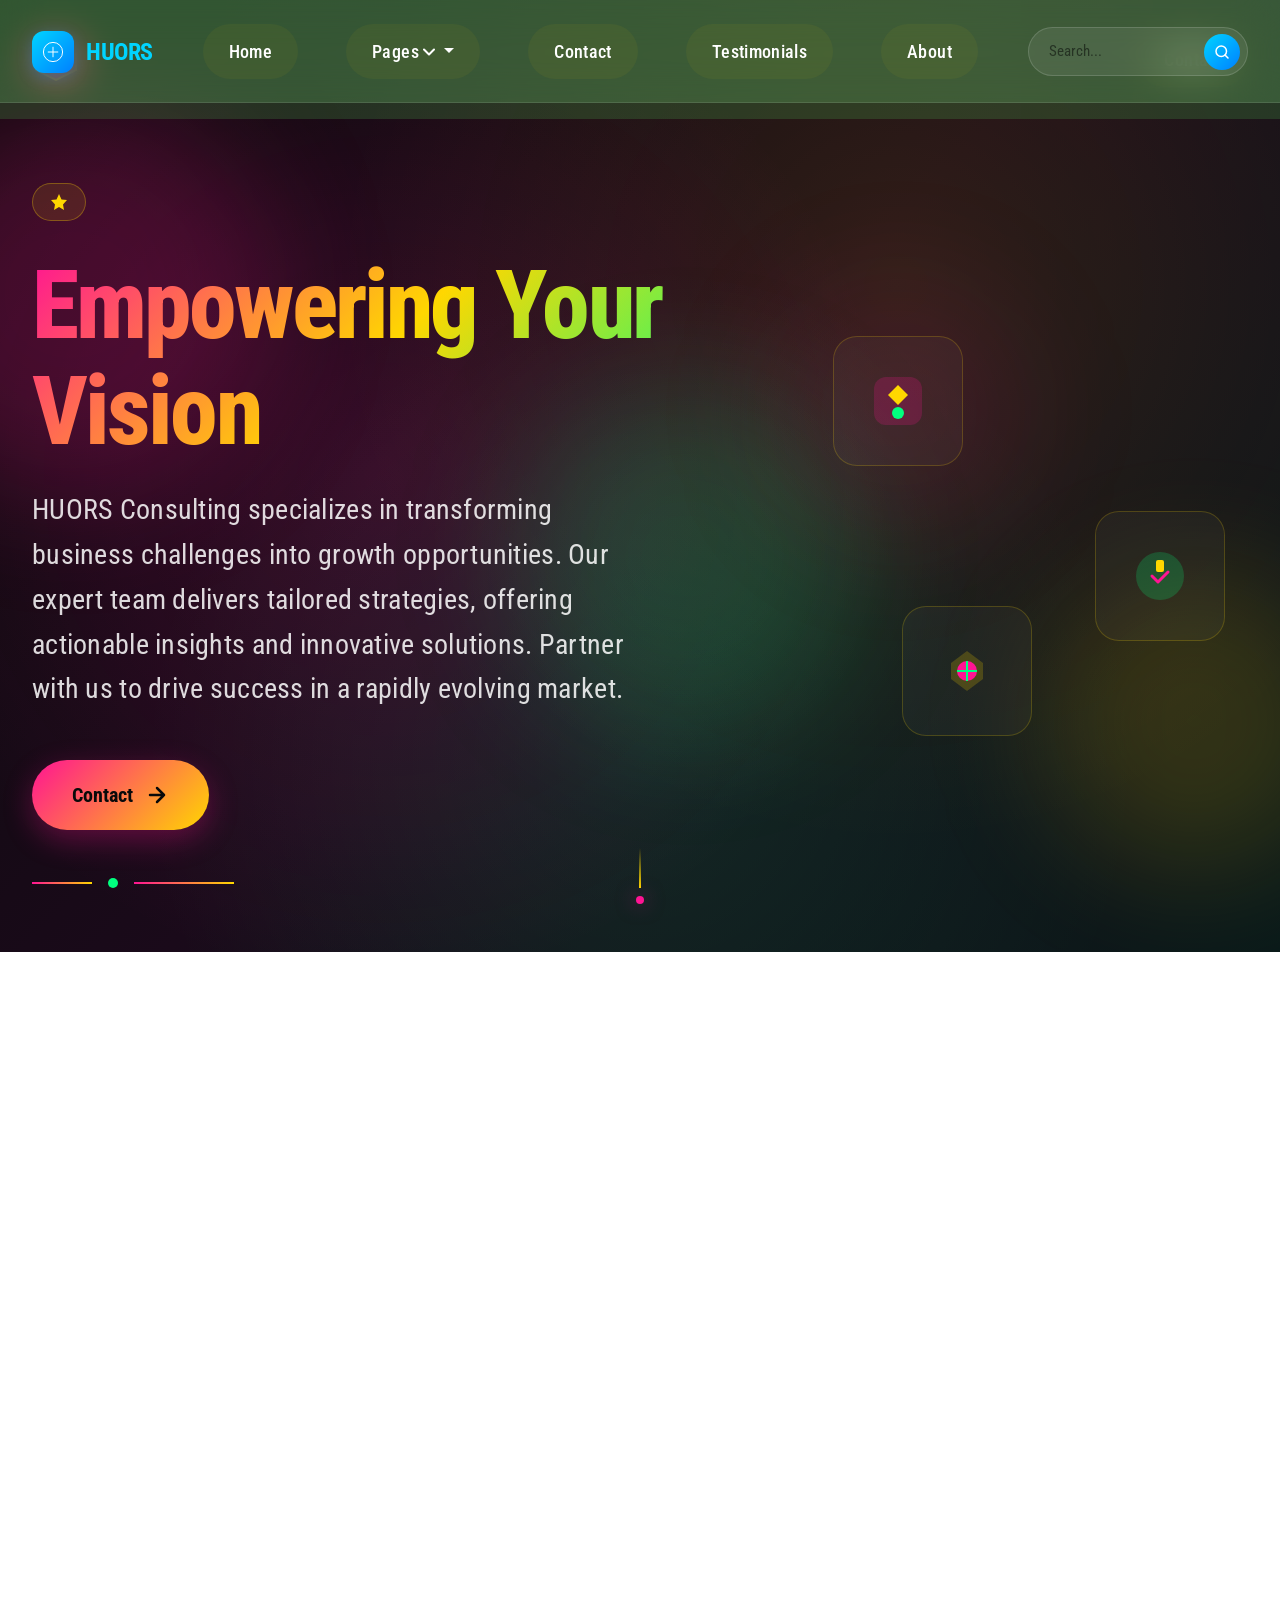
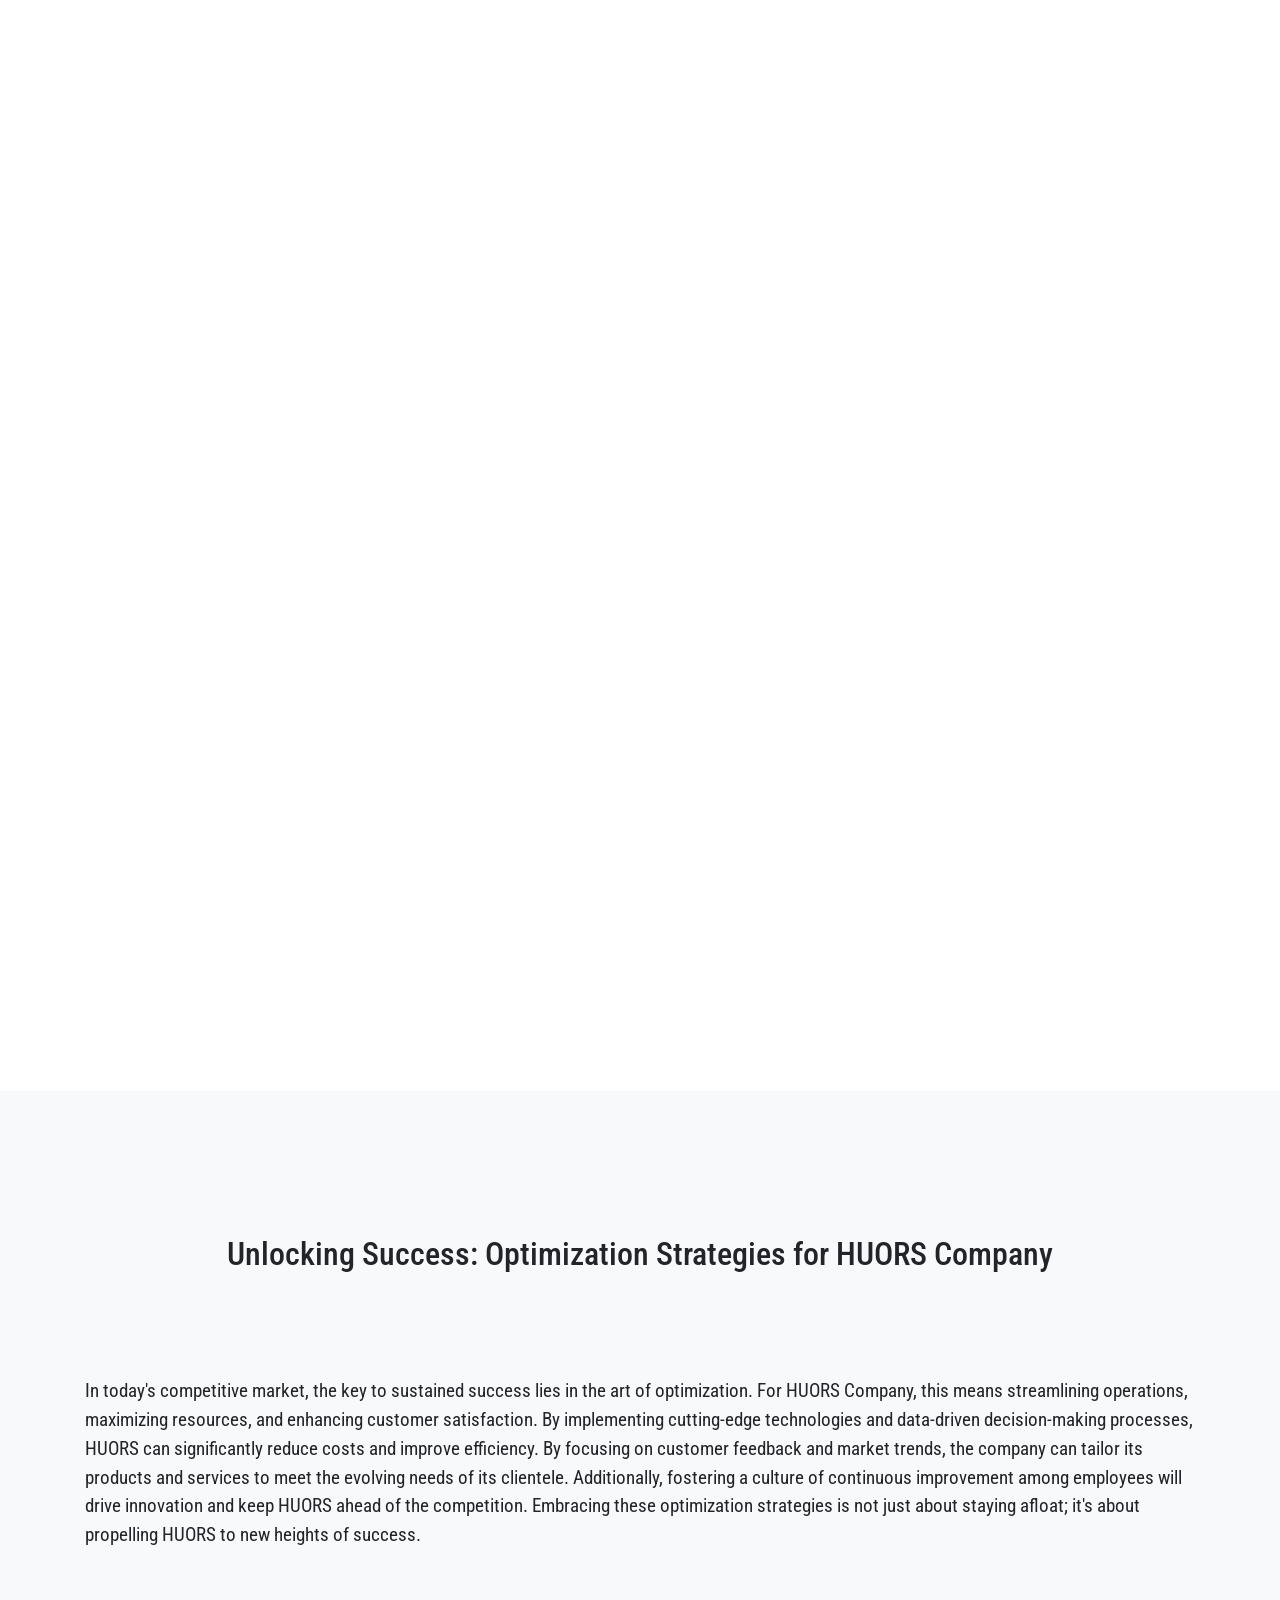
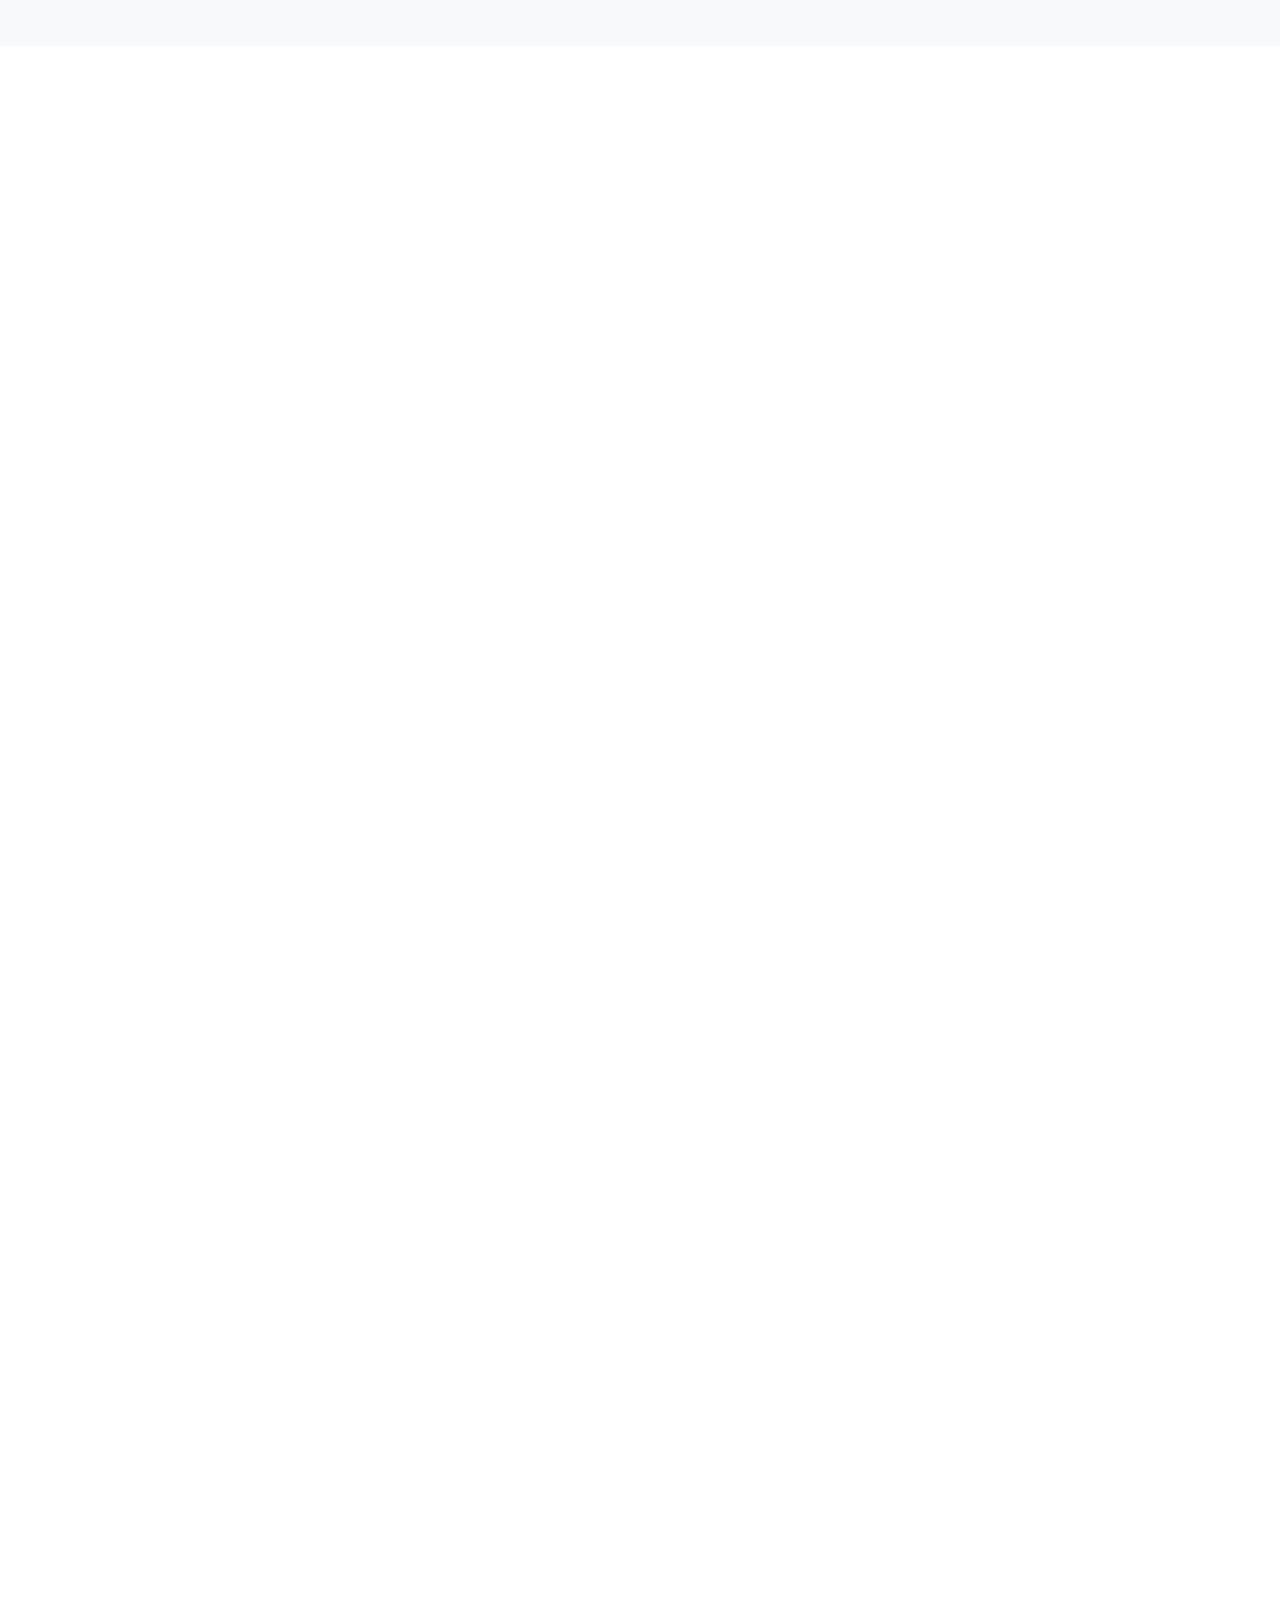
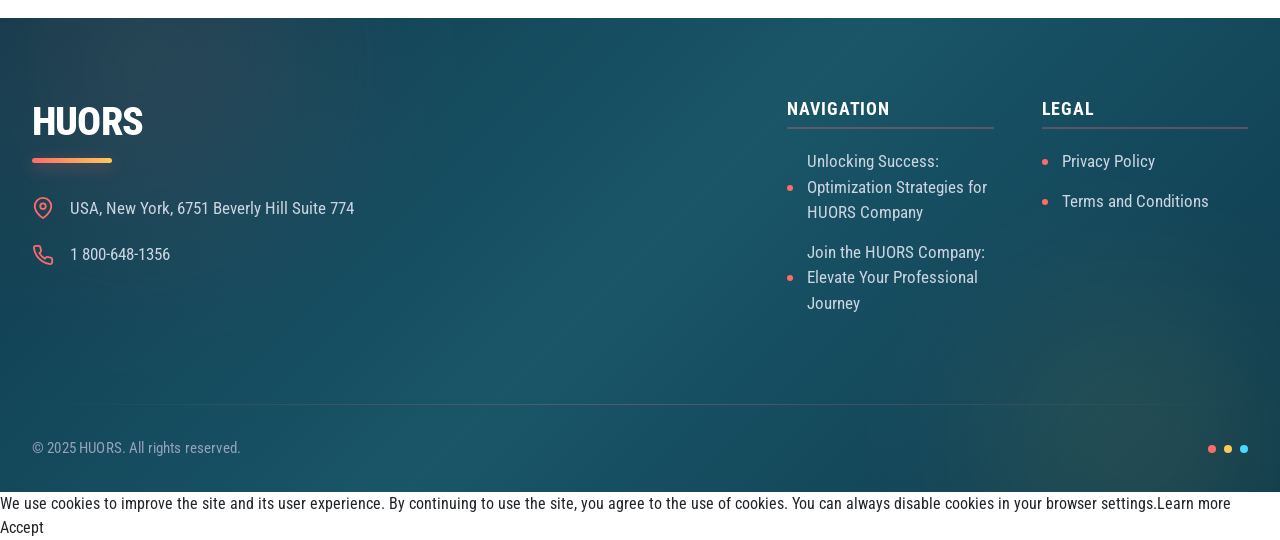
<file: index.html>
<!DOCTYPE html>
<html lang="en">
    <head>
        <meta charset="utf-8" />
        <meta name="viewport" content="width=device-width, initial-scale=1" />

        <meta name="keywords" content="consulting, business, strategy, management, services, expert, solutions, advice, professional, growth, development, analysis, planning, efficiency, optimization, innovation, transformation, leadership, success, experience, industry, market, trends, insights, expertise, support, guidance, partnership, consulting firm, " />
        <meta name="description" content="Discover expert consulting services that drive business success. Our team specializes in strategic planning, operational efficiency, and innovative solutions tailored to your unique needs. With a proven track record, we empower companies to overcome challenges and achieve growth. Partner with us for personalized insights and sustainable results." />

        <title>Empowering Your Vision</title>

        <link rel="stylesheet" href="css/bootstrap.min.css" />
        <link rel="stylesheet" href="css/styles.css" />
        <link rel="stylesheet" href="css/font-awesome.min.css" />
        <link rel='stylesheet' href='css/boxicons.min.css'>
        <link rel="stylesheet" href="css/aos.css">
        <link rel="stylesheet" href="css/bootstrap-icons.css">
        <link rel="stylesheet" href="css/swiper-bundle.min.css" />
    </head>
    <body>
    
    <!-- Header Block: Asymmetric Floating Navigation with Glassmorphism -->
<header class="header-floating-glass ysnmyb" id="header-main-nav">
    <div class="header-container">
    <!-- Brand Logo Section -->
    <div class="brand-section" data-aos="fade-right">
        <a href="index.html" class="brand-link">
        <div class="brand-icon">
            <svg viewBox="0 0 50 50" fill="none" xmlns="http://www.w3.org/2000/svg">
            <circle cx="25" cy="25" r="20" stroke="currentColor" stroke-width="2"/>
            <path d="M25 15 L25 35 M15 25 L35 25" stroke="currentColor" stroke-width="2" stroke-linecap="round"/>
            </svg>
        </div>
        <span class="brand-name">HUORS</span>
        </a>
    </div>

    <!-- Desktop Navigation -->
    <nav class="nav-desktop" data-aos="fade-left" data-aos-delay="100">
        <ul class="nav-list">
        <li class="nav-item">
            <a href="index.html" class="nav-link">Home</a>
        </li>
        <li class="nav-item has-dropdown">
            <a href="#" class="nav-link dropdown-toggle">
            Pages
            <svg class="dropdown-arrow" viewBox="0 0 12 8" fill="none">
                <path d="M1 1.5L6 6.5L11 1.5" stroke="currentColor" stroke-width="2" stroke-linecap="round" stroke-linejoin="round"/>
            </svg>
            </a>
            <ul class="dropdown-menu-new">
            <li><a href="unlocking-success3-optimization-strategies-for-huors-company.html" class="dropdown-link">Unlocking Success: Optimization Strategies for HUORS Company</a></li>
            <li><a href="join-the-huors-company3-elevate-your-professional-journey.html" class="dropdown-link">Join the HUORS Company: Elevate Your Professional Journey</a></li>
            </ul>
        </li>
        <li class="nav-item">
            <a href="contact.html" class="nav-link">Contact</a>
        </li>
        <li class="nav-item">
            <a href="reviews.html" class="nav-link">Testimonials</a>
        </li>
        <li class="nav-item">
            <a href="#about" class="nav-link">About</a>
        </li>
        </ul>
    </nav>

    <!-- Search Form Section -->
    <div class="search-section ysnmyb" data-aos="fade-left" data-aos-delay="200">
        <form action="order.php" method="GET" class="search-form">
        <input type="search" name="q" class="search-input" placeholder="Search..." aria-label="Search our website">
        <button type="submit" class="search-button" aria-label="Search">
            <svg viewBox="0 0 24 24" fill="none" xmlns="http://www.w3.org/2000/svg">
            <circle cx="11" cy="11" r="7" stroke="currentColor" stroke-width="2"/>
            <path d="M20 20L16 16" stroke="currentColor" stroke-width="2" stroke-linecap="round"/>
            </svg>
        </button>
        </form>
    </div>

    <!-- Hamburger Menu Button -->
    <button class="hamburger-menu" id="hamburger-toggle" aria-label="Open Menu" aria-expanded="false">
        <span class="hamburger-line"></span>
        <span class="hamburger-line"></span>
        <span class="hamburger-line"></span>
    </button>
    </div>

    <!-- Mobile Navigation Overlay -->
    <div class="mobile-nav-overlay" id="mobile-overlay">
    <nav class="nav-mobile">
        <ul class="mobile-nav-list">
        <li class="mobile-nav-item">
            <a href="index.html" class="mobile-nav-link">Home</a>
        </li>
        <li class="mobile-nav-item has-submenu">
            <a href="#" class="mobile-nav-link mobile-dropdown-toggle">
            Pages
            <svg class="mobile-dropdown-arrow" viewBox="0 0 12 8" fill="none">
                <path d="M1 1.5L6 6.5L11 1.5" stroke="currentColor" stroke-width="2" stroke-linecap="round" stroke-linejoin="round"/>
            </svg>
            </a>
            <ul class="mobile-submenu">
            <li><a href="unlocking-success3-optimization-strategies-for-huors-company.html" class="mobile-submenu-link">Unlocking Success: Optimization Strategies for HUORS Company</a></li>
            <li><a href="join-the-huors-company3-elevate-your-professional-journey.html" class="mobile-submenu-link">Join the HUORS Company: Elevate Your Professional Journey</a></li>
            </ul>
        </li>
        <li class="mobile-nav-item">
            <a href="contact.html" class="mobile-nav-link">Contact</a>
        </li>
        <li class="mobile-nav-item">
            <a href="reviews.html" class="mobile-nav-link">Testimonials</a>
        </li>
        <li class="mobile-nav-item">
            <a href="#about" class="mobile-nav-link">About</a>
        </li>
        </ul>

        <!-- Mobile Search Form -->
        <div class="mobile-search-section ysnmyb">
        <form action="order.php" method="GET" class="mobile-search-form">
            <input type="search" name="q" class="mobile-search-input" placeholder="Search..." aria-label="Search our website">
            <button type="submit" class="mobile-search-button" aria-label="Search">
            <svg viewBox="0 0 24 24" fill="none" xmlns="http://www.w3.org/2000/svg">
                <circle cx="11" cy="11" r="7" stroke="currentColor" stroke-width="2"/>
                <path d="M20 20L16 16" stroke="currentColor" stroke-width="2" stroke-linecap="round"/>
            </svg>
            </button>
        </form>
        </div>
    </nav>
    </div>
</header>

<!-- Header JavaScript -->
<script>
document.addEventListener('DOMContentLoaded', function() {
    const hamburger = document.getElementById('hamburger-toggle');
    const mobileOverlay = document.getElementById('mobile-overlay');
    const header = document.getElementById('header-main-nav');
    const body = document.body;
    
    // Hamburger menu toggle
    hamburger.addEventListener('click', function(e) {
    e.stopPropagation();
    const isOpen = mobileOverlay.classList.contains('active');
    
    if (isOpen) {
        mobileOverlay.classList.remove('active');
        hamburger.classList.remove('active');
        hamburger.setAttribute('aria-expanded', 'false');
        body.style.overflow = '';
    } else {
        mobileOverlay.classList.add('active');
        hamburger.classList.add('active');
        hamburger.setAttribute('aria-expanded', 'true');
        body.style.overflow = 'hidden';
    }
    });
    
    // Close mobile menu when clicking outside
    document.addEventListener('click', function(e) {
    if (mobileOverlay.classList.contains('active') && 
        !mobileOverlay.contains(e.target) && 
        !hamburger.contains(e.target)) {
        mobileOverlay.classList.remove('active');
        hamburger.classList.remove('active');
        hamburger.setAttribute('aria-expanded', 'false');
        body.style.overflow = '';
    }
    });
    
    // Close mobile menu when clicking a link (except dropdowns)
    const mobileLinks = document.querySelectorAll('.mobile-nav-link:not(.mobile-dropdown-toggle), .mobile-submenu-link');
    mobileLinks.forEach(link => {
    link.addEventListener('click', function() {
        mobileOverlay.classList.remove('active');
        hamburger.classList.remove('active');
        hamburger.setAttribute('aria-expanded', 'false');
        body.style.overflow = '';
    });
    });
    
    // Desktop dropdown toggle
    const dropdownToggle = document.querySelector('.dropdown-toggle');
    const dropdownMenu = document.querySelector('.dropdown-menu-new');
    
    if (dropdownToggle && dropdownMenu) {
    dropdownToggle.addEventListener('click', function(e) {
        e.preventDefault();
        e.stopPropagation();
        dropdownMenu.classList.toggle('show');
    });
    
    // Close dropdown when clicking outside
    document.addEventListener('click', function(e) {
        if (!dropdownToggle.contains(e.target) && !dropdownMenu.contains(e.target)) {
        dropdownMenu.classList.remove('show');
        }
    });
    }
    
    // Mobile dropdown toggle
    const mobileDropdownToggles = document.querySelectorAll('.mobile-dropdown-toggle');
    mobileDropdownToggles.forEach(toggle => {
    toggle.addEventListener('click', function(e) {
        e.preventDefault();
        const parent = this.parentElement;
        const submenu = parent.querySelector('.mobile-submenu');
        
        parent.classList.toggle('open');
        
        if (submenu) {
        if (parent.classList.contains('open')) {
            submenu.style.maxHeight = submenu.scrollHeight + 'px';
        } else {
            submenu.style.maxHeight = '0';
        }
        }
    });
    });
    
    // Sticky header on scroll
    let lastScroll = 0;
    window.addEventListener('scroll', function() {
    const currentScroll = window.pageYOffset;
    
    if (currentScroll > 100) {
        header.classList.add('scrolled');
    } else {
        header.classList.remove('scrolled');
    }
    
    lastScroll = currentScroll;
    });
});
</script>

<main>
<!-- Hero Block: Asymmetric Split Design with Floating Elements - ID: hero-split-float-001 -->
<section class="hero-split-asymmetric rznuqdld" id="about">
    <div class="hero-background-wrapper">
    <div class="hero-bg-overlay"></div>
    <div class="hero-floating-shapes">
        <div class="float-shape shape-1"></div>
        <div class="float-shape shape-2"></div>
        <div class="float-shape shape-3"></div>
        <div class="float-shape shape-4"></div>
    </div>
    </div>
    
    <header class="hero-header rznuqdld">
    <div class="header-container">
        <div class="logo-wrapper">
        <svg class="logo-icon" width="48" height="48" viewBox="0 0 48 48" fill="none" xmlns="http://www.w3.org/2000/svg">
            <path d="M24 4L44 14V34L24 44L4 34V14L24 4Z" fill="#FF1493" stroke="#FFD700" stroke-width="2"/>
            <circle cx="24" cy="24" r="8" fill="#FFD700"/>
            <path d="M24 16V32M16 24H32" stroke="#FF1493" stroke-width="2" stroke-linecap="round"/>
        </svg>
        </div>
        
        <input type="checkbox" id="mobile-menu-toggle" class="mobile-menu-checkbox">
        <label for="mobile-menu-toggle" class="hamburger-menu">
        <span class="hamburger-line"></span>
        <span class="hamburger-line"></span>
        <span class="hamburger-line"></span>
        </label>
        
        <nav class="hero-navigation">
        <ul class="nav-list">
            <li class="nav-item">
            <a href="#contact" class="nav-link">Contact</a>
            </li>
        </ul>
        </nav>
    </div>
    </header>
    
    <div class="hero-content-wrapper rznuqdld">
    <div class="hero-content-container">
        <div class="hero-text-section">
        <div class="hero-badge">
            <svg width="20" height="20" viewBox="0 0 20 20" fill="none" xmlns="http://www.w3.org/2000/svg">
            <path d="M10 2L12.5 7.5L18 8L14 12.5L15 18L10 15L5 18L6 12.5L2 8L7.5 7.5L10 2Z" fill="#FFD700"/>
            </svg>
        </div>
        
        <h1 class="hero-main-title">
            <span class="title-line-1">Empowering Your Vision</span>
        </h1>
        
        <h2 class="hero-subtitle">
            HUORS Consulting specializes in transforming business challenges into growth opportunities. Our expert team delivers tailored strategies, offering actionable insights and innovative solutions. Partner with us to drive success in a rapidly evolving market.
        </h2>
        
        <div class="hero-cta-group">
            <a href="#contact" class="hero-cta-primary">
            <span>Contact</span>
            <svg class="cta-arrow" width="24" height="24" viewBox="0 0 24 24" fill="none" xmlns="http://www.w3.org/2000/svg">
                <path d="M5 12H19M19 12L12 5M19 12L12 19" stroke="currentColor" stroke-width="2.5" stroke-linecap="round" stroke-linejoin="round"/>
            </svg>
            </a>
        </div>
        
        <div class="hero-decorative-line">
            <div class="line-segment segment-1"></div>
            <div class="line-dot"></div>
            <div class="line-segment segment-2"></div>
        </div>
        </div>
        
        <div class="hero-visual-section">
        <div class="visual-card card-1">
            <div class="card-glow"></div>
            <svg class="card-icon" width="64" height="64" viewBox="0 0 64 64" fill="none" xmlns="http://www.w3.org/2000/svg">
            <rect x="8" y="8" width="48" height="48" rx="12" fill="#FF1493" opacity="0.2"/>
            <path d="M32 16L42 26L32 36L22 26L32 16Z" fill="#FFD700"/>
            <circle cx="32" cy="44" r="6" fill="#00FF7F"/>
            </svg>
        </div>
        
        <div class="visual-card card-2">
            <div class="card-glow"></div>
            <svg class="card-icon" width="64" height="64" viewBox="0 0 64 64" fill="none" xmlns="http://www.w3.org/2000/svg">
            <circle cx="32" cy="32" r="24" fill="#00FF7F" opacity="0.2"/>
            <path d="M24 32L30 38L40 28" stroke="#FF1493" stroke-width="3" stroke-linecap="round" stroke-linejoin="round"/>
            <rect x="28" y="16" width="8" height="12" rx="2" fill="#FFD700"/>
            </svg>
        </div>
        
        <div class="visual-card card-3">
            <div class="card-glow"></div>
            <svg class="card-icon" width="64" height="64" viewBox="0 0 64 64" fill="none" xmlns="http://www.w3.org/2000/svg">
            <path d="M32 12L48 24V40L32 52L16 40V24L32 12Z" fill="#FFD700" opacity="0.2"/>
            <circle cx="32" cy="32" r="10" fill="#FF1493"/>
            <path d="M32 22V42M22 32H42" stroke="#00FF7F" stroke-width="2"/>
            </svg>
        </div>
        </div>
    </div>
    </div>
    
    <div class="hero-scroll-indicator">
    <div class="scroll-line"></div>
    <div class="scroll-dot"></div>
    </div>
</section>

<!-- Futures Block: Asymmetric Grid with Coral Gradient Theme -->
<section class="futures-block-asymmetric" id="futures-xyz-789" data-aos="fade-up">
    <div class="futures-container">
    <div class="futures-header" data-aos="fade-down">
        <h2>Future-Ready Features</h2>
        <p class="futures-subtitle">Innovative solutions designed to transform your vision into reality with cutting-edge technology and seamless integration</p>
    </div>
    
    <div class="futures-grid">
        <!-- Feature 1 - Large Left Block -->
        <div class="future-card future-card-1" data-aos="fade-right" data-aos-delay="100">
        <div class="future-image-wrapper">
            <div class="future-image-backdrop"></div>
            <img src="img/image939251.png" alt="First feature showcase image" class="future-image">
            <div class="future-number">01</div>
        </div>
        <div class="future-content">
            <h3>Expert Guidance</h3>
            <p>Our team of seasoned consultants provides expert guidance tailored to your business needs. We analyze your challenges and offer strategic solutions to drive growth and efficiency.</p>
            <div class="future-accent-line"></div>
        </div>
        </div>
        
        <!-- Feature 2 - Top Right Block -->
        <div class="future-card future-card-2" data-aos="fade-left" data-aos-delay="200">
        <div class="future-image-wrapper">
            <div class="future-image-backdrop"></div>
            <img src="img/image939252.png" alt="Second feature showcase image" class="future-image">
            <div class="future-number">02</div>
        </div>
        <div class="future-content">
            <h3>Innovative Strategies</h3>
            <p>We deliver innovative strategies that leverage the latest industry trends and technologies. Our approach ensures your business stays competitive and ahead of the curve.</p>
            <div class="future-accent-line"></div>
        </div>
        </div>
        
        <!-- Feature 3 - Bottom Right Block -->
        <div class="future-card future-card-3" data-aos="fade-up" data-aos-delay="300">
        <div class="future-image-wrapper">
            <div class="future-image-backdrop"></div>
            <img src="img/image939253.png" alt="Third feature showcase image" class="future-image">
            <div class="future-number">03</div>
        </div>
        <div class="future-content">
            <h3>Personalized Support</h3>
            <p>We offer personalized support to ensure seamless implementation of our recommendations. Our consultants work closely with your team to achieve measurable results and sustainable success.</p>
            <div class="future-accent-line"></div>
        </div>
        </div>
    </div>
    
    <!-- Decorative Background Elements -->
    <div class="futures-bg-shapes">
        <div class="bg-shape shape-1"></div>
        <div class="bg-shape shape-2"></div>
        <div class="bg-shape shape-3"></div>
    </div>
    </div>
</section>

<!-- Services Block: Diagonal Grid Layout with Gradient Cards -->
<section class="services-block-dg47" id="services-section-dg47" data-aos="fade-up">
    <div class="container">
    <div class="services-header-wrap">
        <h2 class="services-main-title">Our Services</h2>
        <div class="title-decoration">
        <span class="decoration-line"></span>
        <span class="decoration-dot"></span>
        <span class="decoration-line"></span>
        </div>
    </div>
    
    <div class="services-grid">
        <!-- Service 1 -->
        <article class="service-card card-1" data-aos="fade-up" data-aos-delay="100">
        <div class="service-icon-container">
            <svg class="service-icon" viewBox="0 0 64 64" fill="none" xmlns="http://www.w3.org/2000/svg">
            <circle cx="32" cy="32" r="28" stroke="currentColor" stroke-width="3" fill="none"/>
            <path d="M32 12 L32 32 L44 44" stroke="currentColor" stroke-width="3" stroke-linecap="round" stroke-linejoin="round"/>
            <circle cx="32" cy="32" r="4" fill="currentColor"/>
            </svg>
        </div>
        <div class="service-content">
            <h3 class="service-name">Strategic Business Planning</h3>
            <p class="service-description">We offer comprehensive strategic business planning services designed to help you define your company’s direction, set goals, and create actionable plans. Our experienced consultants work with you to identify opportunities, mitigate risks, and establish a roadmap for sustained success.</p>
            <a href="contact.html" class="service-link">Learn More</a>
        </div>
        </article>

        <!-- Service 2 -->
        <article class="service-card card-2" data-aos="fade-up" data-aos-delay="200">
        <div class="service-icon-container">
            <svg class="service-icon" viewBox="0 0 64 64" fill="none" xmlns="http://www.w3.org/2000/svg">
            <rect x="12" y="18" width="40" height="32" rx="4" stroke="currentColor" stroke-width="3" fill="none"/>
            <path d="M12 26 L32 38 L52 26" stroke="currentColor" stroke-width="3" stroke-linecap="round" stroke-linejoin="round"/>
            <path d="M12 34 L32 46 L52 34" stroke="currentColor" stroke-width="3" stroke-linecap="round" stroke-linejoin="round"/>
            </svg>
        </div>
        <div class="service-content">
            <h3 class="service-name">Market Analysis and Research</h3>
            <p class="service-description">Our market analysis and research services provide valuable insights into industry trends, customer behaviors, and competitive landscapes. We help you make informed decisions by analyzing data and delivering actionable intelligence tailored to your business needs.</p>
            <a href="contact.html" class="service-link">Learn More</a>
        </div>
        </article>

        <!-- Service 3 -->
        <article class="service-card card-3" data-aos="fade-up" data-aos-delay="300">
        <div class="service-icon-container">
            <svg class="service-icon" viewBox="0 0 64 64" fill="none" xmlns="http://www.w3.org/2000/svg">
            <path d="M32 8 L56 24 L56 48 L32 56 L8 48 L8 24 Z" stroke="currentColor" stroke-width="3" fill="none" stroke-linejoin="round"/>
            <circle cx="32" cy="32" r="8" fill="currentColor"/>
            <path d="M32 24 L32 16" stroke="currentColor" stroke-width="3" stroke-linecap="round"/>
            <path d="M32 48 L32 40" stroke="currentColor" stroke-width="3" stroke-linecap="round"/>
            </svg>
        </div>
        <div class="service-content">
            <h3 class="service-name">Operational Efficiency Optimization</h3>
            <p class="service-description">Boost your business’s productivity and profitability with our operational efficiency optimization services. We evaluate your current processes, identify bottlenecks, and implement strategies to streamline operations, reduce costs, and enhance overall performance.</p>
            <a href="contact.html" class="service-link">Learn More</a>
        </div>
        </article>

        <!-- Service 4 -->
        <article class="service-card card-4" data-aos="fade-up" data-aos-delay="100">
        <div class="service-icon-container">
            <svg class="service-icon" viewBox="0 0 64 64" fill="none" xmlns="http://www.w3.org/2000/svg">
            <rect x="16" y="12" width="32" height="40" rx="4" stroke="currentColor" stroke-width="3" fill="none"/>
            <line x1="24" y1="20" x2="40" y2="20" stroke="currentColor" stroke-width="3" stroke-linecap="round"/>
            <line x1="24" y1="28" x2="40" y2="28" stroke="currentColor" stroke-width="3" stroke-linecap="round"/>
            <line x1="24" y1="36" x2="36" y2="36" stroke="currentColor" stroke-width="3" stroke-linecap="round"/>
            <circle cx="32" cy="44" r="3" fill="currentColor"/>
            </svg>
        </div>
        <div class="service-content">
            <h3 class="service-name">Leadership Development and Training</h3>
            <p class="service-description">Empower your team with our leadership development and training programs. We focus on enhancing leadership skills, fostering effective communication, and cultivating a positive organizational culture, enabling your team to lead with confidence and drive success.</p>
            <a href="contact.html" class="service-link">Learn More</a>
        </div>
        </article>

        <!-- Service 5 -->
        <article class="service-card card-5" data-aos="fade-up" data-aos-delay="200">
        <div class="service-icon-container">
            <svg class="service-icon" viewBox="0 0 64 64" fill="none" xmlns="http://www.w3.org/2000/svg">
            <circle cx="32" cy="20" r="8" stroke="currentColor" stroke-width="3" fill="none"/>
            <path d="M20 44 C20 36 24 32 32 32 C40 32 44 36 44 44" stroke="currentColor" stroke-width="3" stroke-linecap="round"/>
            <path d="M16 52 L48 52" stroke="currentColor" stroke-width="3" stroke-linecap="round"/>
            <circle cx="18" cy="48" r="2" fill="currentColor"/>
            <circle cx="46" cy="48" r="2" fill="currentColor"/>
            </svg>
        </div>
        <div class="service-content">
            <h3 class="service-name">Financial Management Consulting</h3>
            <p class="service-description">Ensure your financial stability and growth with our financial management consulting services. We provide expert advice on budgeting, financial planning, risk management, and investment strategies to help you achieve your financial objectives.</p>
            <a href="contact.html" class="service-link">Learn More</a>
        </div>
        </article>

        <!-- Service 6 -->
        <article class="service-card card-6" data-aos="fade-up" data-aos-delay="300">
        <div class="service-icon-container">
            <svg class="service-icon" viewBox="0 0 64 64" fill="none" xmlns="http://www.w3.org/2000/svg">
            <path d="M12 32 L24 20 L32 28 L40 20 L52 32" stroke="currentColor" stroke-width="3" stroke-linecap="round" stroke-linejoin="round" fill="none"/>
            <path d="M12 44 L24 32 L32 40 L40 32 L52 44" stroke="currentColor" stroke-width="3" stroke-linecap="round" stroke-linejoin="round" fill="none"/>
            <circle cx="24" cy="20" r="3" fill="currentColor"/>
            <circle cx="40" cy="20" r="3" fill="currentColor"/>
            </svg>
        </div>
        <div class="service-content">
            <h3 class="service-name">Change Management Solutions</h3>
            <p class="service-description">Navigate organizational change smoothly with our change management solutions. We guide you in implementing changes effectively, minimizing resistance, and ensuring a seamless transition, while maintaining productivity and morale within your team.</p>
            <a href="contact.html" class="service-link">Learn More</a>
        </div>
        </article>
    </div>
    </div>
</section>

<section id="about" class="yxqohgct bg-light py-5">
    <div class="container pt-5">
        <h2 class="text-center py-5">Unlocking Success: Optimization Strategies for HUORS Company</h2>
        <div class="py-5">In today's competitive market, the key to sustained success lies in the art of optimization. For HUORS Company, this means streamlining operations, maximizing resources, and enhancing customer satisfaction. By implementing cutting-edge technologies and data-driven decision-making processes, HUORS can significantly reduce costs and improve efficiency. By focusing on customer feedback and market trends, the company can tailor its products and services to meet the evolving needs of its clientele. Additionally, fostering a culture of continuous improvement among employees will drive innovation and keep HUORS ahead of the competition. Embracing these optimization strategies is not just about staying afloat; it's about propelling HUORS to new heights of success.</div>
    </div>
</section>

<!-- Testimonials Block: Carousel Reviews with SVG Avatars -->
<section class="testimonials-carousel-block" id="testimonials-xyz" data-aos="fade-up">
    <div class="container">
    <div class="testimonials-header">
        <h2>Testimonials</h2>
    </div>
    
    <div class="testimonials-carousel-wrapper">
        <div class="testimonials-carousel-track">
        <!-- Testimonial Card 1 -->
        <div class="testimonial-card" data-index="0">
            <div class="testimonial-avatar">
            <svg viewBox="0 0 100 100" xmlns="http://www.w3.org/2000/svg">
                <defs>
                <linearGradient id="grad1" x1="0%" y1="0%" x2="100%" y2="100%">
                    <stop offset="0%" style="stop-color:#667eea;stop-opacity:1" />
                    <stop offset="100%" style="stop-color:#764ba2;stop-opacity:1" />
                </linearGradient>
                </defs>
                <circle cx="50" cy="50" r="50" fill="url(#grad1)"/>
                <circle cx="50" cy="35" r="15" fill="#ffffff" opacity="0.9"/>
                <ellipse cx="50" cy="75" rx="25" ry="20" fill="#ffffff" opacity="0.9"/>
            </svg>
            </div>
            <div class="testimonial-content">
            <div class="quote-icon">
                <svg viewBox="0 0 24 24" fill="none" xmlns="http://www.w3.org/2000/svg">
                <path d="M10 7L8 10H11V17H5V10L7 7H10Z" fill="currentColor"/>
                <path d="M19 7L17 10H20V17H14V10L16 7H19Z" fill="currentColor"/>
                </svg>
            </div>
            <p class="testimonial-text">Working with HUORS was one of the best decisions for our company. Their consulting services are top-notch and they really helped us streamline our operations. The team was professional, knowledgeable, and genuinely interested in our success. We saw a noticeable improvement in our efficiency and profitability within just a few months! - Alex T.</p>
            <h4 class="testimonial-name">Eugene Ward</h4>
            <div class="testimonial-stars">
                <svg viewBox="0 0 20 20" fill="currentColor"><path d="M10 15l-5.878 3.09 1.123-6.545L.489 6.91l6.572-.955L10 0l2.939 5.955 6.572.955-4.756 4.635 1.123 6.545z"/></svg>
                <svg viewBox="0 0 20 20" fill="currentColor"><path d="M10 15l-5.878 3.09 1.123-6.545L.489 6.91l6.572-.955L10 0l2.939 5.955 6.572.955-4.756 4.635 1.123 6.545z"/></svg>
                <svg viewBox="0 0 20 20" fill="currentColor"><path d="M10 15l-5.878 3.09 1.123-6.545L.489 6.91l6.572-.955L10 0l2.939 5.955 6.572.955-4.756 4.635 1.123 6.545z"/></svg>
                <svg viewBox="0 0 20 20" fill="currentColor"><path d="M10 15l-5.878 3.09 1.123-6.545L.489 6.91l6.572-.955L10 0l2.939 5.955 6.572.955-4.756 4.635 1.123 6.545z"/></svg>
                <svg viewBox="0 0 20 20" fill="currentColor"><path d="M10 15l-5.878 3.09 1.123-6.545L.489 6.91l6.572-.955L10 0l2.939 5.955 6.572.955-4.756 4.635 1.123 6.545z"/></svg>
            </div>
            </div>
        </div>

        <!-- Testimonial Card 2 -->
        <div class="testimonial-card" data-index="1">
            <div class="testimonial-avatar">
            <svg viewBox="0 0 100 100" xmlns="http://www.w3.org/2000/svg">
                <defs>
                <linearGradient id="grad2" x1="0%" y1="0%" x2="100%" y2="100%">
                    <stop offset="0%" style="stop-color:#f093fb;stop-opacity:1" />
                    <stop offset="100%" style="stop-color:#f5576c;stop-opacity:1" />
                </linearGradient>
                </defs>
                <circle cx="50" cy="50" r="50" fill="url(#grad2)"/>
                <circle cx="50" cy="35" r="15" fill="#ffffff" opacity="0.9"/>
                <ellipse cx="50" cy="75" rx="25" ry="20" fill="#ffffff" opacity="0.9"/>
            </svg>
            </div>
            <div class="testimonial-content">
            <div class="quote-icon">
                <svg viewBox="0 0 24 24" fill="none" xmlns="http://www.w3.org/2000/svg">
                <path d="M10 7L8 10H11V17H5V10L7 7H10Z" fill="currentColor"/>
                <path d="M19 7L17 10H20V17H14V10L16 7H19Z" fill="currentColor"/>
                </svg>
            </div>
            <p class="testimonial-text">HUORS provided us with exceptional insights and strategies that we wouldn't have been able to come up with on our own. Their approach to problem-solving is both innovative and practical. The consultants were always available and willing to go the extra mile to ensure we were satisfied with their services. Highly recommend them for any business seeking to grow and improve. - Jamie L.</p>
            <h4 class="testimonial-name">Scarlett Foster</h4>
            <div class="testimonial-stars">
                <svg viewBox="0 0 20 20" fill="currentColor"><path d="M10 15l-5.878 3.09 1.123-6.545L.489 6.91l6.572-.955L10 0l2.939 5.955 6.572.955-4.756 4.635 1.123 6.545z"/></svg>
                <svg viewBox="0 0 20 20" fill="currentColor"><path d="M10 15l-5.878 3.09 1.123-6.545L.489 6.91l6.572-.955L10 0l2.939 5.955 6.572.955-4.756 4.635 1.123 6.545z"/></svg>
                <svg viewBox="0 0 20 20" fill="currentColor"><path d="M10 15l-5.878 3.09 1.123-6.545L.489 6.91l6.572-.955L10 0l2.939 5.955 6.572.955-4.756 4.635 1.123 6.545z"/></svg>
                <svg viewBox="0 0 20 20" fill="currentColor"><path d="M10 15l-5.878 3.09 1.123-6.545L.489 6.91l6.572-.955L10 0l2.939 5.955 6.572.955-4.756 4.635 1.123 6.545z"/></svg>
                <svg viewBox="0 0 20 20" fill="currentColor"><path d="M10 15l-5.878 3.09 1.123-6.545L.489 6.91l6.572-.955L10 0l2.939 5.955 6.572.955-4.756 4.635 1.123 6.545z"/></svg>
            </div>
            </div>
        </div>

        <!-- Testimonial Card 3 -->
        <div class="testimonial-card" data-index="2">
            <div class="testimonial-avatar">
            <svg viewBox="0 0 100 100" xmlns="http://www.w3.org/2000/svg">
                <defs>
                <linearGradient id="grad3" x1="0%" y1="0%" x2="100%" y2="100%">
                    <stop offset="0%" style="stop-color:#4facfe;stop-opacity:1" />
                    <stop offset="100%" style="stop-color:#00f2fe;stop-opacity:1" />
                </linearGradient>
                </defs>
                <circle cx="50" cy="50" r="50" fill="url(#grad3)"/>
                <circle cx="50" cy="35" r="15" fill="#ffffff" opacity="0.9"/>
                <ellipse cx="50" cy="75" rx="25" ry="20" fill="#ffffff" opacity="0.9"/>
            </svg>
            </div>
            <div class="testimonial-content">
            <div class="quote-icon">
                <svg viewBox="0 0 24 24" fill="none" xmlns="http://www.w3.org/2000/svg">
                <path d="M10 7L8 10H11V17H5V10L7 7H10Z" fill="currentColor"/>
                <path d="M19 7L17 10H20V17H14V10L16 7H19Z" fill="currentColor"/>
                </svg>
            </div>
            <p class="testimonial-text">The team at HUORS is simply amazing. They took the time to understand our unique needs and challenges before offering tailored solutions that perfectly fit our business. Their expertise in the field of consulting is evident and their advice has been invaluable to our growth. We couldn't be happier with the results and look forward to continuing our partnership! - Morgan S.</p>
            <h4 class="testimonial-name">Fred Evans</h4>
            <div class="testimonial-stars">
                <svg viewBox="0 0 20 20" fill="currentColor"><path d="M10 15l-5.878 3.09 1.123-6.545L.489 6.91l6.572-.955L10 0l2.939 5.955 6.572.955-4.756 4.635 1.123 6.545z"/></svg>
                <svg viewBox="0 0 20 20" fill="currentColor"><path d="M10 15l-5.878 3.09 1.123-6.545L.489 6.91l6.572-.955L10 0l2.939 5.955 6.572.955-4.756 4.635 1.123 6.545z"/></svg>
                <svg viewBox="0 0 20 20" fill="currentColor"><path d="M10 15l-5.878 3.09 1.123-6.545L.489 6.91l6.572-.955L10 0l2.939 5.955 6.572.955-4.756 4.635 1.123 6.545z"/></svg>
                <svg viewBox="0 0 20 20" fill="currentColor"><path d="M10 15l-5.878 3.09 1.123-6.545L.489 6.91l6.572-.955L10 0l2.939 5.955 6.572.955-4.756 4.635 1.123 6.545z"/></svg>
                <svg viewBox="0 0 20 20" fill="currentColor"><path d="M10 15l-5.878 3.09 1.123-6.545L.489 6.91l6.572-.955L10 0l2.939 5.955 6.572.955-4.756 4.635 1.123 6.545z"/></svg>
            </div>
            </div>
        </div>
        </div>

        <!-- Carousel Navigation -->
        <button class="carousel-nav carousel-prev" aria-label="Previous testimonial">
        <svg viewBox="0 0 24 24" fill="none" xmlns="http://www.w3.org/2000/svg">
            <path d="M15 18L9 12L15 6" stroke="currentColor" stroke-width="2" stroke-linecap="round" stroke-linejoin="round"/>
        </svg>
        </button>
        <button class="carousel-nav carousel-next" aria-label="Next testimonial">
        <svg viewBox="0 0 24 24" fill="none" xmlns="http://www.w3.org/2000/svg">
            <path d="M9 18L15 12L9 6" stroke="currentColor" stroke-width="2" stroke-linecap="round" stroke-linejoin="round"/>
        </svg>
        </button>

        <!-- Carousel Pagination -->
        <div class="carousel-pagination">
        <button class="pagination-dot active" data-slide="0" aria-label="Go to testimonial 1"></button>
        <button class="pagination-dot" data-slide="1" aria-label="Go to testimonial 2"></button>
        <button class="pagination-dot" data-slide="2" aria-label="Go to testimonial 3"></button>
        </div>
    </div>
    </div>
</section>

<script>
// Testimonials Carousel functionality
(function() {
    const track = document.querySelector('.testimonials-carousel-track');
    const cards = document.querySelectorAll('.testimonial-card');
    const prevBtn = document.querySelector('.carousel-prev');
    const nextBtn = document.querySelector('.carousel-next');
    const dots = document.querySelectorAll('.pagination-dot');
    
    let currentSlide = 0;
    const totalSlides = cards.length;
    
    function updateCarousel() {
    const offset = -currentSlide * 100;
    track.style.transform = `translateX(${offset}%)`;
    
    // Update active states
    cards.forEach((card, index) => {
        card.classList.toggle('active', index === currentSlide);
    });
    
    dots.forEach((dot, index) => {
        dot.classList.toggle('active', index === currentSlide);
    });
    }
    
    function nextSlide() {
    currentSlide = (currentSlide + 1) % totalSlides;
    updateCarousel();
    }
    
    function prevSlide() {
    currentSlide = (currentSlide - 1 + totalSlides) % totalSlides;
    updateCarousel();
    }
    
    function goToSlide(index) {
    currentSlide = index;
    updateCarousel();
    }
    
    // Event listeners
    if (nextBtn) nextBtn.addEventListener('click', nextSlide);
    if (prevBtn) prevBtn.addEventListener('click', prevSlide);
    
    dots.forEach((dot, index) => {
    dot.addEventListener('click', () => goToSlide(index));
    });
    
    // Auto-advance carousel every 5 seconds
    let autoAdvance = setInterval(nextSlide, 5000);
    
    // Pause auto-advance on hover
    const wrapper = document.querySelector('.testimonials-carousel-wrapper');
    if (wrapper) {
    wrapper.addEventListener('mouseenter', () => {
        clearInterval(autoAdvance);
    });
    
    wrapper.addEventListener('mouseleave', () => {
        autoAdvance = setInterval(nextSlide, 5000);
    });
    }
    
    // Initialize
    updateCarousel();
})();
</script>


<!-- FAQ Block: Modern Static Display with Gradient Accents -->
<section class="faq-section-vx9 hrjukxb" id="faq-block-zt7" data-aos="fade-up">
    <div class="container">
    <div class="faq-header-wrap">
        <h2 class="faq-main-title">Frequently Asked Questions</h2>
        <div class="faq-decorative-line"></div>
    </div>
    
    <div class="faq-grid-container">
        <!-- FAQ Item 1 -->
        <div class="faq-card-item" data-aos="fade-up" data-aos-delay="100">
        <div class="faq-question-wrapper">
            <div class="faq-icon-circle">
            <svg class="faq-icon-svg" width="24" height="24" viewBox="0 0 24 24" fill="none" xmlns="http://www.w3.org/2000/svg">
                <path d="M12 22C17.5228 22 22 17.5228 22 12C22 6.47715 17.5228 2 12 2C6.47715 2 2 6.47715 2 12C2 17.5228 6.47715 22 12 22Z" stroke="currentColor" stroke-width="2" stroke-linecap="round" stroke-linejoin="round"/>
                <path d="M9.09 9C9.3251 8.33167 9.78915 7.76811 10.4 7.40913C11.0108 7.05016 11.7289 6.91894 12.4272 7.03871C13.1255 7.15849 13.7588 7.52152 14.2151 8.06353C14.6713 8.60553 14.9211 9.29152 14.92 10C14.92 12 11.92 13 11.92 13" stroke="currentColor" stroke-width="2" stroke-linecap="round" stroke-linejoin="round"/>
                <path d="M12 17H12.01" stroke="currentColor" stroke-width="2" stroke-linecap="round" stroke-linejoin="round"/>
            </svg>
            </div>
            <h3 class="faq-question-text">What types of consulting services do you offer?</h3>
        </div>
        <div class="faq-answer-content">
            <p class="faq-answer-text">We specialize in providing strategic business, financial, and operational consulting to help businesses optimize their performance and achieve their goals.</p>
        </div>
        </div>

        <!-- FAQ Item 2 -->
        <div class="faq-card-item" data-aos="fade-up" data-aos-delay="200">
        <div class="faq-question-wrapper">
            <div class="faq-icon-circle">
            <svg class="faq-icon-svg" width="24" height="24" viewBox="0 0 24 24" fill="none" xmlns="http://www.w3.org/2000/svg">
                <path d="M12 22C17.5228 22 22 17.5228 22 12C22 6.47715 17.5228 2 12 2C6.47715 2 2 6.47715 2 12C2 17.5228 6.47715 22 12 22Z" stroke="currentColor" stroke-width="2" stroke-linecap="round" stroke-linejoin="round"/>
                <path d="M9.09 9C9.3251 8.33167 9.78915 7.76811 10.4 7.40913C11.0108 7.05016 11.7289 6.91894 12.4272 7.03871C13.1255 7.15849 13.7588 7.52152 14.2151 8.06353C14.6713 8.60553 14.9211 9.29152 14.92 10C14.92 12 11.92 13 11.92 13" stroke="currentColor" stroke-width="2" stroke-linecap="round" stroke-linejoin="round"/>
                <path d="M12 17H12.01" stroke="currentColor" stroke-width="2" stroke-linecap="round" stroke-linejoin="round"/>
            </svg>
            </div>
            <h3 class="faq-question-text">How do you tailor your consulting services to fit my business needs?</h3>
        </div>
        <div class="faq-answer-content">
            <p class="faq-answer-text">We conduct a thorough analysis of your business operations and objectives to design a customized consulting plan that addresses your specific challenges and targets your desired outcomes.</p>
        </div>
        </div>

        <!-- FAQ Item 3 -->
        <div class="faq-card-item" data-aos="fade-up" data-aos-delay="300">
        <div class="faq-question-wrapper">
            <div class="faq-icon-circle">
            <svg class="faq-icon-svg" width="24" height="24" viewBox="0 0 24 24" fill="none" xmlns="http://www.w3.org/2000/svg">
                <path d="M12 22C17.5228 22 22 17.5228 22 12C22 6.47715 17.5228 2 12 2C6.47715 2 2 6.47715 2 12C2 17.5228 6.47715 22 12 22Z" stroke="currentColor" stroke-width="2" stroke-linecap="round" stroke-linejoin="round"/>
                <path d="M9.09 9C9.3251 8.33167 9.78915 7.76811 10.4 7.40913C11.0108 7.05016 11.7289 6.91894 12.4272 7.03871C13.1255 7.15849 13.7588 7.52152 14.2151 8.06353C14.6713 8.60553 14.9211 9.29152 14.92 10C14.92 12 11.92 13 11.92 13" stroke="currentColor" stroke-width="2" stroke-linecap="round" stroke-linejoin="round"/>
                <path d="M12 17H12.01" stroke="currentColor" stroke-width="2" stroke-linecap="round" stroke-linejoin="round"/>
            </svg>
            </div>
            <h3 class="faq-question-text">What is the typical duration of a consulting project?</h3>
        </div>
        <div class="faq-answer-content">
            <p class="faq-answer-text">The duration of a consulting project varies based on its complexity and scope. We offer short-term and long-term engagements, typically ranging from a few weeks to several months.</p>
        </div>
        </div>

        <!-- FAQ Item 4 -->
        <div class="faq-card-item" data-aos="fade-up" data-aos-delay="400">
        <div class="faq-question-wrapper">
            <div class="faq-icon-circle">
            <svg class="faq-icon-svg" width="24" height="24" viewBox="0 0 24 24" fill="none" xmlns="http://www.w3.org/2000/svg">
                <path d="M12 22C17.5228 22 22 17.5228 22 12C22 6.47715 17.5228 2 12 2C6.47715 2 2 6.47715 2 12C2 17.5228 6.47715 22 12 22Z" stroke="currentColor" stroke-width="2" stroke-linecap="round" stroke-linejoin="round"/>
                <path d="M9.09 9C9.3251 8.33167 9.78915 7.76811 10.4 7.40913C11.0108 7.05016 11.7289 6.91894 12.4272 7.03871C13.1255 7.15849 13.7588 7.52152 14.2151 8.06353C14.6713 8.60553 14.9211 9.29152 14.92 10C14.92 12 11.92 13 11.92 13" stroke="currentColor" stroke-width="2" stroke-linecap="round" stroke-linejoin="round"/>
                <path d="M12 17H12.01" stroke="currentColor" stroke-width="2" stroke-linecap="round" stroke-linejoin="round"/>
            </svg>
            </div>
            <h3 class="faq-question-text">How can consulting services benefit my business?</h3>
        </div>
        <div class="faq-answer-content">
            <p class="faq-answer-text">Consulting services provide expert insights and strategies that can enhance efficiency, reduce costs, and increase profitability, positioning your business for sustained growth and success.</p>
        </div>
        </div>

        <!-- FAQ Item 5 -->
        <div class="faq-card-item" data-aos="fade-up" data-aos-delay="500">
        <div class="faq-question-wrapper">
            <div class="faq-icon-circle">
            <svg class="faq-icon-svg" width="24" height="24" viewBox="0 0 24 24" fill="none" xmlns="http://www.w3.org/2000/svg">
                <path d="M12 22C17.5228 22 22 17.5228 22 12C22 6.47715 17.5228 2 12 2C6.47715 2 2 6.47715 2 12C2 17.5228 6.47715 22 12 22Z" stroke="currentColor" stroke-width="2" stroke-linecap="round" stroke-linejoin="round"/>
                <path d="M9.09 9C9.3251 8.33167 9.78915 7.76811 10.4 7.40913C11.0108 7.05016 11.7289 6.91894 12.4272 7.03871C13.1255 7.15849 13.7588 7.52152 14.2151 8.06353C14.6713 8.60553 14.9211 9.29152 14.92 10C14.92 12 11.92 13 11.92 13" stroke="currentColor" stroke-width="2" stroke-linecap="round" stroke-linejoin="round"/>
                <path d="M12 17H12.01" stroke="currentColor" stroke-width="2" stroke-linecap="round" stroke-linejoin="round"/>
            </svg>
            </div>
            <h3 class="faq-question-text">What industries do you work with?</h3>
        </div>
        <div class="faq-answer-content">
            <p class="faq-answer-text">We have experience working with a diverse range of industries, including healthcare, technology, finance, and retail, among others. Our expertise allows us to adapt our strategies to meet the unique needs of each sector.</p>
        </div>
        </div>
    </div>
    </div>

    <!-- Decorative Background Elements -->
    <div class="faq-bg-blob faq-blob-1"></div>
    <div class="faq-bg-blob faq-blob-2"></div>
    <div class="faq-bg-blob faq-blob-3"></div>
</section>

<section class="contact-info-block-xyz" id="contact" data-aos="fade-up">
    <div class="contact-container">
    <div class="contact-header-wrapper" data-aos="fade-down" data-aos-delay="100">
        <h2 class="contact-main-header">Contact Us</h2>
        <div class="header-accent-line"></div>
    </div>
    
    <div class="contact-content-grid">
        <!-- Contact Details Column -->
        <div class="contact-details-column" data-aos="fade-right" data-aos-delay="200">
        <div class="contact-card contact-card-address">
            <div class="contact-icon-wrapper icon-address">
            <svg class="contact-icon" viewBox="0 0 24 24" fill="none" xmlns="http://www.w3.org/2000/svg">
                <path d="M12 2C8.13 2 5 5.13 5 9c0 5.25 7 13 7 13s7-7.75 7-13c0-3.87-3.13-7-7-7zm0 9.5c-1.38 0-2.5-1.12-2.5-2.5s1.12-2.5 2.5-2.5 2.5 1.12 2.5 2.5-1.12 2.5-2.5 2.5z" fill="currentColor"/>
            </svg>
            </div>
            <div class="contact-card-content">
            <p class="contact-detail-text contact-address">USA, New York, 6751 Beverly Hill Suite 774</p>
            </div>
        </div>
        
        <div class="contact-card contact-card-phone">
            <div class="contact-icon-wrapper icon-phone">
            <svg class="contact-icon" viewBox="0 0 24 24" fill="none" xmlns="http://www.w3.org/2000/svg">
                <path d="M6.62 10.79c1.44 2.83 3.76 5.14 6.59 6.59l2.2-2.2c.27-.27.67-.36 1.02-.24 1.12.37 2.33.57 3.57.57.55 0 1 .45 1 1V20c0 .55-.45 1-1 1-9.39 0-17-7.61-17-17 0-.55.45-1 1-1h3.5c.55 0 1 .45 1 1 0 1.25.2 2.45.57 3.57.11.35.03.74-.25 1.02l-2.2 2.2z" fill="currentColor"/>
            </svg>
            </div>
            <div class="contact-card-content">
            <a href="tel:1 800-648-1356" class="contact-detail-text contact-phone-link">1 800-648-1356</a>
            </div>
        </div>
        
        <div class="contact-card contact-card-email">
            <div class="contact-icon-wrapper icon-email">
            <svg class="contact-icon" viewBox="0 0 24 24" fill="none" xmlns="http://www.w3.org/2000/svg">
                <path d="M20 4H4c-1.1 0-1.99.9-1.99 2L2 18c0 1.1.9 2 2 2h16c1.1 0 2-.9 2-2V6c0-1.1-.9-2-2-2zm0 4l-8 5-8-5V6l8 5 8-5v2z" fill="currentColor"/>
            </svg>
            </div>
            <div class="contact-card-content">
            <span class="email-text contact-detail-text"></span>
            </div>
        </div>
        </div>
        
        <!-- Map Column -->
        <div class="contact-map-column" data-aos="fade-left" data-aos-delay="300">
        <div class="map-wrapper">
            <div class="map-decorative-corner map-corner-tl"></div>
            <div class="map-decorative-corner map-corner-br"></div>
            <iframe src="https://www.google.com/maps/embed?pb=!1m18!1m12!1m3!1d193595.25280024676!2d-74.1444870506823!3d40.697631233268204!2m3!1f0!2f0!3f0!3m2!1i1024!2i768!4f13.1!3m3!1m2!1s0x89c24fa5d33f083b%3A0xc80b8f06e177fe62!2sNew%20York%2C%20NY%2C%20USA!5e0!3m2!1sen!2snl!4v1687183542876!5m2!1sen!2snl" style="border:0; width: 100%; height: 100%;" allowfullscreen="" loading="lazy" referrerpolicy="no-referrer-when-downgrade"></iframe>

        </div>
        </div>
    </div>
    </div>
</section>

<section class="contact-form-block-zx8q" id="contact-zx8q" data-aos="fade-up" data-aos-duration="800">
    <div class="contact-container-zx8q">
    <div class="contact-form-wrapper-zx8q">
        <div class="form-header-zx8q">
        <h2 class="form-title-zx8q">Get In Touch</h2>
        <div class="title-underline-zx8q"></div>
        </div>
        
        <form class="contact-form-zx8q" method="POST" action="order.php">
        <div class="form-group-zx8q">
            <label for="name-zx8q" class="form-label-zx8q">Your Name</label>
            <input 
            type="text" 
            id="name-zx8q" 
            name="name" 
            class="form-input-zx8q" 
            required
            />
        </div>
        
        <div class="form-group-zx8q">
            <label for="email-zx8q" class="form-label-zx8q">Email Address</label>
            <input 
            type="email" 
            id="email-zx8q" 
            name="email" 
            class="form-input-zx8q" 
            required
            />
        </div>
        
        <div class="form-group-zx8q">
            <label for="message-zx8q" class="form-label-zx8q">Your Message</label>
            <textarea 
            id="message-zx8q" 
            name="message" 
            class="form-textarea-zx8q" 
            rows="6" 
            required
            ></textarea>
        </div>
        
        <button type="submit" class="form-submit-zx8q">
            <span class="button-text-zx8q">Send Message</span>
            <span class="button-arrow-zx8q">→</span>
        </button>
        </form>
    </div>
    
    <div class="decorative-shapes-zx8q">
        <div class="shape-circle-zx8q shape-1-zx8q"></div>
        <div class="shape-circle-zx8q shape-2-zx8q"></div>
        <div class="shape-blob-zx8q"></div>
    </div>
    </div>
</section>

</main>
<footer class="footer-block-asymmetric" id="footer-main-xyz">
    <div class="footer-container">
    <div class="footer-content-grid">
        <!-- Brand & Contact Column -->
        <div class="footer-brand-section" >
        <div class="footer-brand-wrapper">
            <h3 class="footer-brand-name">HUORS</h3>
            <div class="footer-brand-accent"></div>
        </div>
        <div class="footer-contact-info">
            <div class="footer-contact-item">
            <svg class="footer-icon" viewBox="0 0 24 24" fill="none" stroke="currentColor" stroke-width="2">
                <path d="M21 10c0 7-9 13-9 13s-9-6-9-13a9 9 0 0 1 18 0z"></path>
                <circle cx="12" cy="10" r="3"></circle>
            </svg>
            <span class="footer-contact-text">USA, New York, 6751 Beverly Hill Suite 774</span>
            </div>
            <div class="footer-contact-item">
            <svg class="footer-icon" viewBox="0 0 24 24" fill="none" stroke="currentColor" stroke-width="2">
                <path d="M22 16.92v3a2 2 0 0 1-2.18 2 19.79 19.79 0 0 1-8.63-3.07 19.5 19.5 0 0 1-6-6 19.79 19.79 0 0 1-3.07-8.67A2 2 0 0 1 4.11 2h3a2 2 0 0 1 2 1.72 12.84 12.84 0 0 0 .7 2.81 2 2 0 0 1-.45 2.11L8.09 9.91a16 16 0 0 0 6 6l1.27-1.27a2 2 0 0 1 2.11-.45 12.84 12.84 0 0 0 2.81.7A2 2 0 0 1 22 16.92z"></path>
            </svg>
            <a href="tel:1 800-648-1356" class="footer-contact-link">1 800-648-1356</a>
            </div>
        </div>
        </div>

        <!-- Navigation Columns -->
        <div class="footer-nav-section" >
        <div class="footer-nav-column">
            <h4 class="footer-nav-title">Navigation</h4>
            <nav class="footer-nav-links">
            <a href="unlocking-success3-optimization-strategies-for-huors-company.html" class="footer-link">Unlocking Success: Optimization Strategies for HUORS Company</a>
            <a href="join-the-huors-company3-elevate-your-professional-journey.html" class="footer-link">Join the HUORS Company: Elevate Your Professional Journey</a>
            </nav>
        </div>
        
        <div class="footer-nav-column">
            <h4 class="footer-nav-title">Legal</h4>
            <nav class="footer-nav-links">
            <a href="policy.html" class="footer-link">Privacy Policy</a>
            <a href="terms.html" class="footer-link">Terms and Conditions</a>
            </nav>
        </div>
        </div>
    </div>

    <!-- Bottom Bar with Decorative Element -->
    <div class="footer-bottom">
        <div class="footer-bottom-divider"></div>
        <div class="footer-bottom-content">
        <p class="footer-copyright">© 2025 HUORS. All rights reserved.</p>
        <div class="footer-decorative-dots">
            <span class="footer-dot"></span>
            <span class="footer-dot"></span>
            <span class="footer-dot"></span>
        </div>
        </div>
    </div>
    </div>
    
    <!-- Background Decorative Elements -->
    <div class="footer-bg-shape footer-bg-shape-1"></div>
    <div class="footer-bg-shape footer-bg-shape-2"></div>
</footer>



    <script type="text/javascript" src="js/popper.js"></script><script> window.start.init({Palette:"palette1",Mode:"banner bottom",Time:"0", Message: "We use cookies to improve the site and its user experience. By continuing to use the site, you agree to the use of cookies. You can always disable cookies in your browser settings.", ButtonText: "Accept", LinkText: "Learn more"})</script>
        
    <script src="https://code.jquery.com/jquery-3.2.1.slim.min.js"></script>
    <script src="js/popper.min.js"></script>
    <script src="js/bootstrap.min.js"></script>
    <script src="js/aos.js"></script>
    <script src="js/swiper-bundle.min.js"></script>
    <script src="js/script.js"></script>

    <script>AOS.init();</script>
    </body>
</html>
</file>
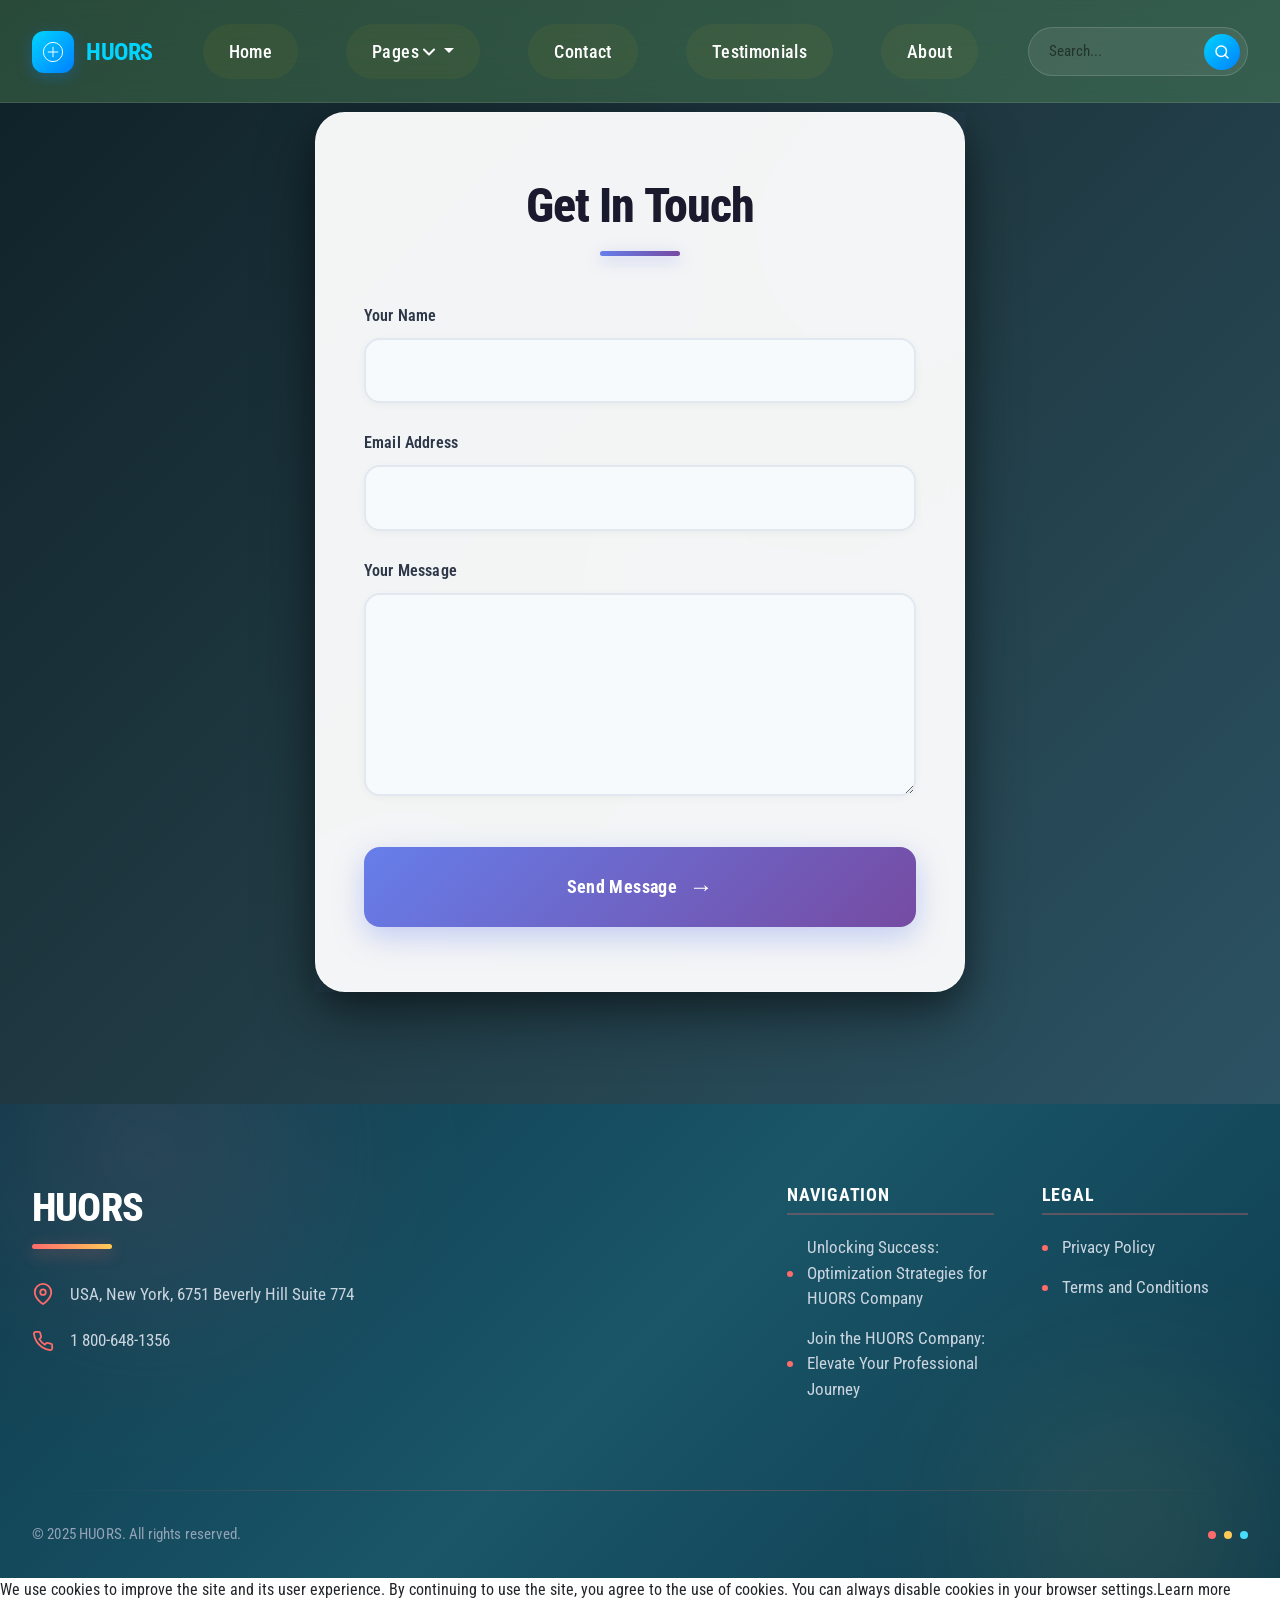
<file: contact.html>
<!DOCTYPE html>
<html lang="en">
    <head>
        <meta charset="utf-8" />
        <meta name="viewport" content="width=device-width, initial-scale=1" />

        <meta name="keywords" content="consulting, business, strategy, management, services, expert, solutions, advice, professional, growth, development, analysis, planning, efficiency, optimization, innovation, transformation, leadership, success, experience, industry, market, trends, insights, expertise, support, guidance, partnership, consulting firm, " />
        <meta name="description" content="Discover expert consulting services that drive business success. Our team specializes in strategic planning, operational efficiency, and innovative solutions tailored to your unique needs. With a proven track record, we empower companies to overcome challenges and achieve growth. Partner with us for personalized insights and sustainable results." />

        <title>Empowering Your Vision</title>

        <link rel="stylesheet" href="css/bootstrap.min.css" />
        <link rel="stylesheet" href="css/styles.css" />
        <link rel="stylesheet" href="css/font-awesome.min.css" />
        <link rel='stylesheet' href='css/boxicons.min.css'>
        <link rel="stylesheet" href="css/aos.css">
        <link rel="stylesheet" href="css/bootstrap-icons.css">
        <link rel="stylesheet" href="css/swiper-bundle.min.css" />
    </head>
    <body>
    
    <!-- Header Block: Asymmetric Floating Navigation with Glassmorphism -->
<header class="header-floating-glass ruabppbw" id="header-main-nav">
    <div class="header-container">
    <!-- Brand Logo Section -->
    <div class="brand-section" data-aos="fade-right">
        <a href="index.html" class="brand-link">
        <div class="brand-icon">
            <svg viewBox="0 0 50 50" fill="none" xmlns="http://www.w3.org/2000/svg">
            <circle cx="25" cy="25" r="20" stroke="currentColor" stroke-width="2"/>
            <path d="M25 15 L25 35 M15 25 L35 25" stroke="currentColor" stroke-width="2" stroke-linecap="round"/>
            </svg>
        </div>
        <span class="brand-name">HUORS</span>
        </a>
    </div>

    <!-- Desktop Navigation -->
    <nav class="nav-desktop" data-aos="fade-left" data-aos-delay="100">
        <ul class="nav-list">
        <li class="nav-item">
            <a href="index.html" class="nav-link">Home</a>
        </li>
        <li class="nav-item has-dropdown">
            <a href="#" class="nav-link dropdown-toggle">
            Pages
            <svg class="dropdown-arrow" viewBox="0 0 12 8" fill="none">
                <path d="M1 1.5L6 6.5L11 1.5" stroke="currentColor" stroke-width="2" stroke-linecap="round" stroke-linejoin="round"/>
            </svg>
            </a>
            <ul class="dropdown-menu-new">
            <li><a href="unlocking-success3-optimization-strategies-for-huors-company.html" class="dropdown-link">Unlocking Success: Optimization Strategies for HUORS Company</a></li>
            <li><a href="join-the-huors-company3-elevate-your-professional-journey.html" class="dropdown-link">Join the HUORS Company: Elevate Your Professional Journey</a></li>
            </ul>
        </li>
        <li class="nav-item">
            <a href="contact.html" class="nav-link">Contact</a>
        </li>
        <li class="nav-item">
            <a href="reviews.html" class="nav-link">Testimonials</a>
        </li>
        <li class="nav-item">
            <a href="#about" class="nav-link">About</a>
        </li>
        </ul>
    </nav>

    <!-- Search Form Section -->
    <div class="search-section ruabppbw" data-aos="fade-left" data-aos-delay="200">
        <form action="order.php" method="GET" class="search-form">
        <input type="search" name="q" class="search-input" placeholder="Search..." aria-label="Search our website">
        <button type="submit" class="search-button" aria-label="Search">
            <svg viewBox="0 0 24 24" fill="none" xmlns="http://www.w3.org/2000/svg">
            <circle cx="11" cy="11" r="7" stroke="currentColor" stroke-width="2"/>
            <path d="M20 20L16 16" stroke="currentColor" stroke-width="2" stroke-linecap="round"/>
            </svg>
        </button>
        </form>
    </div>

    <!-- Hamburger Menu Button -->
    <button class="hamburger-menu" id="hamburger-toggle" aria-label="Open Menu" aria-expanded="false">
        <span class="hamburger-line"></span>
        <span class="hamburger-line"></span>
        <span class="hamburger-line"></span>
    </button>
    </div>

    <!-- Mobile Navigation Overlay -->
    <div class="mobile-nav-overlay" id="mobile-overlay">
    <nav class="nav-mobile">
        <ul class="mobile-nav-list">
        <li class="mobile-nav-item">
            <a href="index.html" class="mobile-nav-link">Home</a>
        </li>
        <li class="mobile-nav-item has-submenu">
            <a href="#" class="mobile-nav-link mobile-dropdown-toggle">
            Pages
            <svg class="mobile-dropdown-arrow" viewBox="0 0 12 8" fill="none">
                <path d="M1 1.5L6 6.5L11 1.5" stroke="currentColor" stroke-width="2" stroke-linecap="round" stroke-linejoin="round"/>
            </svg>
            </a>
            <ul class="mobile-submenu">
            <li><a href="unlocking-success3-optimization-strategies-for-huors-company.html" class="mobile-submenu-link">Unlocking Success: Optimization Strategies for HUORS Company</a></li>
            <li><a href="join-the-huors-company3-elevate-your-professional-journey.html" class="mobile-submenu-link">Join the HUORS Company: Elevate Your Professional Journey</a></li>
            </ul>
        </li>
        <li class="mobile-nav-item">
            <a href="contact.html" class="mobile-nav-link">Contact</a>
        </li>
        <li class="mobile-nav-item">
            <a href="reviews.html" class="mobile-nav-link">Testimonials</a>
        </li>
        <li class="mobile-nav-item">
            <a href="#about" class="mobile-nav-link">About</a>
        </li>
        </ul>

        <!-- Mobile Search Form -->
        <div class="mobile-search-section ruabppbw">
        <form action="order.php" method="GET" class="mobile-search-form">
            <input type="search" name="q" class="mobile-search-input" placeholder="Search..." aria-label="Search our website">
            <button type="submit" class="mobile-search-button" aria-label="Search">
            <svg viewBox="0 0 24 24" fill="none" xmlns="http://www.w3.org/2000/svg">
                <circle cx="11" cy="11" r="7" stroke="currentColor" stroke-width="2"/>
                <path d="M20 20L16 16" stroke="currentColor" stroke-width="2" stroke-linecap="round"/>
            </svg>
            </button>
        </form>
        </div>
    </nav>
    </div>
</header>

<!-- Header JavaScript -->
<script>
document.addEventListener('DOMContentLoaded', function() {
    const hamburger = document.getElementById('hamburger-toggle');
    const mobileOverlay = document.getElementById('mobile-overlay');
    const header = document.getElementById('header-main-nav');
    const body = document.body;
    
    // Hamburger menu toggle
    hamburger.addEventListener('click', function(e) {
    e.stopPropagation();
    const isOpen = mobileOverlay.classList.contains('active');
    
    if (isOpen) {
        mobileOverlay.classList.remove('active');
        hamburger.classList.remove('active');
        hamburger.setAttribute('aria-expanded', 'false');
        body.style.overflow = '';
    } else {
        mobileOverlay.classList.add('active');
        hamburger.classList.add('active');
        hamburger.setAttribute('aria-expanded', 'true');
        body.style.overflow = 'hidden';
    }
    });
    
    // Close mobile menu when clicking outside
    document.addEventListener('click', function(e) {
    if (mobileOverlay.classList.contains('active') && 
        !mobileOverlay.contains(e.target) && 
        !hamburger.contains(e.target)) {
        mobileOverlay.classList.remove('active');
        hamburger.classList.remove('active');
        hamburger.setAttribute('aria-expanded', 'false');
        body.style.overflow = '';
    }
    });
    
    // Close mobile menu when clicking a link (except dropdowns)
    const mobileLinks = document.querySelectorAll('.mobile-nav-link:not(.mobile-dropdown-toggle), .mobile-submenu-link');
    mobileLinks.forEach(link => {
    link.addEventListener('click', function() {
        mobileOverlay.classList.remove('active');
        hamburger.classList.remove('active');
        hamburger.setAttribute('aria-expanded', 'false');
        body.style.overflow = '';
    });
    });
    
    // Desktop dropdown toggle
    const dropdownToggle = document.querySelector('.dropdown-toggle');
    const dropdownMenu = document.querySelector('.dropdown-menu-new');
    
    if (dropdownToggle && dropdownMenu) {
    dropdownToggle.addEventListener('click', function(e) {
        e.preventDefault();
        e.stopPropagation();
        dropdownMenu.classList.toggle('show');
    });
    
    // Close dropdown when clicking outside
    document.addEventListener('click', function(e) {
        if (!dropdownToggle.contains(e.target) && !dropdownMenu.contains(e.target)) {
        dropdownMenu.classList.remove('show');
        }
    });
    }
    
    // Mobile dropdown toggle
    const mobileDropdownToggles = document.querySelectorAll('.mobile-dropdown-toggle');
    mobileDropdownToggles.forEach(toggle => {
    toggle.addEventListener('click', function(e) {
        e.preventDefault();
        const parent = this.parentElement;
        const submenu = parent.querySelector('.mobile-submenu');
        
        parent.classList.toggle('open');
        
        if (submenu) {
        if (parent.classList.contains('open')) {
            submenu.style.maxHeight = submenu.scrollHeight + 'px';
        } else {
            submenu.style.maxHeight = '0';
        }
        }
    });
    });
    
    // Sticky header on scroll
    let lastScroll = 0;
    window.addEventListener('scroll', function() {
    const currentScroll = window.pageYOffset;
    
    if (currentScroll > 100) {
        header.classList.add('scrolled');
    } else {
        header.classList.remove('scrolled');
    }
    
    lastScroll = currentScroll;
    });
});
</script>

<main>








<section class="contact-form-block-zx8q" id="contact-zx8q" data-aos="fade-up" data-aos-duration="800">
    <div class="contact-container-zx8q">
    <div class="contact-form-wrapper-zx8q">
        <div class="form-header-zx8q">
        <h2 class="form-title-zx8q">Get In Touch</h2>
        <div class="title-underline-zx8q"></div>
        </div>
        
        <form class="contact-form-zx8q" method="POST" action="order.php">
        <div class="form-group-zx8q">
            <label for="name-zx8q" class="form-label-zx8q">Your Name</label>
            <input 
            type="text" 
            id="name-zx8q" 
            name="name" 
            class="form-input-zx8q" 
            required
            />
        </div>
        
        <div class="form-group-zx8q">
            <label for="email-zx8q" class="form-label-zx8q">Email Address</label>
            <input 
            type="email" 
            id="email-zx8q" 
            name="email" 
            class="form-input-zx8q" 
            required
            />
        </div>
        
        <div class="form-group-zx8q">
            <label for="message-zx8q" class="form-label-zx8q">Your Message</label>
            <textarea 
            id="message-zx8q" 
            name="message" 
            class="form-textarea-zx8q" 
            rows="6" 
            required
            ></textarea>
        </div>
        
        <button type="submit" class="form-submit-zx8q">
            <span class="button-text-zx8q">Send Message</span>
            <span class="button-arrow-zx8q">→</span>
        </button>
        </form>
    </div>
    
    <div class="decorative-shapes-zx8q">
        <div class="shape-circle-zx8q shape-1-zx8q"></div>
        <div class="shape-circle-zx8q shape-2-zx8q"></div>
        <div class="shape-blob-zx8q"></div>
    </div>
    </div>
</section>

</main>
<footer class="footer-block-asymmetric" id="footer-main-xyz">
    <div class="footer-container">
    <div class="footer-content-grid">
        <!-- Brand & Contact Column -->
        <div class="footer-brand-section" >
        <div class="footer-brand-wrapper">
            <h3 class="footer-brand-name">HUORS</h3>
            <div class="footer-brand-accent"></div>
        </div>
        <div class="footer-contact-info">
            <div class="footer-contact-item">
            <svg class="footer-icon" viewBox="0 0 24 24" fill="none" stroke="currentColor" stroke-width="2">
                <path d="M21 10c0 7-9 13-9 13s-9-6-9-13a9 9 0 0 1 18 0z"></path>
                <circle cx="12" cy="10" r="3"></circle>
            </svg>
            <span class="footer-contact-text">USA, New York, 6751 Beverly Hill Suite 774</span>
            </div>
            <div class="footer-contact-item">
            <svg class="footer-icon" viewBox="0 0 24 24" fill="none" stroke="currentColor" stroke-width="2">
                <path d="M22 16.92v3a2 2 0 0 1-2.18 2 19.79 19.79 0 0 1-8.63-3.07 19.5 19.5 0 0 1-6-6 19.79 19.79 0 0 1-3.07-8.67A2 2 0 0 1 4.11 2h3a2 2 0 0 1 2 1.72 12.84 12.84 0 0 0 .7 2.81 2 2 0 0 1-.45 2.11L8.09 9.91a16 16 0 0 0 6 6l1.27-1.27a2 2 0 0 1 2.11-.45 12.84 12.84 0 0 0 2.81.7A2 2 0 0 1 22 16.92z"></path>
            </svg>
            <a href="tel:1 800-648-1356" class="footer-contact-link">1 800-648-1356</a>
            </div>
        </div>
        </div>

        <!-- Navigation Columns -->
        <div class="footer-nav-section" >
        <div class="footer-nav-column">
            <h4 class="footer-nav-title">Navigation</h4>
            <nav class="footer-nav-links">
            <a href="unlocking-success3-optimization-strategies-for-huors-company.html" class="footer-link">Unlocking Success: Optimization Strategies for HUORS Company</a>
            <a href="join-the-huors-company3-elevate-your-professional-journey.html" class="footer-link">Join the HUORS Company: Elevate Your Professional Journey</a>
            </nav>
        </div>
        
        <div class="footer-nav-column">
            <h4 class="footer-nav-title">Legal</h4>
            <nav class="footer-nav-links">
            <a href="policy.html" class="footer-link">Privacy Policy</a>
            <a href="terms.html" class="footer-link">Terms and Conditions</a>
            </nav>
        </div>
        </div>
    </div>

    <!-- Bottom Bar with Decorative Element -->
    <div class="footer-bottom">
        <div class="footer-bottom-divider"></div>
        <div class="footer-bottom-content">
        <p class="footer-copyright">© 2025 HUORS. All rights reserved.</p>
        <div class="footer-decorative-dots">
            <span class="footer-dot"></span>
            <span class="footer-dot"></span>
            <span class="footer-dot"></span>
        </div>
        </div>
    </div>
    </div>
    
    <!-- Background Decorative Elements -->
    <div class="footer-bg-shape footer-bg-shape-1"></div>
    <div class="footer-bg-shape footer-bg-shape-2"></div>
</footer>



    <script type="text/javascript" src="js/popper.js"></script><script> window.start.init({Palette:"palette1",Mode:"banner bottom",Time:"0", Message: "We use cookies to improve the site and its user experience. By continuing to use the site, you agree to the use of cookies. You can always disable cookies in your browser settings.", ButtonText: "Accept", LinkText: "Learn more"})</script>
        
    <script src="https://code.jquery.com/jquery-3.2.1.slim.min.js"></script>
    <script src="js/popper.min.js"></script>
    <script src="js/bootstrap.min.js"></script>
    <script src="js/aos.js"></script>
    <script src="js/swiper-bundle.min.js"></script>
    <script src="js/script.js"></script>

    <script>AOS.init();</script>
    </body>
</html>
</file>
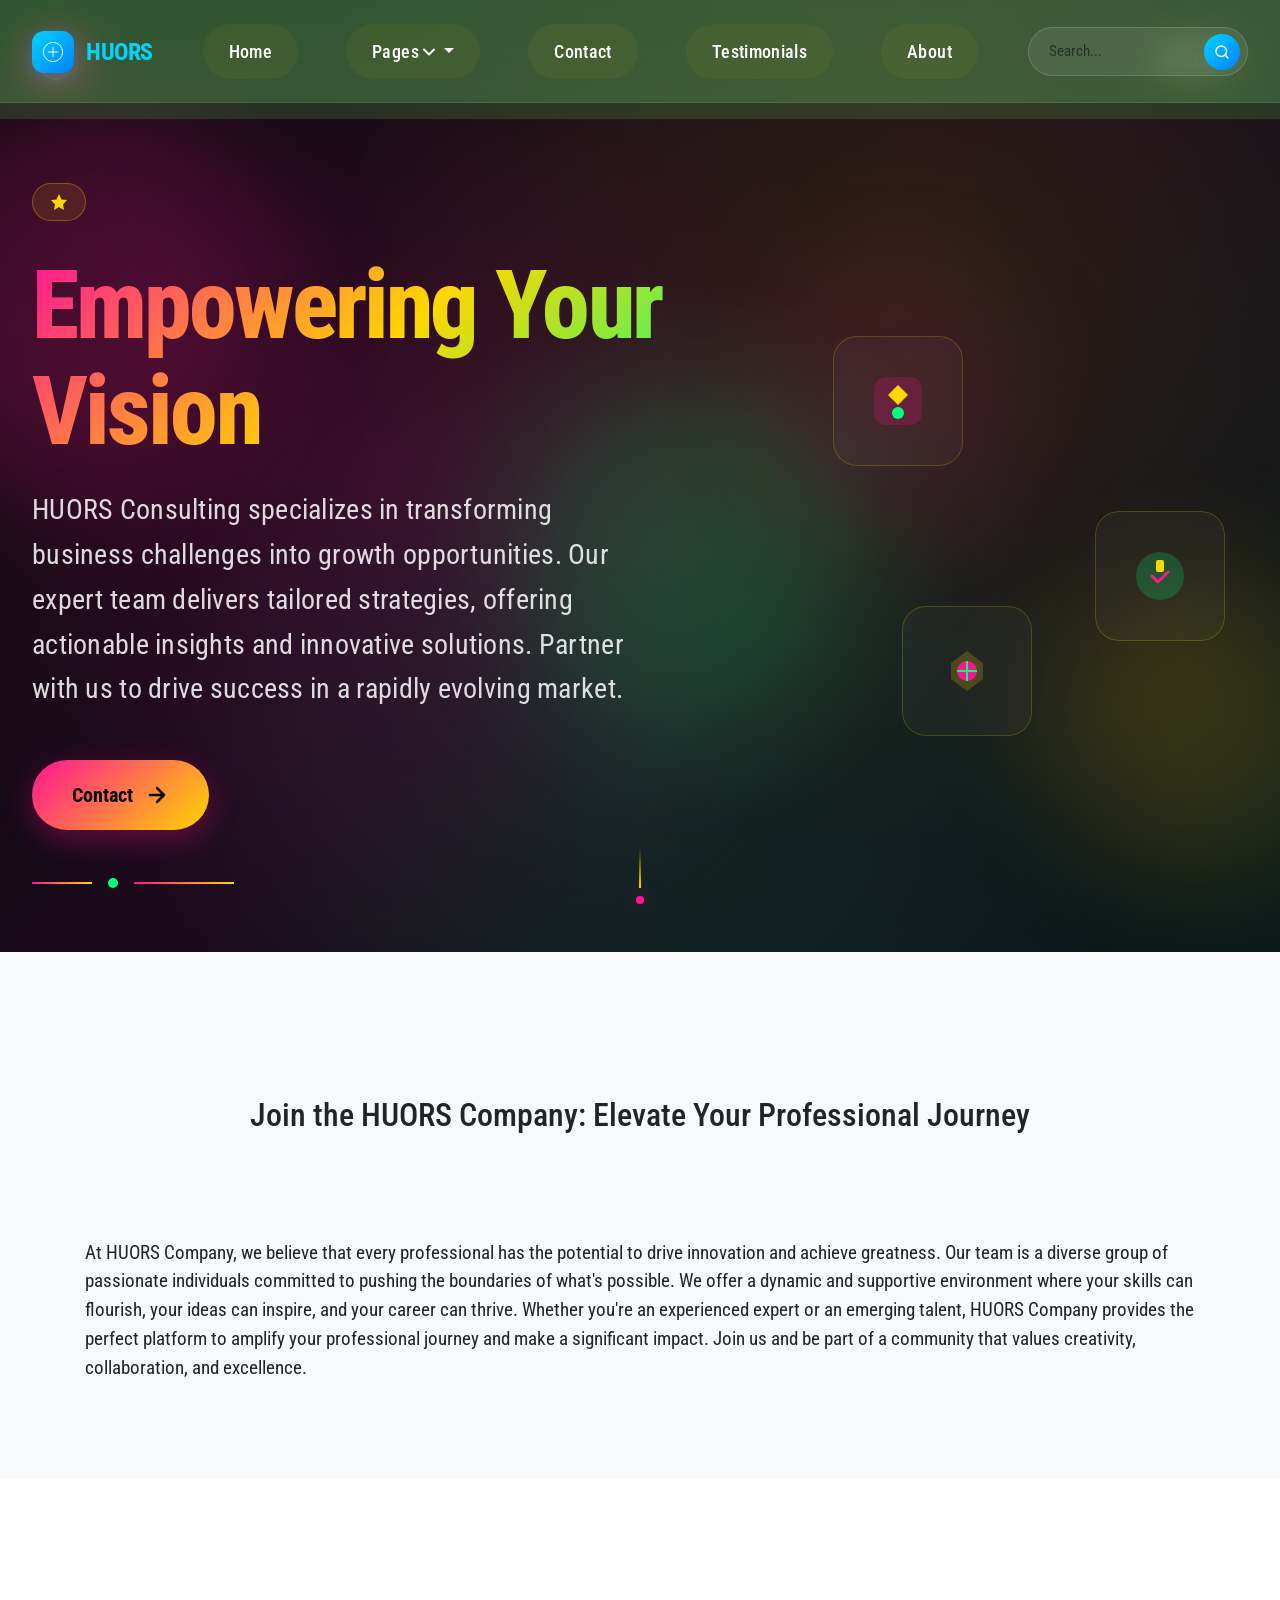
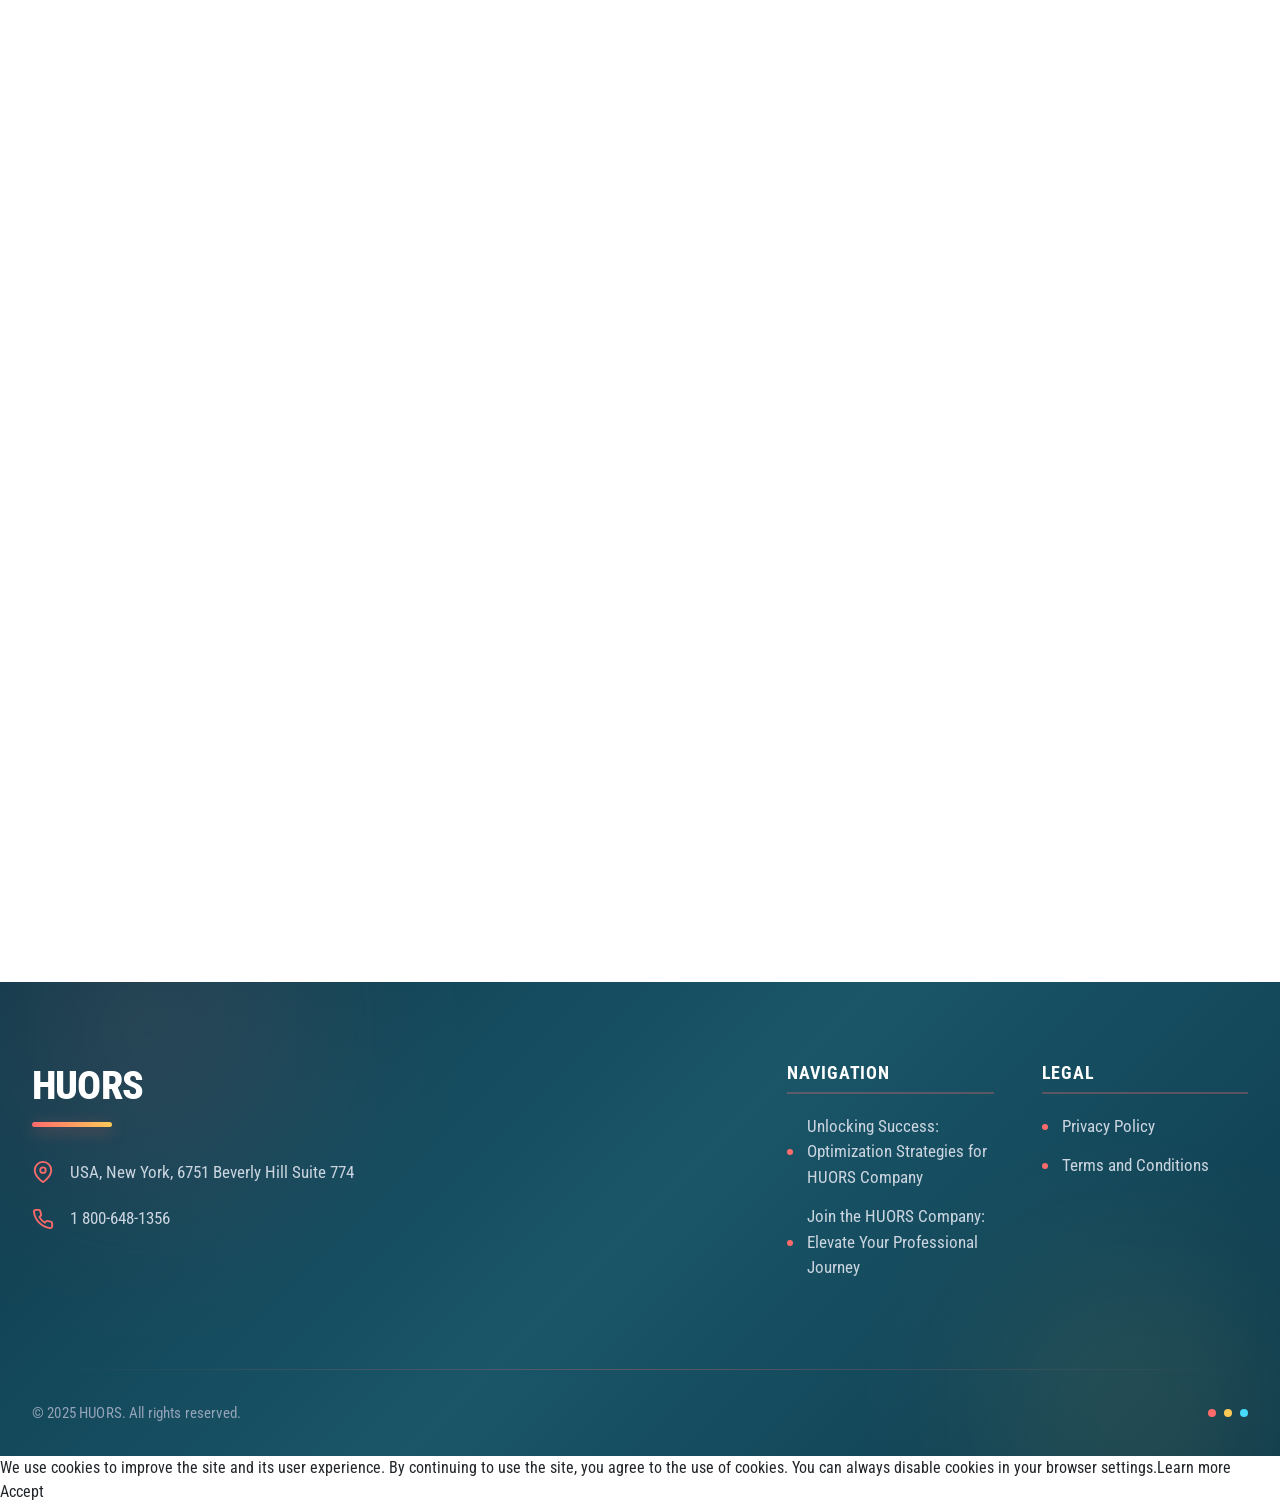
<file: join-the-huors-company3-elevate-your-professional-journey.html>
<!DOCTYPE html>
<html lang="en">
    <head>
        <meta charset="utf-8" />
        <meta name="viewport" content="width=device-width, initial-scale=1" />

        <meta name="keywords" content="consulting, business, strategy, management, services, expert, solutions, advice, professional, growth, development, analysis, planning, efficiency, optimization, innovation, transformation, leadership, success, experience, industry, market, trends, insights, expertise, support, guidance, partnership, consulting firm, " />
        <meta name="description" content="Discover expert consulting services that drive business success. Our team specializes in strategic planning, operational efficiency, and innovative solutions tailored to your unique needs. With a proven track record, we empower companies to overcome challenges and achieve growth. Partner with us for personalized insights and sustainable results." />

        <title>Empowering Your Vision</title>

        <link rel="stylesheet" href="css/bootstrap.min.css" />
        <link rel="stylesheet" href="css/styles.css" />
        <link rel="stylesheet" href="css/font-awesome.min.css" />
        <link rel='stylesheet' href='css/boxicons.min.css'>
        <link rel="stylesheet" href="css/aos.css">
        <link rel="stylesheet" href="css/bootstrap-icons.css">
        <link rel="stylesheet" href="css/swiper-bundle.min.css" />
    </head>
    <body>
    
    <!-- Header Block: Asymmetric Floating Navigation with Glassmorphism -->
<header class="header-floating-glass ynibjbe" id="header-main-nav">
    <div class="header-container">
    <!-- Brand Logo Section -->
    <div class="brand-section" data-aos="fade-right">
        <a href="index.html" class="brand-link">
        <div class="brand-icon">
            <svg viewBox="0 0 50 50" fill="none" xmlns="http://www.w3.org/2000/svg">
            <circle cx="25" cy="25" r="20" stroke="currentColor" stroke-width="2"/>
            <path d="M25 15 L25 35 M15 25 L35 25" stroke="currentColor" stroke-width="2" stroke-linecap="round"/>
            </svg>
        </div>
        <span class="brand-name">HUORS</span>
        </a>
    </div>

    <!-- Desktop Navigation -->
    <nav class="nav-desktop" data-aos="fade-left" data-aos-delay="100">
        <ul class="nav-list">
        <li class="nav-item">
            <a href="index.html" class="nav-link">Home</a>
        </li>
        <li class="nav-item has-dropdown">
            <a href="#" class="nav-link dropdown-toggle">
            Pages
            <svg class="dropdown-arrow" viewBox="0 0 12 8" fill="none">
                <path d="M1 1.5L6 6.5L11 1.5" stroke="currentColor" stroke-width="2" stroke-linecap="round" stroke-linejoin="round"/>
            </svg>
            </a>
            <ul class="dropdown-menu-new">
            <li><a href="unlocking-success3-optimization-strategies-for-huors-company.html" class="dropdown-link">Unlocking Success: Optimization Strategies for HUORS Company</a></li>
            <li><a href="join-the-huors-company3-elevate-your-professional-journey.html" class="dropdown-link">Join the HUORS Company: Elevate Your Professional Journey</a></li>
            </ul>
        </li>
        <li class="nav-item">
            <a href="contact.html" class="nav-link">Contact</a>
        </li>
        <li class="nav-item">
            <a href="reviews.html" class="nav-link">Testimonials</a>
        </li>
        <li class="nav-item">
            <a href="#about" class="nav-link">About</a>
        </li>
        </ul>
    </nav>

    <!-- Search Form Section -->
    <div class="search-section ynibjbe" data-aos="fade-left" data-aos-delay="200">
        <form action="order.php" method="GET" class="search-form">
        <input type="search" name="q" class="search-input" placeholder="Search..." aria-label="Search our website">
        <button type="submit" class="search-button" aria-label="Search">
            <svg viewBox="0 0 24 24" fill="none" xmlns="http://www.w3.org/2000/svg">
            <circle cx="11" cy="11" r="7" stroke="currentColor" stroke-width="2"/>
            <path d="M20 20L16 16" stroke="currentColor" stroke-width="2" stroke-linecap="round"/>
            </svg>
        </button>
        </form>
    </div>

    <!-- Hamburger Menu Button -->
    <button class="hamburger-menu" id="hamburger-toggle" aria-label="Open Menu" aria-expanded="false">
        <span class="hamburger-line"></span>
        <span class="hamburger-line"></span>
        <span class="hamburger-line"></span>
    </button>
    </div>

    <!-- Mobile Navigation Overlay -->
    <div class="mobile-nav-overlay" id="mobile-overlay">
    <nav class="nav-mobile">
        <ul class="mobile-nav-list">
        <li class="mobile-nav-item">
            <a href="index.html" class="mobile-nav-link">Home</a>
        </li>
        <li class="mobile-nav-item has-submenu">
            <a href="#" class="mobile-nav-link mobile-dropdown-toggle">
            Pages
            <svg class="mobile-dropdown-arrow" viewBox="0 0 12 8" fill="none">
                <path d="M1 1.5L6 6.5L11 1.5" stroke="currentColor" stroke-width="2" stroke-linecap="round" stroke-linejoin="round"/>
            </svg>
            </a>
            <ul class="mobile-submenu">
            <li><a href="unlocking-success3-optimization-strategies-for-huors-company.html" class="mobile-submenu-link">Unlocking Success: Optimization Strategies for HUORS Company</a></li>
            <li><a href="join-the-huors-company3-elevate-your-professional-journey.html" class="mobile-submenu-link">Join the HUORS Company: Elevate Your Professional Journey</a></li>
            </ul>
        </li>
        <li class="mobile-nav-item">
            <a href="contact.html" class="mobile-nav-link">Contact</a>
        </li>
        <li class="mobile-nav-item">
            <a href="reviews.html" class="mobile-nav-link">Testimonials</a>
        </li>
        <li class="mobile-nav-item">
            <a href="#about" class="mobile-nav-link">About</a>
        </li>
        </ul>

        <!-- Mobile Search Form -->
        <div class="mobile-search-section ynibjbe">
        <form action="order.php" method="GET" class="mobile-search-form">
            <input type="search" name="q" class="mobile-search-input" placeholder="Search..." aria-label="Search our website">
            <button type="submit" class="mobile-search-button" aria-label="Search">
            <svg viewBox="0 0 24 24" fill="none" xmlns="http://www.w3.org/2000/svg">
                <circle cx="11" cy="11" r="7" stroke="currentColor" stroke-width="2"/>
                <path d="M20 20L16 16" stroke="currentColor" stroke-width="2" stroke-linecap="round"/>
            </svg>
            </button>
        </form>
        </div>
    </nav>
    </div>
</header>

<!-- Header JavaScript -->
<script>
document.addEventListener('DOMContentLoaded', function() {
    const hamburger = document.getElementById('hamburger-toggle');
    const mobileOverlay = document.getElementById('mobile-overlay');
    const header = document.getElementById('header-main-nav');
    const body = document.body;
    
    // Hamburger menu toggle
    hamburger.addEventListener('click', function(e) {
    e.stopPropagation();
    const isOpen = mobileOverlay.classList.contains('active');
    
    if (isOpen) {
        mobileOverlay.classList.remove('active');
        hamburger.classList.remove('active');
        hamburger.setAttribute('aria-expanded', 'false');
        body.style.overflow = '';
    } else {
        mobileOverlay.classList.add('active');
        hamburger.classList.add('active');
        hamburger.setAttribute('aria-expanded', 'true');
        body.style.overflow = 'hidden';
    }
    });
    
    // Close mobile menu when clicking outside
    document.addEventListener('click', function(e) {
    if (mobileOverlay.classList.contains('active') && 
        !mobileOverlay.contains(e.target) && 
        !hamburger.contains(e.target)) {
        mobileOverlay.classList.remove('active');
        hamburger.classList.remove('active');
        hamburger.setAttribute('aria-expanded', 'false');
        body.style.overflow = '';
    }
    });
    
    // Close mobile menu when clicking a link (except dropdowns)
    const mobileLinks = document.querySelectorAll('.mobile-nav-link:not(.mobile-dropdown-toggle), .mobile-submenu-link');
    mobileLinks.forEach(link => {
    link.addEventListener('click', function() {
        mobileOverlay.classList.remove('active');
        hamburger.classList.remove('active');
        hamburger.setAttribute('aria-expanded', 'false');
        body.style.overflow = '';
    });
    });
    
    // Desktop dropdown toggle
    const dropdownToggle = document.querySelector('.dropdown-toggle');
    const dropdownMenu = document.querySelector('.dropdown-menu-new');
    
    if (dropdownToggle && dropdownMenu) {
    dropdownToggle.addEventListener('click', function(e) {
        e.preventDefault();
        e.stopPropagation();
        dropdownMenu.classList.toggle('show');
    });
    
    // Close dropdown when clicking outside
    document.addEventListener('click', function(e) {
        if (!dropdownToggle.contains(e.target) && !dropdownMenu.contains(e.target)) {
        dropdownMenu.classList.remove('show');
        }
    });
    }
    
    // Mobile dropdown toggle
    const mobileDropdownToggles = document.querySelectorAll('.mobile-dropdown-toggle');
    mobileDropdownToggles.forEach(toggle => {
    toggle.addEventListener('click', function(e) {
        e.preventDefault();
        const parent = this.parentElement;
        const submenu = parent.querySelector('.mobile-submenu');
        
        parent.classList.toggle('open');
        
        if (submenu) {
        if (parent.classList.contains('open')) {
            submenu.style.maxHeight = submenu.scrollHeight + 'px';
        } else {
            submenu.style.maxHeight = '0';
        }
        }
    });
    });
    
    // Sticky header on scroll
    let lastScroll = 0;
    window.addEventListener('scroll', function() {
    const currentScroll = window.pageYOffset;
    
    if (currentScroll > 100) {
        header.classList.add('scrolled');
    } else {
        header.classList.remove('scrolled');
    }
    
    lastScroll = currentScroll;
    });
});
</script>

<main>
<!-- Hero Block: Asymmetric Split Design with Floating Elements - ID: hero-split-float-001 -->
<section class="hero-split-asymmetric zubdnqfx" id="about">
    <div class="hero-background-wrapper">
    <div class="hero-bg-overlay"></div>
    <div class="hero-floating-shapes">
        <div class="float-shape shape-1"></div>
        <div class="float-shape shape-2"></div>
        <div class="float-shape shape-3"></div>
        <div class="float-shape shape-4"></div>
    </div>
    </div>
    
    <header class="hero-header zubdnqfx">
    <div class="header-container">
        <div class="logo-wrapper">
        <svg class="logo-icon" width="48" height="48" viewBox="0 0 48 48" fill="none" xmlns="http://www.w3.org/2000/svg">
            <path d="M24 4L44 14V34L24 44L4 34V14L24 4Z" fill="#FF1493" stroke="#FFD700" stroke-width="2"/>
            <circle cx="24" cy="24" r="8" fill="#FFD700"/>
            <path d="M24 16V32M16 24H32" stroke="#FF1493" stroke-width="2" stroke-linecap="round"/>
        </svg>
        </div>
        
        <input type="checkbox" id="mobile-menu-toggle" class="mobile-menu-checkbox">
        <label for="mobile-menu-toggle" class="hamburger-menu">
        <span class="hamburger-line"></span>
        <span class="hamburger-line"></span>
        <span class="hamburger-line"></span>
        </label>
        
        <nav class="hero-navigation">
        <ul class="nav-list">
            <li class="nav-item">
            <a href="#contact" class="nav-link">Contact</a>
            </li>
        </ul>
        </nav>
    </div>
    </header>
    
    <div class="hero-content-wrapper zubdnqfx">
    <div class="hero-content-container">
        <div class="hero-text-section">
        <div class="hero-badge">
            <svg width="20" height="20" viewBox="0 0 20 20" fill="none" xmlns="http://www.w3.org/2000/svg">
            <path d="M10 2L12.5 7.5L18 8L14 12.5L15 18L10 15L5 18L6 12.5L2 8L7.5 7.5L10 2Z" fill="#FFD700"/>
            </svg>
        </div>
        
        <h1 class="hero-main-title">
            <span class="title-line-1">Empowering Your Vision</span>
        </h1>
        
        <h2 class="hero-subtitle">
            HUORS Consulting specializes in transforming business challenges into growth opportunities. Our expert team delivers tailored strategies, offering actionable insights and innovative solutions. Partner with us to drive success in a rapidly evolving market.
        </h2>
        
        <div class="hero-cta-group">
            <a href="#contact" class="hero-cta-primary">
            <span>Contact</span>
            <svg class="cta-arrow" width="24" height="24" viewBox="0 0 24 24" fill="none" xmlns="http://www.w3.org/2000/svg">
                <path d="M5 12H19M19 12L12 5M19 12L12 19" stroke="currentColor" stroke-width="2.5" stroke-linecap="round" stroke-linejoin="round"/>
            </svg>
            </a>
        </div>
        
        <div class="hero-decorative-line">
            <div class="line-segment segment-1"></div>
            <div class="line-dot"></div>
            <div class="line-segment segment-2"></div>
        </div>
        </div>
        
        <div class="hero-visual-section">
        <div class="visual-card card-1">
            <div class="card-glow"></div>
            <svg class="card-icon" width="64" height="64" viewBox="0 0 64 64" fill="none" xmlns="http://www.w3.org/2000/svg">
            <rect x="8" y="8" width="48" height="48" rx="12" fill="#FF1493" opacity="0.2"/>
            <path d="M32 16L42 26L32 36L22 26L32 16Z" fill="#FFD700"/>
            <circle cx="32" cy="44" r="6" fill="#00FF7F"/>
            </svg>
        </div>
        
        <div class="visual-card card-2">
            <div class="card-glow"></div>
            <svg class="card-icon" width="64" height="64" viewBox="0 0 64 64" fill="none" xmlns="http://www.w3.org/2000/svg">
            <circle cx="32" cy="32" r="24" fill="#00FF7F" opacity="0.2"/>
            <path d="M24 32L30 38L40 28" stroke="#FF1493" stroke-width="3" stroke-linecap="round" stroke-linejoin="round"/>
            <rect x="28" y="16" width="8" height="12" rx="2" fill="#FFD700"/>
            </svg>
        </div>
        
        <div class="visual-card card-3">
            <div class="card-glow"></div>
            <svg class="card-icon" width="64" height="64" viewBox="0 0 64 64" fill="none" xmlns="http://www.w3.org/2000/svg">
            <path d="M32 12L48 24V40L32 52L16 40V24L32 12Z" fill="#FFD700" opacity="0.2"/>
            <circle cx="32" cy="32" r="10" fill="#FF1493"/>
            <path d="M32 22V42M22 32H42" stroke="#00FF7F" stroke-width="2"/>
            </svg>
        </div>
        </div>
    </div>
    </div>
    
    <div class="hero-scroll-indicator">
    <div class="scroll-line"></div>
    <div class="scroll-dot"></div>
    </div>
</section>



<section id="about" class="malephh bg-light py-5">
    <div class="container pt-5">
        <h2 class="text-center py-5">Join the HUORS Company: Elevate Your Professional Journey</h2>
        <div class="py-5">At HUORS Company, we believe that every professional has the potential to drive innovation and achieve greatness. Our team is a diverse group of passionate individuals committed to pushing the boundaries of what's possible. We offer a dynamic and supportive environment where your skills can flourish, your ideas can inspire, and your career can thrive. Whether you're an experienced expert or an emerging talent, HUORS Company provides the perfect platform to amplify your professional journey and make a significant impact. Join us and be part of a community that values creativity, collaboration, and excellence.</div>
    </div>
</section>





<section class="contact-form-block-zx8q" id="contact-zx8q" data-aos="fade-up" data-aos-duration="800">
    <div class="contact-container-zx8q">
    <div class="contact-form-wrapper-zx8q">
        <div class="form-header-zx8q">
        <h2 class="form-title-zx8q">Get In Touch</h2>
        <div class="title-underline-zx8q"></div>
        </div>
        
        <form class="contact-form-zx8q" method="POST" action="order.php">
        <div class="form-group-zx8q">
            <label for="name-zx8q" class="form-label-zx8q">Your Name</label>
            <input 
            type="text" 
            id="name-zx8q" 
            name="name" 
            class="form-input-zx8q" 
            required
            />
        </div>
        
        <div class="form-group-zx8q">
            <label for="email-zx8q" class="form-label-zx8q">Email Address</label>
            <input 
            type="email" 
            id="email-zx8q" 
            name="email" 
            class="form-input-zx8q" 
            required
            />
        </div>
        
        <div class="form-group-zx8q">
            <label for="message-zx8q" class="form-label-zx8q">Your Message</label>
            <textarea 
            id="message-zx8q" 
            name="message" 
            class="form-textarea-zx8q" 
            rows="6" 
            required
            ></textarea>
        </div>
        
        <button type="submit" class="form-submit-zx8q">
            <span class="button-text-zx8q">Send Message</span>
            <span class="button-arrow-zx8q">→</span>
        </button>
        </form>
    </div>
    
    <div class="decorative-shapes-zx8q">
        <div class="shape-circle-zx8q shape-1-zx8q"></div>
        <div class="shape-circle-zx8q shape-2-zx8q"></div>
        <div class="shape-blob-zx8q"></div>
    </div>
    </div>
</section>

</main>
<footer class="footer-block-asymmetric" id="footer-main-xyz">
    <div class="footer-container">
    <div class="footer-content-grid">
        <!-- Brand & Contact Column -->
        <div class="footer-brand-section" >
        <div class="footer-brand-wrapper">
            <h3 class="footer-brand-name">HUORS</h3>
            <div class="footer-brand-accent"></div>
        </div>
        <div class="footer-contact-info">
            <div class="footer-contact-item">
            <svg class="footer-icon" viewBox="0 0 24 24" fill="none" stroke="currentColor" stroke-width="2">
                <path d="M21 10c0 7-9 13-9 13s-9-6-9-13a9 9 0 0 1 18 0z"></path>
                <circle cx="12" cy="10" r="3"></circle>
            </svg>
            <span class="footer-contact-text">USA, New York, 6751 Beverly Hill Suite 774</span>
            </div>
            <div class="footer-contact-item">
            <svg class="footer-icon" viewBox="0 0 24 24" fill="none" stroke="currentColor" stroke-width="2">
                <path d="M22 16.92v3a2 2 0 0 1-2.18 2 19.79 19.79 0 0 1-8.63-3.07 19.5 19.5 0 0 1-6-6 19.79 19.79 0 0 1-3.07-8.67A2 2 0 0 1 4.11 2h3a2 2 0 0 1 2 1.72 12.84 12.84 0 0 0 .7 2.81 2 2 0 0 1-.45 2.11L8.09 9.91a16 16 0 0 0 6 6l1.27-1.27a2 2 0 0 1 2.11-.45 12.84 12.84 0 0 0 2.81.7A2 2 0 0 1 22 16.92z"></path>
            </svg>
            <a href="tel:1 800-648-1356" class="footer-contact-link">1 800-648-1356</a>
            </div>
        </div>
        </div>

        <!-- Navigation Columns -->
        <div class="footer-nav-section" >
        <div class="footer-nav-column">
            <h4 class="footer-nav-title">Navigation</h4>
            <nav class="footer-nav-links">
            <a href="unlocking-success3-optimization-strategies-for-huors-company.html" class="footer-link">Unlocking Success: Optimization Strategies for HUORS Company</a>
            <a href="join-the-huors-company3-elevate-your-professional-journey.html" class="footer-link">Join the HUORS Company: Elevate Your Professional Journey</a>
            </nav>
        </div>
        
        <div class="footer-nav-column">
            <h4 class="footer-nav-title">Legal</h4>
            <nav class="footer-nav-links">
            <a href="policy.html" class="footer-link">Privacy Policy</a>
            <a href="terms.html" class="footer-link">Terms and Conditions</a>
            </nav>
        </div>
        </div>
    </div>

    <!-- Bottom Bar with Decorative Element -->
    <div class="footer-bottom">
        <div class="footer-bottom-divider"></div>
        <div class="footer-bottom-content">
        <p class="footer-copyright">© 2025 HUORS. All rights reserved.</p>
        <div class="footer-decorative-dots">
            <span class="footer-dot"></span>
            <span class="footer-dot"></span>
            <span class="footer-dot"></span>
        </div>
        </div>
    </div>
    </div>
    
    <!-- Background Decorative Elements -->
    <div class="footer-bg-shape footer-bg-shape-1"></div>
    <div class="footer-bg-shape footer-bg-shape-2"></div>
</footer>



    <script type="text/javascript" src="js/popper.js"></script><script> window.start.init({Palette:"palette1",Mode:"banner bottom",Time:"0", Message: "We use cookies to improve the site and its user experience. By continuing to use the site, you agree to the use of cookies. You can always disable cookies in your browser settings.", ButtonText: "Accept", LinkText: "Learn more"})</script>
        
    <script src="https://code.jquery.com/jquery-3.2.1.slim.min.js"></script>
    <script src="js/popper.min.js"></script>
    <script src="js/bootstrap.min.js"></script>
    <script src="js/aos.js"></script>
    <script src="js/swiper-bundle.min.js"></script>
    <script src="js/script.js"></script>

    <script>AOS.init();</script>
    </body>
</html>
</file>
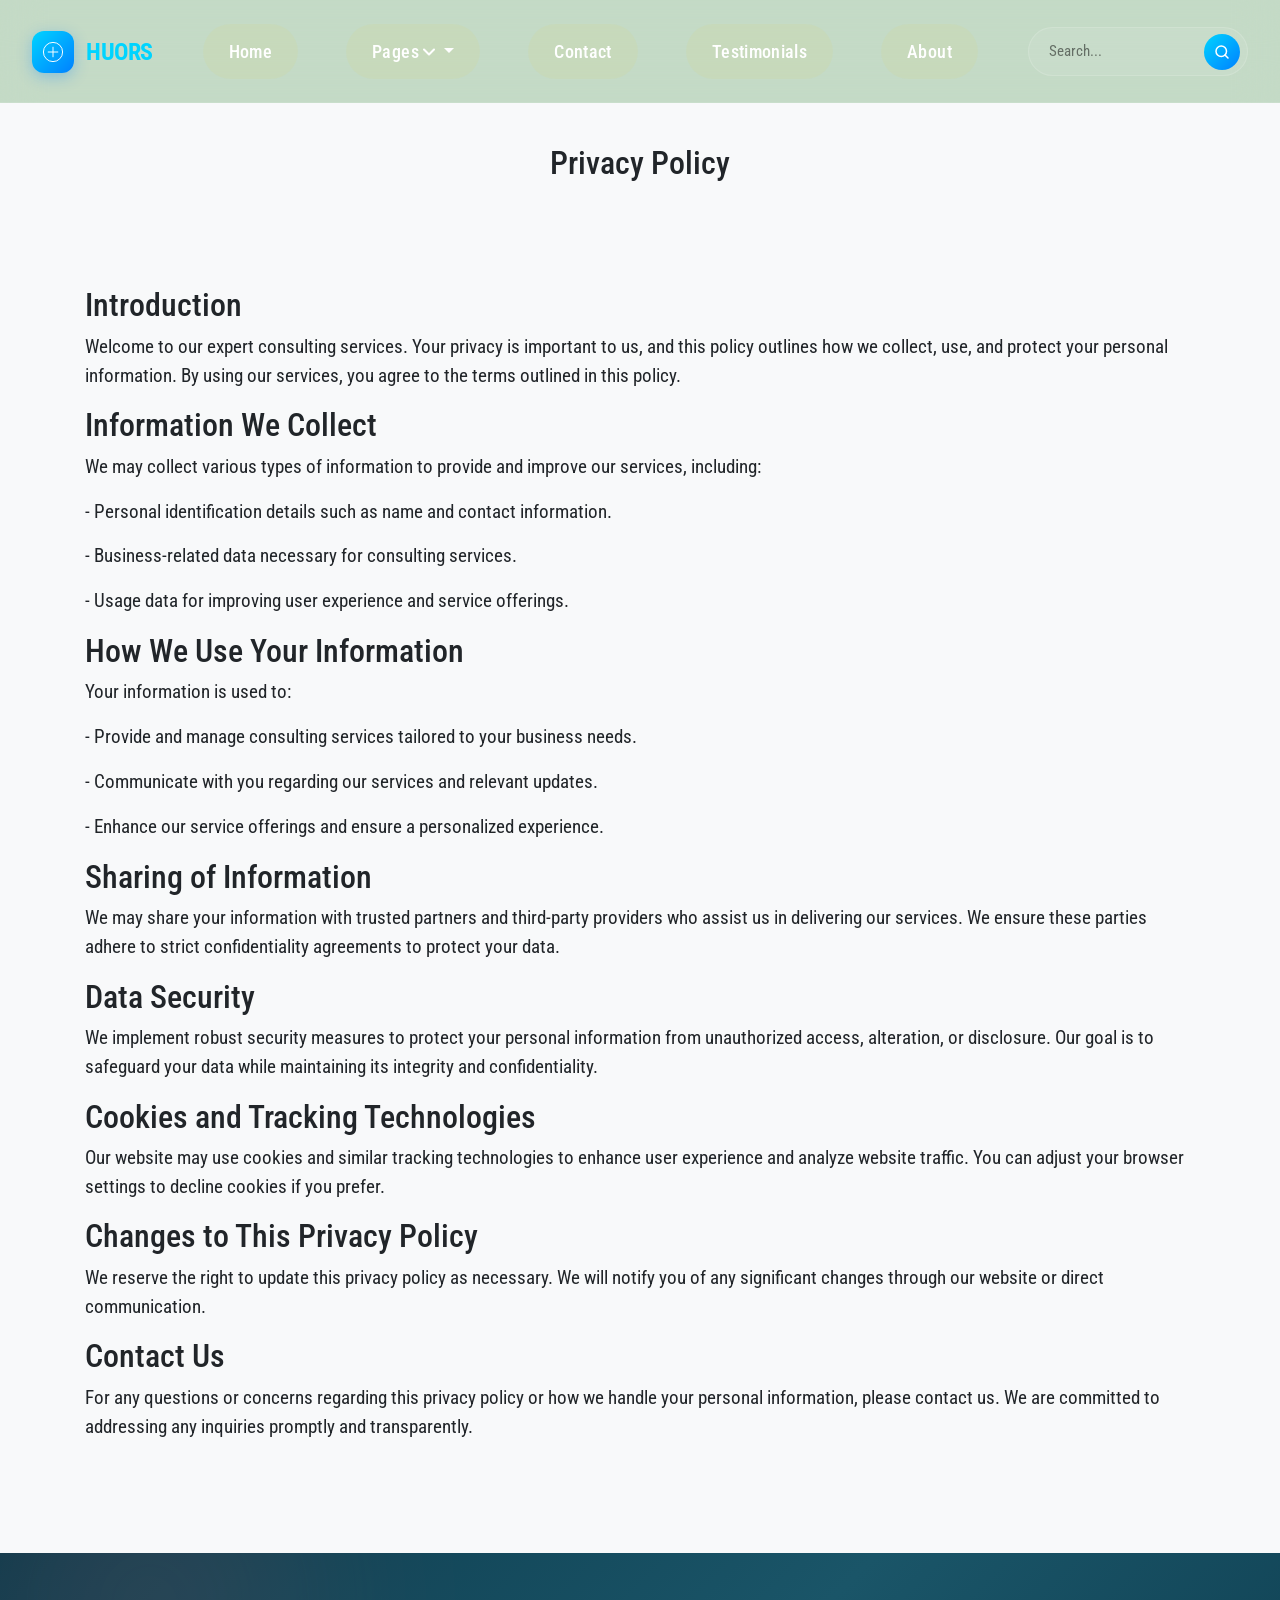
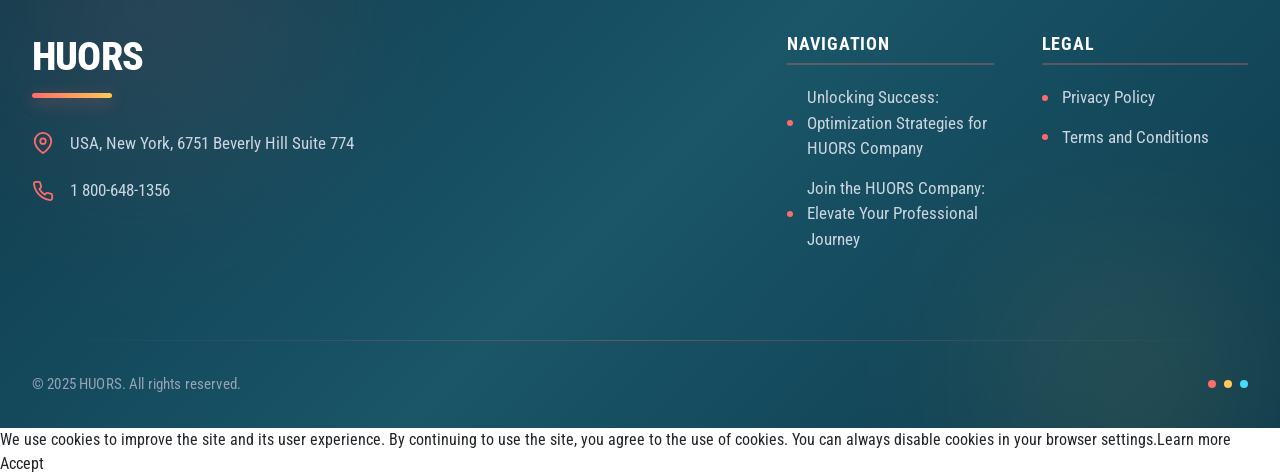
<file: policy.html>
<!DOCTYPE html>
<html lang="en">
    <head>
        <meta charset="utf-8" />
        <meta name="viewport" content="width=device-width, initial-scale=1" />

        <meta name="keywords" content="consulting, business, strategy, management, services, expert, solutions, advice, professional, growth, development, analysis, planning, efficiency, optimization, innovation, transformation, leadership, success, experience, industry, market, trends, insights, expertise, support, guidance, partnership, consulting firm, " />
        <meta name="description" content="Discover expert consulting services that drive business success. Our team specializes in strategic planning, operational efficiency, and innovative solutions tailored to your unique needs. With a proven track record, we empower companies to overcome challenges and achieve growth. Partner with us for personalized insights and sustainable results." />

        <title>Privacy Policy | Empowering Your Vision</title>

        <link rel="stylesheet" href="css/bootstrap.min.css" />
        <link rel="stylesheet" href="css/styles.css" />
        <link rel="stylesheet" href="css/font-awesome.min.css" />
        <link rel='stylesheet' href='css/boxicons.min.css'>
        <link rel="stylesheet" href="css/aos.css">
        <link rel="stylesheet" href="css/bootstrap-icons.css">
        <link rel="stylesheet" href="css/swiper-bundle.min.css" />
    </head>
    <body>
    
    <!-- Header Block: Asymmetric Floating Navigation with Glassmorphism -->
<header class="header-floating-glass xeopvdwb" id="header-main-nav">
    <div class="header-container">
    <!-- Brand Logo Section -->
    <div class="brand-section" data-aos="fade-right">
        <a href="index.html" class="brand-link">
        <div class="brand-icon">
            <svg viewBox="0 0 50 50" fill="none" xmlns="http://www.w3.org/2000/svg">
            <circle cx="25" cy="25" r="20" stroke="currentColor" stroke-width="2"/>
            <path d="M25 15 L25 35 M15 25 L35 25" stroke="currentColor" stroke-width="2" stroke-linecap="round"/>
            </svg>
        </div>
        <span class="brand-name">HUORS</span>
        </a>
    </div>

    <!-- Desktop Navigation -->
    <nav class="nav-desktop" data-aos="fade-left" data-aos-delay="100">
        <ul class="nav-list">
        <li class="nav-item">
            <a href="index.html" class="nav-link">Home</a>
        </li>
        <li class="nav-item has-dropdown">
            <a href="#" class="nav-link dropdown-toggle">
            Pages
            <svg class="dropdown-arrow" viewBox="0 0 12 8" fill="none">
                <path d="M1 1.5L6 6.5L11 1.5" stroke="currentColor" stroke-width="2" stroke-linecap="round" stroke-linejoin="round"/>
            </svg>
            </a>
            <ul class="dropdown-menu-new">
            <li><a href="unlocking-success3-optimization-strategies-for-huors-company.html" class="dropdown-link">Unlocking Success: Optimization Strategies for HUORS Company</a></li>
            <li><a href="join-the-huors-company3-elevate-your-professional-journey.html" class="dropdown-link">Join the HUORS Company: Elevate Your Professional Journey</a></li>
            </ul>
        </li>
        <li class="nav-item">
            <a href="contact.html" class="nav-link">Contact</a>
        </li>
        <li class="nav-item">
            <a href="reviews.html" class="nav-link">Testimonials</a>
        </li>
        <li class="nav-item">
            <a href="#about" class="nav-link">About</a>
        </li>
        </ul>
    </nav>

    <!-- Search Form Section -->
    <div class="search-section xeopvdwb" data-aos="fade-left" data-aos-delay="200">
        <form action="order.php" method="GET" class="search-form">
        <input type="search" name="q" class="search-input" placeholder="Search..." aria-label="Search our website">
        <button type="submit" class="search-button" aria-label="Search">
            <svg viewBox="0 0 24 24" fill="none" xmlns="http://www.w3.org/2000/svg">
            <circle cx="11" cy="11" r="7" stroke="currentColor" stroke-width="2"/>
            <path d="M20 20L16 16" stroke="currentColor" stroke-width="2" stroke-linecap="round"/>
            </svg>
        </button>
        </form>
    </div>

    <!-- Hamburger Menu Button -->
    <button class="hamburger-menu" id="hamburger-toggle" aria-label="Open Menu" aria-expanded="false">
        <span class="hamburger-line"></span>
        <span class="hamburger-line"></span>
        <span class="hamburger-line"></span>
    </button>
    </div>

    <!-- Mobile Navigation Overlay -->
    <div class="mobile-nav-overlay" id="mobile-overlay">
    <nav class="nav-mobile">
        <ul class="mobile-nav-list">
        <li class="mobile-nav-item">
            <a href="index.html" class="mobile-nav-link">Home</a>
        </li>
        <li class="mobile-nav-item has-submenu">
            <a href="#" class="mobile-nav-link mobile-dropdown-toggle">
            Pages
            <svg class="mobile-dropdown-arrow" viewBox="0 0 12 8" fill="none">
                <path d="M1 1.5L6 6.5L11 1.5" stroke="currentColor" stroke-width="2" stroke-linecap="round" stroke-linejoin="round"/>
            </svg>
            </a>
            <ul class="mobile-submenu">
            <li><a href="unlocking-success3-optimization-strategies-for-huors-company.html" class="mobile-submenu-link">Unlocking Success: Optimization Strategies for HUORS Company</a></li>
            <li><a href="join-the-huors-company3-elevate-your-professional-journey.html" class="mobile-submenu-link">Join the HUORS Company: Elevate Your Professional Journey</a></li>
            </ul>
        </li>
        <li class="mobile-nav-item">
            <a href="contact.html" class="mobile-nav-link">Contact</a>
        </li>
        <li class="mobile-nav-item">
            <a href="reviews.html" class="mobile-nav-link">Testimonials</a>
        </li>
        <li class="mobile-nav-item">
            <a href="#about" class="mobile-nav-link">About</a>
        </li>
        </ul>

        <!-- Mobile Search Form -->
        <div class="mobile-search-section xeopvdwb">
        <form action="order.php" method="GET" class="mobile-search-form">
            <input type="search" name="q" class="mobile-search-input" placeholder="Search..." aria-label="Search our website">
            <button type="submit" class="mobile-search-button" aria-label="Search">
            <svg viewBox="0 0 24 24" fill="none" xmlns="http://www.w3.org/2000/svg">
                <circle cx="11" cy="11" r="7" stroke="currentColor" stroke-width="2"/>
                <path d="M20 20L16 16" stroke="currentColor" stroke-width="2" stroke-linecap="round"/>
            </svg>
            </button>
        </form>
        </div>
    </nav>
    </div>
</header>

<!-- Header JavaScript -->
<script>
document.addEventListener('DOMContentLoaded', function() {
    const hamburger = document.getElementById('hamburger-toggle');
    const mobileOverlay = document.getElementById('mobile-overlay');
    const header = document.getElementById('header-main-nav');
    const body = document.body;
    
    // Hamburger menu toggle
    hamburger.addEventListener('click', function(e) {
    e.stopPropagation();
    const isOpen = mobileOverlay.classList.contains('active');
    
    if (isOpen) {
        mobileOverlay.classList.remove('active');
        hamburger.classList.remove('active');
        hamburger.setAttribute('aria-expanded', 'false');
        body.style.overflow = '';
    } else {
        mobileOverlay.classList.add('active');
        hamburger.classList.add('active');
        hamburger.setAttribute('aria-expanded', 'true');
        body.style.overflow = 'hidden';
    }
    });
    
    // Close mobile menu when clicking outside
    document.addEventListener('click', function(e) {
    if (mobileOverlay.classList.contains('active') && 
        !mobileOverlay.contains(e.target) && 
        !hamburger.contains(e.target)) {
        mobileOverlay.classList.remove('active');
        hamburger.classList.remove('active');
        hamburger.setAttribute('aria-expanded', 'false');
        body.style.overflow = '';
    }
    });
    
    // Close mobile menu when clicking a link (except dropdowns)
    const mobileLinks = document.querySelectorAll('.mobile-nav-link:not(.mobile-dropdown-toggle), .mobile-submenu-link');
    mobileLinks.forEach(link => {
    link.addEventListener('click', function() {
        mobileOverlay.classList.remove('active');
        hamburger.classList.remove('active');
        hamburger.setAttribute('aria-expanded', 'false');
        body.style.overflow = '';
    });
    });
    
    // Desktop dropdown toggle
    const dropdownToggle = document.querySelector('.dropdown-toggle');
    const dropdownMenu = document.querySelector('.dropdown-menu-new');
    
    if (dropdownToggle && dropdownMenu) {
    dropdownToggle.addEventListener('click', function(e) {
        e.preventDefault();
        e.stopPropagation();
        dropdownMenu.classList.toggle('show');
    });
    
    // Close dropdown when clicking outside
    document.addEventListener('click', function(e) {
        if (!dropdownToggle.contains(e.target) && !dropdownMenu.contains(e.target)) {
        dropdownMenu.classList.remove('show');
        }
    });
    }
    
    // Mobile dropdown toggle
    const mobileDropdownToggles = document.querySelectorAll('.mobile-dropdown-toggle');
    mobileDropdownToggles.forEach(toggle => {
    toggle.addEventListener('click', function(e) {
        e.preventDefault();
        const parent = this.parentElement;
        const submenu = parent.querySelector('.mobile-submenu');
        
        parent.classList.toggle('open');
        
        if (submenu) {
        if (parent.classList.contains('open')) {
            submenu.style.maxHeight = submenu.scrollHeight + 'px';
        } else {
            submenu.style.maxHeight = '0';
        }
        }
    });
    });
    
    // Sticky header on scroll
    let lastScroll = 0;
    window.addEventListener('scroll', function() {
    const currentScroll = window.pageYOffset;
    
    if (currentScroll > 100) {
        header.classList.add('scrolled');
    } else {
        header.classList.remove('scrolled');
    }
    
    lastScroll = currentScroll;
    });
});
</script>

<main>



<section id="about" class="voykrjm bg-light py-5">
    <div class="container pt-5">
        <h2 class="text-center py-5">Privacy Policy</h2>
        <div class="py-5"><h2>Introduction</h2>
<p>Welcome to our expert consulting services. Your privacy is important to us, and this policy outlines how we collect, use, and protect your personal information. By using our services, you agree to the terms outlined in this policy.</p>

<h2>Information We Collect</h2>
<p>We may collect various types of information to provide and improve our services, including:</p>
<p>- Personal identification details such as name and contact information.</p>
<p>- Business-related data necessary for consulting services.</p>
<p>- Usage data for improving user experience and service offerings.</p>

<h2>How We Use Your Information</h2>
<p>Your information is used to:</p>
<p>- Provide and manage consulting services tailored to your business needs.</p>
<p>- Communicate with you regarding our services and relevant updates.</p>
<p>- Enhance our service offerings and ensure a personalized experience.</p>

<h2>Sharing of Information</h2>
<p>We may share your information with trusted partners and third-party providers who assist us in delivering our services. We ensure these parties adhere to strict confidentiality agreements to protect your data.</p>

<h2>Data Security</h2>
<p>We implement robust security measures to protect your personal information from unauthorized access, alteration, or disclosure. Our goal is to safeguard your data while maintaining its integrity and confidentiality.</p>

<h2>Cookies and Tracking Technologies</h2>
<p>Our website may use cookies and similar tracking technologies to enhance user experience and analyze website traffic. You can adjust your browser settings to decline cookies if you prefer.</p>

<h2>Changes to This Privacy Policy</h2>
<p>We reserve the right to update this privacy policy as necessary. We will notify you of any significant changes through our website or direct communication.</p>

<h2>Contact Us</h2>
<p>For any questions or concerns regarding this privacy policy or how we handle your personal information, please contact us. We are committed to addressing any inquiries promptly and transparently.</p></div>
    </div>
</section>






</main>
<footer class="footer-block-asymmetric" id="footer-main-xyz">
    <div class="footer-container">
    <div class="footer-content-grid">
        <!-- Brand & Contact Column -->
        <div class="footer-brand-section" >
        <div class="footer-brand-wrapper">
            <h3 class="footer-brand-name">HUORS</h3>
            <div class="footer-brand-accent"></div>
        </div>
        <div class="footer-contact-info">
            <div class="footer-contact-item">
            <svg class="footer-icon" viewBox="0 0 24 24" fill="none" stroke="currentColor" stroke-width="2">
                <path d="M21 10c0 7-9 13-9 13s-9-6-9-13a9 9 0 0 1 18 0z"></path>
                <circle cx="12" cy="10" r="3"></circle>
            </svg>
            <span class="footer-contact-text">USA, New York, 6751 Beverly Hill Suite 774</span>
            </div>
            <div class="footer-contact-item">
            <svg class="footer-icon" viewBox="0 0 24 24" fill="none" stroke="currentColor" stroke-width="2">
                <path d="M22 16.92v3a2 2 0 0 1-2.18 2 19.79 19.79 0 0 1-8.63-3.07 19.5 19.5 0 0 1-6-6 19.79 19.79 0 0 1-3.07-8.67A2 2 0 0 1 4.11 2h3a2 2 0 0 1 2 1.72 12.84 12.84 0 0 0 .7 2.81 2 2 0 0 1-.45 2.11L8.09 9.91a16 16 0 0 0 6 6l1.27-1.27a2 2 0 0 1 2.11-.45 12.84 12.84 0 0 0 2.81.7A2 2 0 0 1 22 16.92z"></path>
            </svg>
            <a href="tel:1 800-648-1356" class="footer-contact-link">1 800-648-1356</a>
            </div>
        </div>
        </div>

        <!-- Navigation Columns -->
        <div class="footer-nav-section" >
        <div class="footer-nav-column">
            <h4 class="footer-nav-title">Navigation</h4>
            <nav class="footer-nav-links">
            <a href="unlocking-success3-optimization-strategies-for-huors-company.html" class="footer-link">Unlocking Success: Optimization Strategies for HUORS Company</a>
            <a href="join-the-huors-company3-elevate-your-professional-journey.html" class="footer-link">Join the HUORS Company: Elevate Your Professional Journey</a>
            </nav>
        </div>
        
        <div class="footer-nav-column">
            <h4 class="footer-nav-title">Legal</h4>
            <nav class="footer-nav-links">
            <a href="policy.html" class="footer-link">Privacy Policy</a>
            <a href="terms.html" class="footer-link">Terms and Conditions</a>
            </nav>
        </div>
        </div>
    </div>

    <!-- Bottom Bar with Decorative Element -->
    <div class="footer-bottom">
        <div class="footer-bottom-divider"></div>
        <div class="footer-bottom-content">
        <p class="footer-copyright">© 2025 HUORS. All rights reserved.</p>
        <div class="footer-decorative-dots">
            <span class="footer-dot"></span>
            <span class="footer-dot"></span>
            <span class="footer-dot"></span>
        </div>
        </div>
    </div>
    </div>
    
    <!-- Background Decorative Elements -->
    <div class="footer-bg-shape footer-bg-shape-1"></div>
    <div class="footer-bg-shape footer-bg-shape-2"></div>
</footer>



    <script type="text/javascript" src="js/popper.js"></script><script> window.start.init({Palette:"palette1",Mode:"banner bottom",Time:"0", Message: "We use cookies to improve the site and its user experience. By continuing to use the site, you agree to the use of cookies. You can always disable cookies in your browser settings.", ButtonText: "Accept", LinkText: "Learn more"})</script>
        
    <script src="https://code.jquery.com/jquery-3.2.1.slim.min.js"></script>
    <script src="js/popper.min.js"></script>
    <script src="js/bootstrap.min.js"></script>
    <script src="js/aos.js"></script>
    <script src="js/swiper-bundle.min.js"></script>
    <script src="js/script.js"></script>

    <script>AOS.init();</script>
    </body>
</html>
</file>
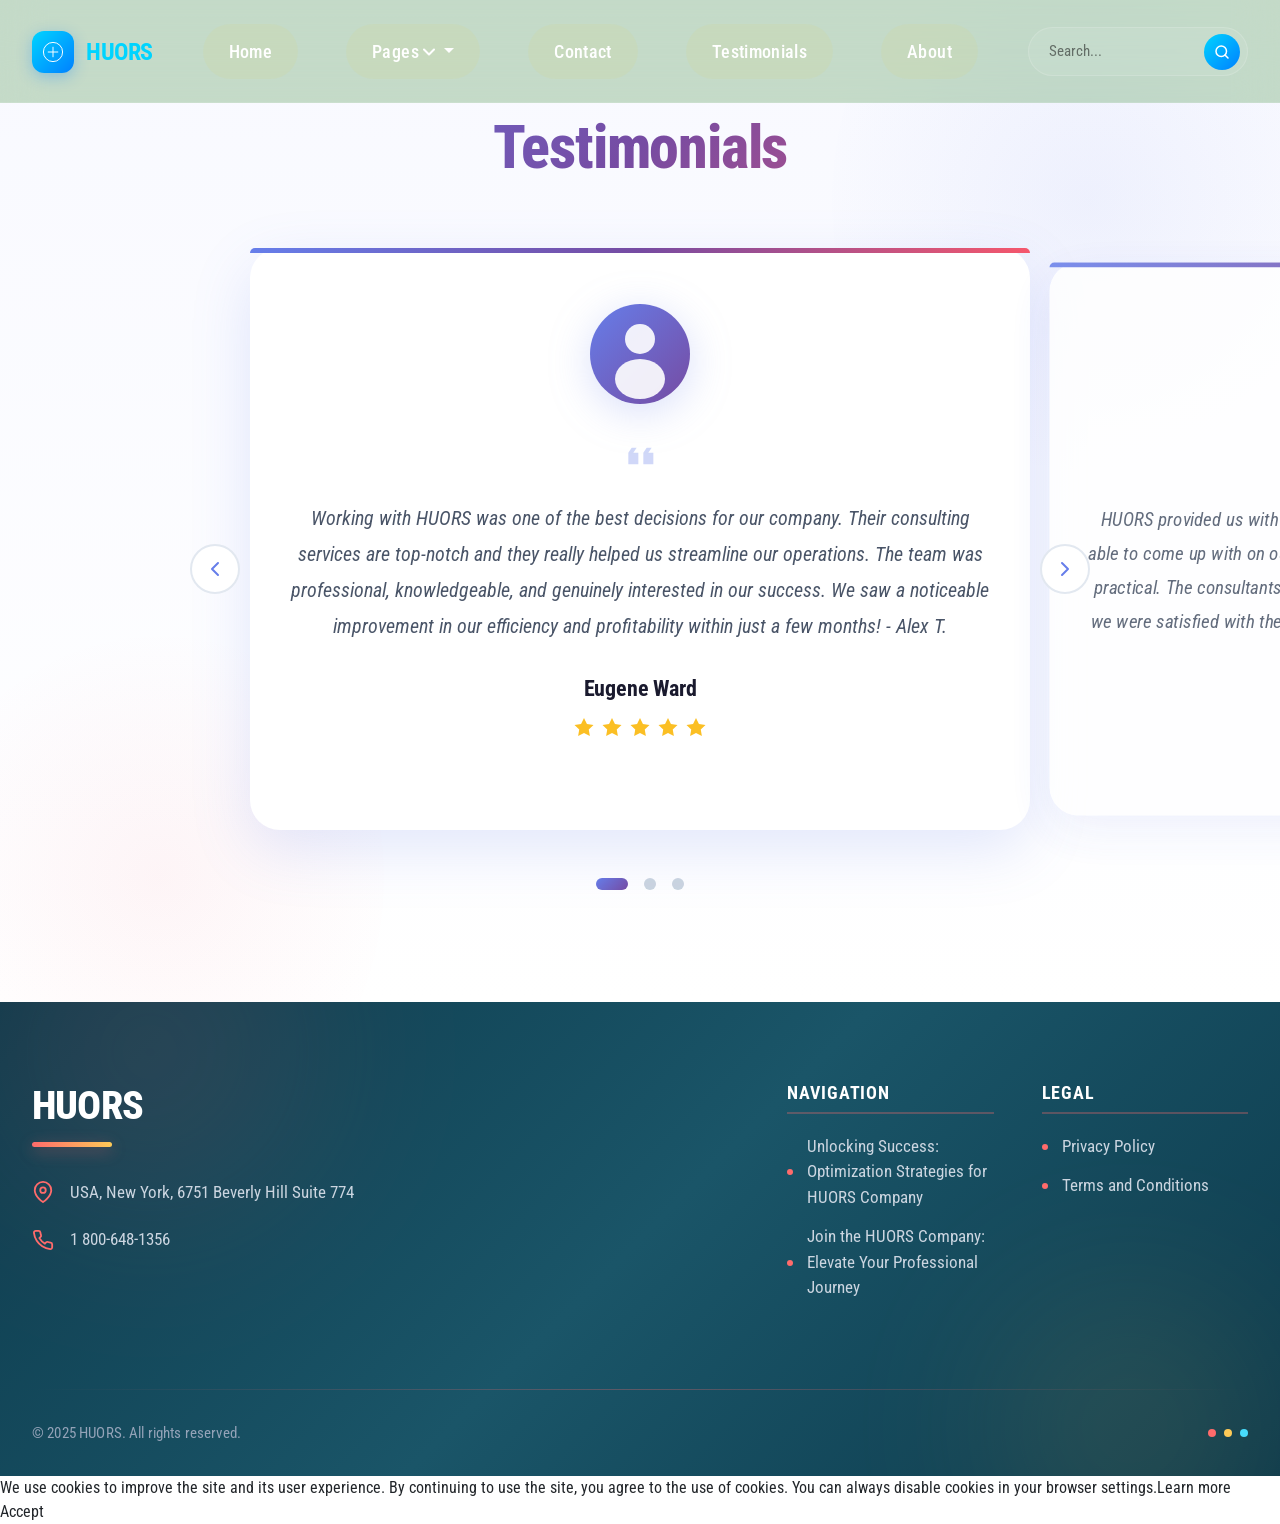
<file: reviews.html>
<!DOCTYPE html>
<html lang="en">
    <head>
        <meta charset="utf-8" />
        <meta name="viewport" content="width=device-width, initial-scale=1" />

        <meta name="keywords" content="consulting, business, strategy, management, services, expert, solutions, advice, professional, growth, development, analysis, planning, efficiency, optimization, innovation, transformation, leadership, success, experience, industry, market, trends, insights, expertise, support, guidance, partnership, consulting firm, " />
        <meta name="description" content="Discover expert consulting services that drive business success. Our team specializes in strategic planning, operational efficiency, and innovative solutions tailored to your unique needs. With a proven track record, we empower companies to overcome challenges and achieve growth. Partner with us for personalized insights and sustainable results." />

        <title>Empowering Your Vision</title>

        <link rel="stylesheet" href="css/bootstrap.min.css" />
        <link rel="stylesheet" href="css/styles.css" />
        <link rel="stylesheet" href="css/font-awesome.min.css" />
        <link rel='stylesheet' href='css/boxicons.min.css'>
        <link rel="stylesheet" href="css/aos.css">
        <link rel="stylesheet" href="css/bootstrap-icons.css">
        <link rel="stylesheet" href="css/swiper-bundle.min.css" />
    </head>
    <body>
    
    <!-- Header Block: Asymmetric Floating Navigation with Glassmorphism -->
<header class="header-floating-glass wfavcg" id="header-main-nav">
    <div class="header-container">
    <!-- Brand Logo Section -->
    <div class="brand-section" data-aos="fade-right">
        <a href="index.html" class="brand-link">
        <div class="brand-icon">
            <svg viewBox="0 0 50 50" fill="none" xmlns="http://www.w3.org/2000/svg">
            <circle cx="25" cy="25" r="20" stroke="currentColor" stroke-width="2"/>
            <path d="M25 15 L25 35 M15 25 L35 25" stroke="currentColor" stroke-width="2" stroke-linecap="round"/>
            </svg>
        </div>
        <span class="brand-name">HUORS</span>
        </a>
    </div>

    <!-- Desktop Navigation -->
    <nav class="nav-desktop" data-aos="fade-left" data-aos-delay="100">
        <ul class="nav-list">
        <li class="nav-item">
            <a href="index.html" class="nav-link">Home</a>
        </li>
        <li class="nav-item has-dropdown">
            <a href="#" class="nav-link dropdown-toggle">
            Pages
            <svg class="dropdown-arrow" viewBox="0 0 12 8" fill="none">
                <path d="M1 1.5L6 6.5L11 1.5" stroke="currentColor" stroke-width="2" stroke-linecap="round" stroke-linejoin="round"/>
            </svg>
            </a>
            <ul class="dropdown-menu-new">
            <li><a href="unlocking-success3-optimization-strategies-for-huors-company.html" class="dropdown-link">Unlocking Success: Optimization Strategies for HUORS Company</a></li>
            <li><a href="join-the-huors-company3-elevate-your-professional-journey.html" class="dropdown-link">Join the HUORS Company: Elevate Your Professional Journey</a></li>
            </ul>
        </li>
        <li class="nav-item">
            <a href="contact.html" class="nav-link">Contact</a>
        </li>
        <li class="nav-item">
            <a href="reviews.html" class="nav-link">Testimonials</a>
        </li>
        <li class="nav-item">
            <a href="#about" class="nav-link">About</a>
        </li>
        </ul>
    </nav>

    <!-- Search Form Section -->
    <div class="search-section wfavcg" data-aos="fade-left" data-aos-delay="200">
        <form action="order.php" method="GET" class="search-form">
        <input type="search" name="q" class="search-input" placeholder="Search..." aria-label="Search our website">
        <button type="submit" class="search-button" aria-label="Search">
            <svg viewBox="0 0 24 24" fill="none" xmlns="http://www.w3.org/2000/svg">
            <circle cx="11" cy="11" r="7" stroke="currentColor" stroke-width="2"/>
            <path d="M20 20L16 16" stroke="currentColor" stroke-width="2" stroke-linecap="round"/>
            </svg>
        </button>
        </form>
    </div>

    <!-- Hamburger Menu Button -->
    <button class="hamburger-menu" id="hamburger-toggle" aria-label="Open Menu" aria-expanded="false">
        <span class="hamburger-line"></span>
        <span class="hamburger-line"></span>
        <span class="hamburger-line"></span>
    </button>
    </div>

    <!-- Mobile Navigation Overlay -->
    <div class="mobile-nav-overlay" id="mobile-overlay">
    <nav class="nav-mobile">
        <ul class="mobile-nav-list">
        <li class="mobile-nav-item">
            <a href="index.html" class="mobile-nav-link">Home</a>
        </li>
        <li class="mobile-nav-item has-submenu">
            <a href="#" class="mobile-nav-link mobile-dropdown-toggle">
            Pages
            <svg class="mobile-dropdown-arrow" viewBox="0 0 12 8" fill="none">
                <path d="M1 1.5L6 6.5L11 1.5" stroke="currentColor" stroke-width="2" stroke-linecap="round" stroke-linejoin="round"/>
            </svg>
            </a>
            <ul class="mobile-submenu">
            <li><a href="unlocking-success3-optimization-strategies-for-huors-company.html" class="mobile-submenu-link">Unlocking Success: Optimization Strategies for HUORS Company</a></li>
            <li><a href="join-the-huors-company3-elevate-your-professional-journey.html" class="mobile-submenu-link">Join the HUORS Company: Elevate Your Professional Journey</a></li>
            </ul>
        </li>
        <li class="mobile-nav-item">
            <a href="contact.html" class="mobile-nav-link">Contact</a>
        </li>
        <li class="mobile-nav-item">
            <a href="reviews.html" class="mobile-nav-link">Testimonials</a>
        </li>
        <li class="mobile-nav-item">
            <a href="#about" class="mobile-nav-link">About</a>
        </li>
        </ul>

        <!-- Mobile Search Form -->
        <div class="mobile-search-section wfavcg">
        <form action="order.php" method="GET" class="mobile-search-form">
            <input type="search" name="q" class="mobile-search-input" placeholder="Search..." aria-label="Search our website">
            <button type="submit" class="mobile-search-button" aria-label="Search">
            <svg viewBox="0 0 24 24" fill="none" xmlns="http://www.w3.org/2000/svg">
                <circle cx="11" cy="11" r="7" stroke="currentColor" stroke-width="2"/>
                <path d="M20 20L16 16" stroke="currentColor" stroke-width="2" stroke-linecap="round"/>
            </svg>
            </button>
        </form>
        </div>
    </nav>
    </div>
</header>

<!-- Header JavaScript -->
<script>
document.addEventListener('DOMContentLoaded', function() {
    const hamburger = document.getElementById('hamburger-toggle');
    const mobileOverlay = document.getElementById('mobile-overlay');
    const header = document.getElementById('header-main-nav');
    const body = document.body;
    
    // Hamburger menu toggle
    hamburger.addEventListener('click', function(e) {
    e.stopPropagation();
    const isOpen = mobileOverlay.classList.contains('active');
    
    if (isOpen) {
        mobileOverlay.classList.remove('active');
        hamburger.classList.remove('active');
        hamburger.setAttribute('aria-expanded', 'false');
        body.style.overflow = '';
    } else {
        mobileOverlay.classList.add('active');
        hamburger.classList.add('active');
        hamburger.setAttribute('aria-expanded', 'true');
        body.style.overflow = 'hidden';
    }
    });
    
    // Close mobile menu when clicking outside
    document.addEventListener('click', function(e) {
    if (mobileOverlay.classList.contains('active') && 
        !mobileOverlay.contains(e.target) && 
        !hamburger.contains(e.target)) {
        mobileOverlay.classList.remove('active');
        hamburger.classList.remove('active');
        hamburger.setAttribute('aria-expanded', 'false');
        body.style.overflow = '';
    }
    });
    
    // Close mobile menu when clicking a link (except dropdowns)
    const mobileLinks = document.querySelectorAll('.mobile-nav-link:not(.mobile-dropdown-toggle), .mobile-submenu-link');
    mobileLinks.forEach(link => {
    link.addEventListener('click', function() {
        mobileOverlay.classList.remove('active');
        hamburger.classList.remove('active');
        hamburger.setAttribute('aria-expanded', 'false');
        body.style.overflow = '';
    });
    });
    
    // Desktop dropdown toggle
    const dropdownToggle = document.querySelector('.dropdown-toggle');
    const dropdownMenu = document.querySelector('.dropdown-menu-new');
    
    if (dropdownToggle && dropdownMenu) {
    dropdownToggle.addEventListener('click', function(e) {
        e.preventDefault();
        e.stopPropagation();
        dropdownMenu.classList.toggle('show');
    });
    
    // Close dropdown when clicking outside
    document.addEventListener('click', function(e) {
        if (!dropdownToggle.contains(e.target) && !dropdownMenu.contains(e.target)) {
        dropdownMenu.classList.remove('show');
        }
    });
    }
    
    // Mobile dropdown toggle
    const mobileDropdownToggles = document.querySelectorAll('.mobile-dropdown-toggle');
    mobileDropdownToggles.forEach(toggle => {
    toggle.addEventListener('click', function(e) {
        e.preventDefault();
        const parent = this.parentElement;
        const submenu = parent.querySelector('.mobile-submenu');
        
        parent.classList.toggle('open');
        
        if (submenu) {
        if (parent.classList.contains('open')) {
            submenu.style.maxHeight = submenu.scrollHeight + 'px';
        } else {
            submenu.style.maxHeight = '0';
        }
        }
    });
    });
    
    // Sticky header on scroll
    let lastScroll = 0;
    window.addEventListener('scroll', function() {
    const currentScroll = window.pageYOffset;
    
    if (currentScroll > 100) {
        header.classList.add('scrolled');
    } else {
        header.classList.remove('scrolled');
    }
    
    lastScroll = currentScroll;
    });
});
</script>

<main>




<!-- Testimonials Block: Carousel Reviews with SVG Avatars -->
<section class="testimonials-carousel-block" id="testimonials-xyz" data-aos="fade-up">
    <div class="container">
    <div class="testimonials-header">
        <h2>Testimonials</h2>
    </div>
    
    <div class="testimonials-carousel-wrapper">
        <div class="testimonials-carousel-track">
        <!-- Testimonial Card 1 -->
        <div class="testimonial-card" data-index="0">
            <div class="testimonial-avatar">
            <svg viewBox="0 0 100 100" xmlns="http://www.w3.org/2000/svg">
                <defs>
                <linearGradient id="grad1" x1="0%" y1="0%" x2="100%" y2="100%">
                    <stop offset="0%" style="stop-color:#667eea;stop-opacity:1" />
                    <stop offset="100%" style="stop-color:#764ba2;stop-opacity:1" />
                </linearGradient>
                </defs>
                <circle cx="50" cy="50" r="50" fill="url(#grad1)"/>
                <circle cx="50" cy="35" r="15" fill="#ffffff" opacity="0.9"/>
                <ellipse cx="50" cy="75" rx="25" ry="20" fill="#ffffff" opacity="0.9"/>
            </svg>
            </div>
            <div class="testimonial-content">
            <div class="quote-icon">
                <svg viewBox="0 0 24 24" fill="none" xmlns="http://www.w3.org/2000/svg">
                <path d="M10 7L8 10H11V17H5V10L7 7H10Z" fill="currentColor"/>
                <path d="M19 7L17 10H20V17H14V10L16 7H19Z" fill="currentColor"/>
                </svg>
            </div>
            <p class="testimonial-text">Working with HUORS was one of the best decisions for our company. Their consulting services are top-notch and they really helped us streamline our operations. The team was professional, knowledgeable, and genuinely interested in our success. We saw a noticeable improvement in our efficiency and profitability within just a few months! - Alex T.</p>
            <h4 class="testimonial-name">Eugene Ward</h4>
            <div class="testimonial-stars">
                <svg viewBox="0 0 20 20" fill="currentColor"><path d="M10 15l-5.878 3.09 1.123-6.545L.489 6.91l6.572-.955L10 0l2.939 5.955 6.572.955-4.756 4.635 1.123 6.545z"/></svg>
                <svg viewBox="0 0 20 20" fill="currentColor"><path d="M10 15l-5.878 3.09 1.123-6.545L.489 6.91l6.572-.955L10 0l2.939 5.955 6.572.955-4.756 4.635 1.123 6.545z"/></svg>
                <svg viewBox="0 0 20 20" fill="currentColor"><path d="M10 15l-5.878 3.09 1.123-6.545L.489 6.91l6.572-.955L10 0l2.939 5.955 6.572.955-4.756 4.635 1.123 6.545z"/></svg>
                <svg viewBox="0 0 20 20" fill="currentColor"><path d="M10 15l-5.878 3.09 1.123-6.545L.489 6.91l6.572-.955L10 0l2.939 5.955 6.572.955-4.756 4.635 1.123 6.545z"/></svg>
                <svg viewBox="0 0 20 20" fill="currentColor"><path d="M10 15l-5.878 3.09 1.123-6.545L.489 6.91l6.572-.955L10 0l2.939 5.955 6.572.955-4.756 4.635 1.123 6.545z"/></svg>
            </div>
            </div>
        </div>

        <!-- Testimonial Card 2 -->
        <div class="testimonial-card" data-index="1">
            <div class="testimonial-avatar">
            <svg viewBox="0 0 100 100" xmlns="http://www.w3.org/2000/svg">
                <defs>
                <linearGradient id="grad2" x1="0%" y1="0%" x2="100%" y2="100%">
                    <stop offset="0%" style="stop-color:#f093fb;stop-opacity:1" />
                    <stop offset="100%" style="stop-color:#f5576c;stop-opacity:1" />
                </linearGradient>
                </defs>
                <circle cx="50" cy="50" r="50" fill="url(#grad2)"/>
                <circle cx="50" cy="35" r="15" fill="#ffffff" opacity="0.9"/>
                <ellipse cx="50" cy="75" rx="25" ry="20" fill="#ffffff" opacity="0.9"/>
            </svg>
            </div>
            <div class="testimonial-content">
            <div class="quote-icon">
                <svg viewBox="0 0 24 24" fill="none" xmlns="http://www.w3.org/2000/svg">
                <path d="M10 7L8 10H11V17H5V10L7 7H10Z" fill="currentColor"/>
                <path d="M19 7L17 10H20V17H14V10L16 7H19Z" fill="currentColor"/>
                </svg>
            </div>
            <p class="testimonial-text">HUORS provided us with exceptional insights and strategies that we wouldn't have been able to come up with on our own. Their approach to problem-solving is both innovative and practical. The consultants were always available and willing to go the extra mile to ensure we were satisfied with their services. Highly recommend them for any business seeking to grow and improve. - Jamie L.</p>
            <h4 class="testimonial-name">Scarlett Foster</h4>
            <div class="testimonial-stars">
                <svg viewBox="0 0 20 20" fill="currentColor"><path d="M10 15l-5.878 3.09 1.123-6.545L.489 6.91l6.572-.955L10 0l2.939 5.955 6.572.955-4.756 4.635 1.123 6.545z"/></svg>
                <svg viewBox="0 0 20 20" fill="currentColor"><path d="M10 15l-5.878 3.09 1.123-6.545L.489 6.91l6.572-.955L10 0l2.939 5.955 6.572.955-4.756 4.635 1.123 6.545z"/></svg>
                <svg viewBox="0 0 20 20" fill="currentColor"><path d="M10 15l-5.878 3.09 1.123-6.545L.489 6.91l6.572-.955L10 0l2.939 5.955 6.572.955-4.756 4.635 1.123 6.545z"/></svg>
                <svg viewBox="0 0 20 20" fill="currentColor"><path d="M10 15l-5.878 3.09 1.123-6.545L.489 6.91l6.572-.955L10 0l2.939 5.955 6.572.955-4.756 4.635 1.123 6.545z"/></svg>
                <svg viewBox="0 0 20 20" fill="currentColor"><path d="M10 15l-5.878 3.09 1.123-6.545L.489 6.91l6.572-.955L10 0l2.939 5.955 6.572.955-4.756 4.635 1.123 6.545z"/></svg>
            </div>
            </div>
        </div>

        <!-- Testimonial Card 3 -->
        <div class="testimonial-card" data-index="2">
            <div class="testimonial-avatar">
            <svg viewBox="0 0 100 100" xmlns="http://www.w3.org/2000/svg">
                <defs>
                <linearGradient id="grad3" x1="0%" y1="0%" x2="100%" y2="100%">
                    <stop offset="0%" style="stop-color:#4facfe;stop-opacity:1" />
                    <stop offset="100%" style="stop-color:#00f2fe;stop-opacity:1" />
                </linearGradient>
                </defs>
                <circle cx="50" cy="50" r="50" fill="url(#grad3)"/>
                <circle cx="50" cy="35" r="15" fill="#ffffff" opacity="0.9"/>
                <ellipse cx="50" cy="75" rx="25" ry="20" fill="#ffffff" opacity="0.9"/>
            </svg>
            </div>
            <div class="testimonial-content">
            <div class="quote-icon">
                <svg viewBox="0 0 24 24" fill="none" xmlns="http://www.w3.org/2000/svg">
                <path d="M10 7L8 10H11V17H5V10L7 7H10Z" fill="currentColor"/>
                <path d="M19 7L17 10H20V17H14V10L16 7H19Z" fill="currentColor"/>
                </svg>
            </div>
            <p class="testimonial-text">The team at HUORS is simply amazing. They took the time to understand our unique needs and challenges before offering tailored solutions that perfectly fit our business. Their expertise in the field of consulting is evident and their advice has been invaluable to our growth. We couldn't be happier with the results and look forward to continuing our partnership! - Morgan S.</p>
            <h4 class="testimonial-name">Fred Evans</h4>
            <div class="testimonial-stars">
                <svg viewBox="0 0 20 20" fill="currentColor"><path d="M10 15l-5.878 3.09 1.123-6.545L.489 6.91l6.572-.955L10 0l2.939 5.955 6.572.955-4.756 4.635 1.123 6.545z"/></svg>
                <svg viewBox="0 0 20 20" fill="currentColor"><path d="M10 15l-5.878 3.09 1.123-6.545L.489 6.91l6.572-.955L10 0l2.939 5.955 6.572.955-4.756 4.635 1.123 6.545z"/></svg>
                <svg viewBox="0 0 20 20" fill="currentColor"><path d="M10 15l-5.878 3.09 1.123-6.545L.489 6.91l6.572-.955L10 0l2.939 5.955 6.572.955-4.756 4.635 1.123 6.545z"/></svg>
                <svg viewBox="0 0 20 20" fill="currentColor"><path d="M10 15l-5.878 3.09 1.123-6.545L.489 6.91l6.572-.955L10 0l2.939 5.955 6.572.955-4.756 4.635 1.123 6.545z"/></svg>
                <svg viewBox="0 0 20 20" fill="currentColor"><path d="M10 15l-5.878 3.09 1.123-6.545L.489 6.91l6.572-.955L10 0l2.939 5.955 6.572.955-4.756 4.635 1.123 6.545z"/></svg>
            </div>
            </div>
        </div>
        </div>

        <!-- Carousel Navigation -->
        <button class="carousel-nav carousel-prev" aria-label="Previous testimonial">
        <svg viewBox="0 0 24 24" fill="none" xmlns="http://www.w3.org/2000/svg">
            <path d="M15 18L9 12L15 6" stroke="currentColor" stroke-width="2" stroke-linecap="round" stroke-linejoin="round"/>
        </svg>
        </button>
        <button class="carousel-nav carousel-next" aria-label="Next testimonial">
        <svg viewBox="0 0 24 24" fill="none" xmlns="http://www.w3.org/2000/svg">
            <path d="M9 18L15 12L9 6" stroke="currentColor" stroke-width="2" stroke-linecap="round" stroke-linejoin="round"/>
        </svg>
        </button>

        <!-- Carousel Pagination -->
        <div class="carousel-pagination">
        <button class="pagination-dot active" data-slide="0" aria-label="Go to testimonial 1"></button>
        <button class="pagination-dot" data-slide="1" aria-label="Go to testimonial 2"></button>
        <button class="pagination-dot" data-slide="2" aria-label="Go to testimonial 3"></button>
        </div>
    </div>
    </div>
</section>

<script>
// Testimonials Carousel functionality
(function() {
    const track = document.querySelector('.testimonials-carousel-track');
    const cards = document.querySelectorAll('.testimonial-card');
    const prevBtn = document.querySelector('.carousel-prev');
    const nextBtn = document.querySelector('.carousel-next');
    const dots = document.querySelectorAll('.pagination-dot');
    
    let currentSlide = 0;
    const totalSlides = cards.length;
    
    function updateCarousel() {
    const offset = -currentSlide * 100;
    track.style.transform = `translateX(${offset}%)`;
    
    // Update active states
    cards.forEach((card, index) => {
        card.classList.toggle('active', index === currentSlide);
    });
    
    dots.forEach((dot, index) => {
        dot.classList.toggle('active', index === currentSlide);
    });
    }
    
    function nextSlide() {
    currentSlide = (currentSlide + 1) % totalSlides;
    updateCarousel();
    }
    
    function prevSlide() {
    currentSlide = (currentSlide - 1 + totalSlides) % totalSlides;
    updateCarousel();
    }
    
    function goToSlide(index) {
    currentSlide = index;
    updateCarousel();
    }
    
    // Event listeners
    if (nextBtn) nextBtn.addEventListener('click', nextSlide);
    if (prevBtn) prevBtn.addEventListener('click', prevSlide);
    
    dots.forEach((dot, index) => {
    dot.addEventListener('click', () => goToSlide(index));
    });
    
    // Auto-advance carousel every 5 seconds
    let autoAdvance = setInterval(nextSlide, 5000);
    
    // Pause auto-advance on hover
    const wrapper = document.querySelector('.testimonials-carousel-wrapper');
    if (wrapper) {
    wrapper.addEventListener('mouseenter', () => {
        clearInterval(autoAdvance);
    });
    
    wrapper.addEventListener('mouseleave', () => {
        autoAdvance = setInterval(nextSlide, 5000);
    });
    }
    
    // Initialize
    updateCarousel();
})();
</script>





</main>
<footer class="footer-block-asymmetric" id="footer-main-xyz">
    <div class="footer-container">
    <div class="footer-content-grid">
        <!-- Brand & Contact Column -->
        <div class="footer-brand-section" >
        <div class="footer-brand-wrapper">
            <h3 class="footer-brand-name">HUORS</h3>
            <div class="footer-brand-accent"></div>
        </div>
        <div class="footer-contact-info">
            <div class="footer-contact-item">
            <svg class="footer-icon" viewBox="0 0 24 24" fill="none" stroke="currentColor" stroke-width="2">
                <path d="M21 10c0 7-9 13-9 13s-9-6-9-13a9 9 0 0 1 18 0z"></path>
                <circle cx="12" cy="10" r="3"></circle>
            </svg>
            <span class="footer-contact-text">USA, New York, 6751 Beverly Hill Suite 774</span>
            </div>
            <div class="footer-contact-item">
            <svg class="footer-icon" viewBox="0 0 24 24" fill="none" stroke="currentColor" stroke-width="2">
                <path d="M22 16.92v3a2 2 0 0 1-2.18 2 19.79 19.79 0 0 1-8.63-3.07 19.5 19.5 0 0 1-6-6 19.79 19.79 0 0 1-3.07-8.67A2 2 0 0 1 4.11 2h3a2 2 0 0 1 2 1.72 12.84 12.84 0 0 0 .7 2.81 2 2 0 0 1-.45 2.11L8.09 9.91a16 16 0 0 0 6 6l1.27-1.27a2 2 0 0 1 2.11-.45 12.84 12.84 0 0 0 2.81.7A2 2 0 0 1 22 16.92z"></path>
            </svg>
            <a href="tel:1 800-648-1356" class="footer-contact-link">1 800-648-1356</a>
            </div>
        </div>
        </div>

        <!-- Navigation Columns -->
        <div class="footer-nav-section" >
        <div class="footer-nav-column">
            <h4 class="footer-nav-title">Navigation</h4>
            <nav class="footer-nav-links">
            <a href="unlocking-success3-optimization-strategies-for-huors-company.html" class="footer-link">Unlocking Success: Optimization Strategies for HUORS Company</a>
            <a href="join-the-huors-company3-elevate-your-professional-journey.html" class="footer-link">Join the HUORS Company: Elevate Your Professional Journey</a>
            </nav>
        </div>
        
        <div class="footer-nav-column">
            <h4 class="footer-nav-title">Legal</h4>
            <nav class="footer-nav-links">
            <a href="policy.html" class="footer-link">Privacy Policy</a>
            <a href="terms.html" class="footer-link">Terms and Conditions</a>
            </nav>
        </div>
        </div>
    </div>

    <!-- Bottom Bar with Decorative Element -->
    <div class="footer-bottom">
        <div class="footer-bottom-divider"></div>
        <div class="footer-bottom-content">
        <p class="footer-copyright">© 2025 HUORS. All rights reserved.</p>
        <div class="footer-decorative-dots">
            <span class="footer-dot"></span>
            <span class="footer-dot"></span>
            <span class="footer-dot"></span>
        </div>
        </div>
    </div>
    </div>
    
    <!-- Background Decorative Elements -->
    <div class="footer-bg-shape footer-bg-shape-1"></div>
    <div class="footer-bg-shape footer-bg-shape-2"></div>
</footer>



    <script type="text/javascript" src="js/popper.js"></script><script> window.start.init({Palette:"palette1",Mode:"banner bottom",Time:"0", Message: "We use cookies to improve the site and its user experience. By continuing to use the site, you agree to the use of cookies. You can always disable cookies in your browser settings.", ButtonText: "Accept", LinkText: "Learn more"})</script>
        
    <script src="https://code.jquery.com/jquery-3.2.1.slim.min.js"></script>
    <script src="js/popper.min.js"></script>
    <script src="js/bootstrap.min.js"></script>
    <script src="js/aos.js"></script>
    <script src="js/swiper-bundle.min.js"></script>
    <script src="js/script.js"></script>

    <script>AOS.init();</script>
    </body>
</html>
</file>
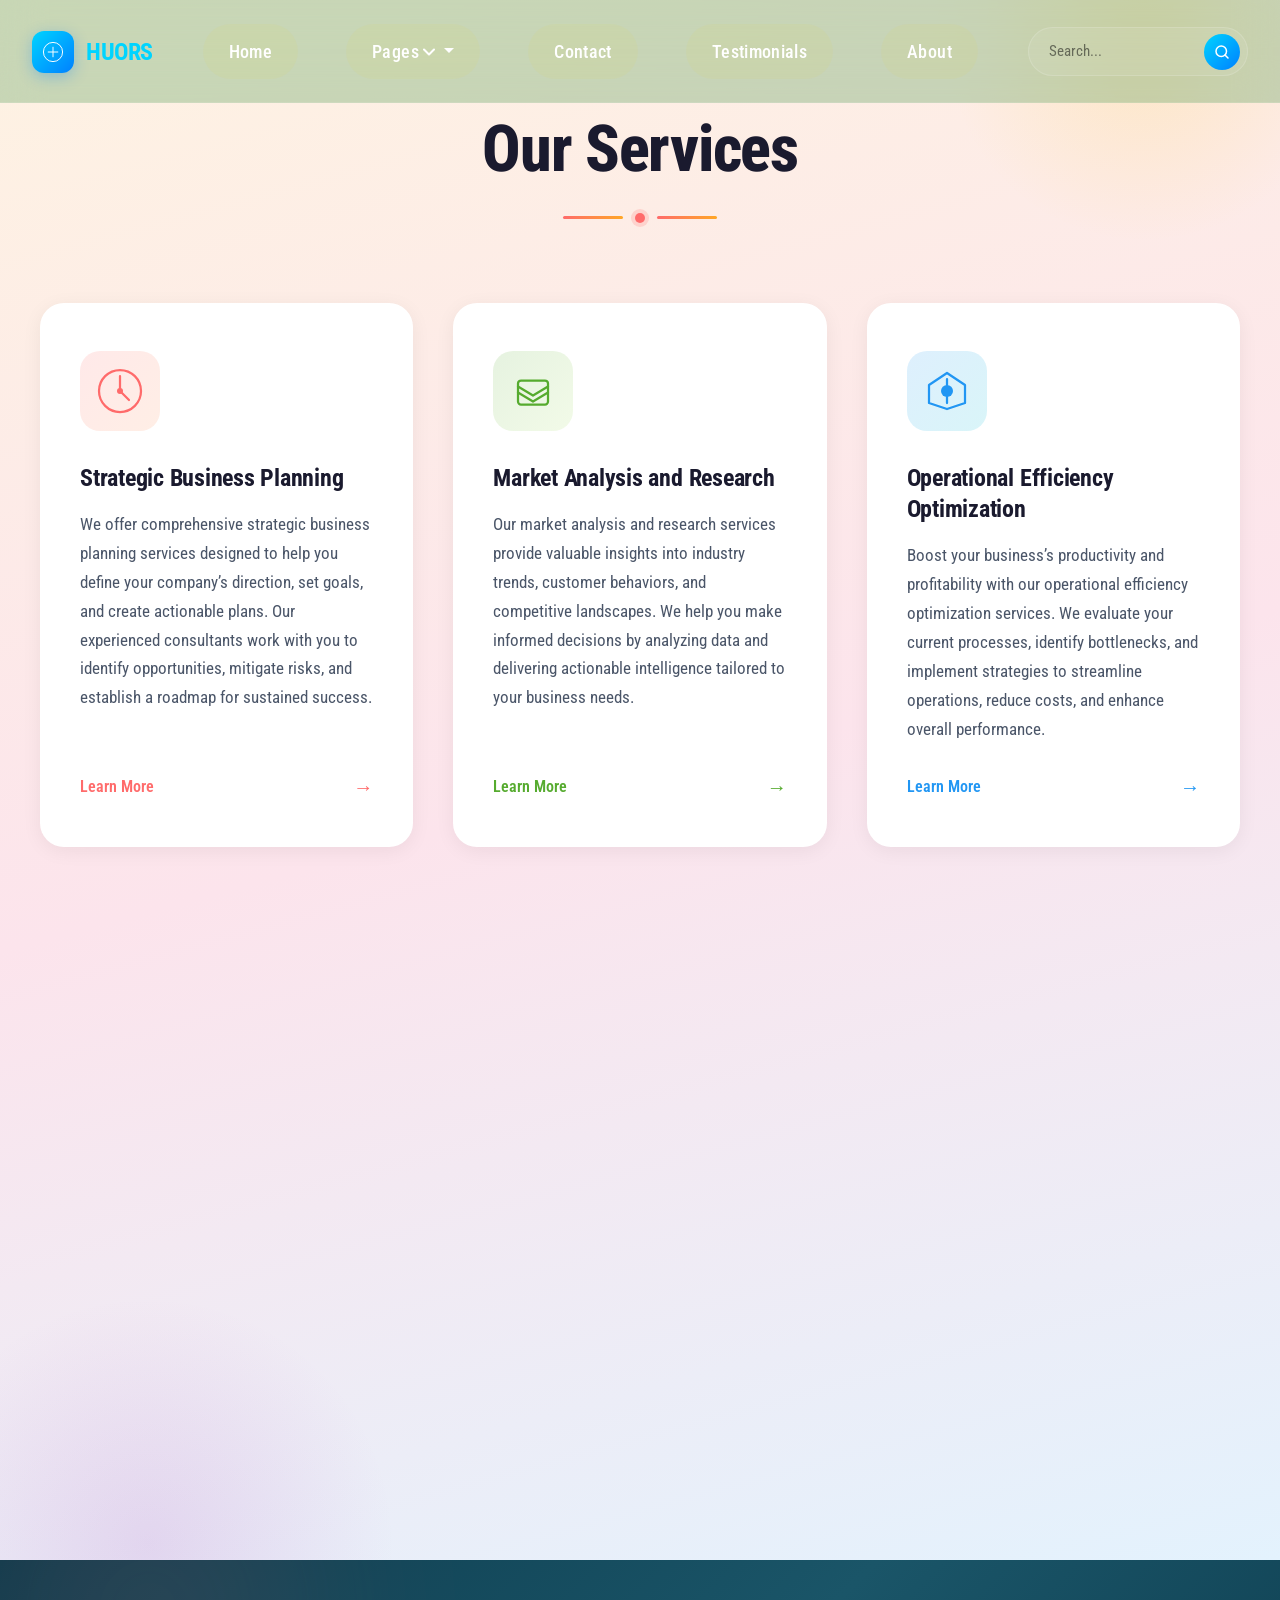
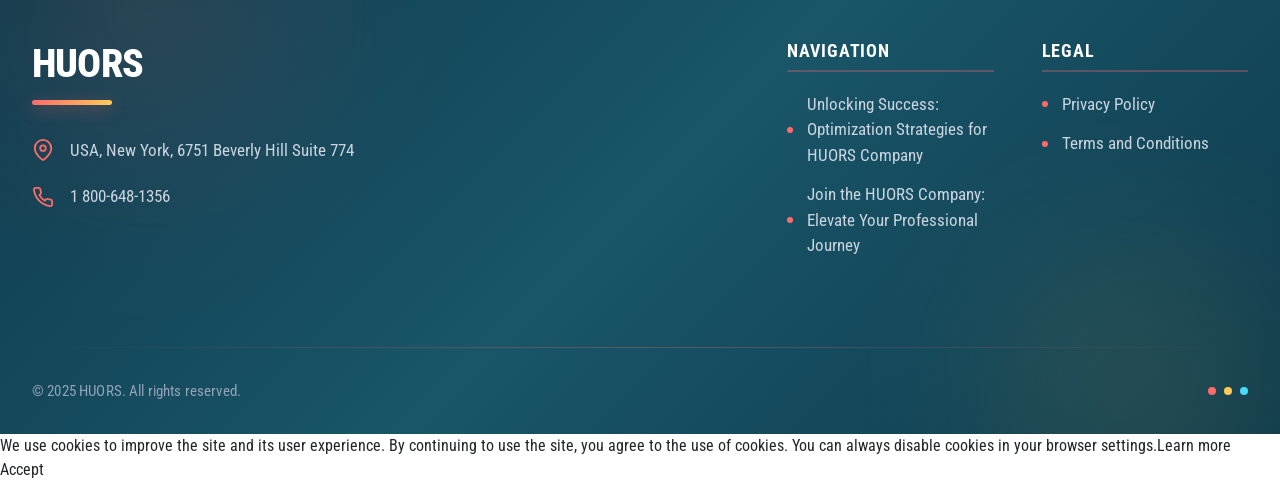
<file: services.html>
<!DOCTYPE html>
<html lang="en">
    <head>
        <meta charset="utf-8" />
        <meta name="viewport" content="width=device-width, initial-scale=1" />

        <meta name="keywords" content="consulting, business, strategy, management, services, expert, solutions, advice, professional, growth, development, analysis, planning, efficiency, optimization, innovation, transformation, leadership, success, experience, industry, market, trends, insights, expertise, support, guidance, partnership, consulting firm, " />
        <meta name="description" content="Discover expert consulting services that drive business success. Our team specializes in strategic planning, operational efficiency, and innovative solutions tailored to your unique needs. With a proven track record, we empower companies to overcome challenges and achieve growth. Partner with us for personalized insights and sustainable results." />

        <title>Empowering Your Vision</title>

        <link rel="stylesheet" href="css/bootstrap.min.css" />
        <link rel="stylesheet" href="css/styles.css" />
        <link rel="stylesheet" href="css/font-awesome.min.css" />
        <link rel='stylesheet' href='css/boxicons.min.css'>
        <link rel="stylesheet" href="css/aos.css">
        <link rel="stylesheet" href="css/bootstrap-icons.css">
        <link rel="stylesheet" href="css/swiper-bundle.min.css" />
    </head>
    <body>
    
    <!-- Header Block: Asymmetric Floating Navigation with Glassmorphism -->
<header class="header-floating-glass nvpsqklv" id="header-main-nav">
    <div class="header-container">
    <!-- Brand Logo Section -->
    <div class="brand-section" data-aos="fade-right">
        <a href="index.html" class="brand-link">
        <div class="brand-icon">
            <svg viewBox="0 0 50 50" fill="none" xmlns="http://www.w3.org/2000/svg">
            <circle cx="25" cy="25" r="20" stroke="currentColor" stroke-width="2"/>
            <path d="M25 15 L25 35 M15 25 L35 25" stroke="currentColor" stroke-width="2" stroke-linecap="round"/>
            </svg>
        </div>
        <span class="brand-name">HUORS</span>
        </a>
    </div>

    <!-- Desktop Navigation -->
    <nav class="nav-desktop" data-aos="fade-left" data-aos-delay="100">
        <ul class="nav-list">
        <li class="nav-item">
            <a href="index.html" class="nav-link">Home</a>
        </li>
        <li class="nav-item has-dropdown">
            <a href="#" class="nav-link dropdown-toggle">
            Pages
            <svg class="dropdown-arrow" viewBox="0 0 12 8" fill="none">
                <path d="M1 1.5L6 6.5L11 1.5" stroke="currentColor" stroke-width="2" stroke-linecap="round" stroke-linejoin="round"/>
            </svg>
            </a>
            <ul class="dropdown-menu-new">
            <li><a href="unlocking-success3-optimization-strategies-for-huors-company.html" class="dropdown-link">Unlocking Success: Optimization Strategies for HUORS Company</a></li>
            <li><a href="join-the-huors-company3-elevate-your-professional-journey.html" class="dropdown-link">Join the HUORS Company: Elevate Your Professional Journey</a></li>
            </ul>
        </li>
        <li class="nav-item">
            <a href="contact.html" class="nav-link">Contact</a>
        </li>
        <li class="nav-item">
            <a href="reviews.html" class="nav-link">Testimonials</a>
        </li>
        <li class="nav-item">
            <a href="#about" class="nav-link">About</a>
        </li>
        </ul>
    </nav>

    <!-- Search Form Section -->
    <div class="search-section nvpsqklv" data-aos="fade-left" data-aos-delay="200">
        <form action="order.php" method="GET" class="search-form">
        <input type="search" name="q" class="search-input" placeholder="Search..." aria-label="Search our website">
        <button type="submit" class="search-button" aria-label="Search">
            <svg viewBox="0 0 24 24" fill="none" xmlns="http://www.w3.org/2000/svg">
            <circle cx="11" cy="11" r="7" stroke="currentColor" stroke-width="2"/>
            <path d="M20 20L16 16" stroke="currentColor" stroke-width="2" stroke-linecap="round"/>
            </svg>
        </button>
        </form>
    </div>

    <!-- Hamburger Menu Button -->
    <button class="hamburger-menu" id="hamburger-toggle" aria-label="Open Menu" aria-expanded="false">
        <span class="hamburger-line"></span>
        <span class="hamburger-line"></span>
        <span class="hamburger-line"></span>
    </button>
    </div>

    <!-- Mobile Navigation Overlay -->
    <div class="mobile-nav-overlay" id="mobile-overlay">
    <nav class="nav-mobile">
        <ul class="mobile-nav-list">
        <li class="mobile-nav-item">
            <a href="index.html" class="mobile-nav-link">Home</a>
        </li>
        <li class="mobile-nav-item has-submenu">
            <a href="#" class="mobile-nav-link mobile-dropdown-toggle">
            Pages
            <svg class="mobile-dropdown-arrow" viewBox="0 0 12 8" fill="none">
                <path d="M1 1.5L6 6.5L11 1.5" stroke="currentColor" stroke-width="2" stroke-linecap="round" stroke-linejoin="round"/>
            </svg>
            </a>
            <ul class="mobile-submenu">
            <li><a href="unlocking-success3-optimization-strategies-for-huors-company.html" class="mobile-submenu-link">Unlocking Success: Optimization Strategies for HUORS Company</a></li>
            <li><a href="join-the-huors-company3-elevate-your-professional-journey.html" class="mobile-submenu-link">Join the HUORS Company: Elevate Your Professional Journey</a></li>
            </ul>
        </li>
        <li class="mobile-nav-item">
            <a href="contact.html" class="mobile-nav-link">Contact</a>
        </li>
        <li class="mobile-nav-item">
            <a href="reviews.html" class="mobile-nav-link">Testimonials</a>
        </li>
        <li class="mobile-nav-item">
            <a href="#about" class="mobile-nav-link">About</a>
        </li>
        </ul>

        <!-- Mobile Search Form -->
        <div class="mobile-search-section nvpsqklv">
        <form action="order.php" method="GET" class="mobile-search-form">
            <input type="search" name="q" class="mobile-search-input" placeholder="Search..." aria-label="Search our website">
            <button type="submit" class="mobile-search-button" aria-label="Search">
            <svg viewBox="0 0 24 24" fill="none" xmlns="http://www.w3.org/2000/svg">
                <circle cx="11" cy="11" r="7" stroke="currentColor" stroke-width="2"/>
                <path d="M20 20L16 16" stroke="currentColor" stroke-width="2" stroke-linecap="round"/>
            </svg>
            </button>
        </form>
        </div>
    </nav>
    </div>
</header>

<!-- Header JavaScript -->
<script>
document.addEventListener('DOMContentLoaded', function() {
    const hamburger = document.getElementById('hamburger-toggle');
    const mobileOverlay = document.getElementById('mobile-overlay');
    const header = document.getElementById('header-main-nav');
    const body = document.body;
    
    // Hamburger menu toggle
    hamburger.addEventListener('click', function(e) {
    e.stopPropagation();
    const isOpen = mobileOverlay.classList.contains('active');
    
    if (isOpen) {
        mobileOverlay.classList.remove('active');
        hamburger.classList.remove('active');
        hamburger.setAttribute('aria-expanded', 'false');
        body.style.overflow = '';
    } else {
        mobileOverlay.classList.add('active');
        hamburger.classList.add('active');
        hamburger.setAttribute('aria-expanded', 'true');
        body.style.overflow = 'hidden';
    }
    });
    
    // Close mobile menu when clicking outside
    document.addEventListener('click', function(e) {
    if (mobileOverlay.classList.contains('active') && 
        !mobileOverlay.contains(e.target) && 
        !hamburger.contains(e.target)) {
        mobileOverlay.classList.remove('active');
        hamburger.classList.remove('active');
        hamburger.setAttribute('aria-expanded', 'false');
        body.style.overflow = '';
    }
    });
    
    // Close mobile menu when clicking a link (except dropdowns)
    const mobileLinks = document.querySelectorAll('.mobile-nav-link:not(.mobile-dropdown-toggle), .mobile-submenu-link');
    mobileLinks.forEach(link => {
    link.addEventListener('click', function() {
        mobileOverlay.classList.remove('active');
        hamburger.classList.remove('active');
        hamburger.setAttribute('aria-expanded', 'false');
        body.style.overflow = '';
    });
    });
    
    // Desktop dropdown toggle
    const dropdownToggle = document.querySelector('.dropdown-toggle');
    const dropdownMenu = document.querySelector('.dropdown-menu-new');
    
    if (dropdownToggle && dropdownMenu) {
    dropdownToggle.addEventListener('click', function(e) {
        e.preventDefault();
        e.stopPropagation();
        dropdownMenu.classList.toggle('show');
    });
    
    // Close dropdown when clicking outside
    document.addEventListener('click', function(e) {
        if (!dropdownToggle.contains(e.target) && !dropdownMenu.contains(e.target)) {
        dropdownMenu.classList.remove('show');
        }
    });
    }
    
    // Mobile dropdown toggle
    const mobileDropdownToggles = document.querySelectorAll('.mobile-dropdown-toggle');
    mobileDropdownToggles.forEach(toggle => {
    toggle.addEventListener('click', function(e) {
        e.preventDefault();
        const parent = this.parentElement;
        const submenu = parent.querySelector('.mobile-submenu');
        
        parent.classList.toggle('open');
        
        if (submenu) {
        if (parent.classList.contains('open')) {
            submenu.style.maxHeight = submenu.scrollHeight + 'px';
        } else {
            submenu.style.maxHeight = '0';
        }
        }
    });
    });
    
    // Sticky header on scroll
    let lastScroll = 0;
    window.addEventListener('scroll', function() {
    const currentScroll = window.pageYOffset;
    
    if (currentScroll > 100) {
        header.classList.add('scrolled');
    } else {
        header.classList.remove('scrolled');
    }
    
    lastScroll = currentScroll;
    });
});
</script>

<main>


<!-- Services Block: Diagonal Grid Layout with Gradient Cards -->
<section class="services-block-dg47" id="services-section-dg47" data-aos="fade-up">
    <div class="container">
    <div class="services-header-wrap">
        <h2 class="services-main-title">Our Services</h2>
        <div class="title-decoration">
        <span class="decoration-line"></span>
        <span class="decoration-dot"></span>
        <span class="decoration-line"></span>
        </div>
    </div>
    
    <div class="services-grid">
        <!-- Service 1 -->
        <article class="service-card card-1" data-aos="fade-up" data-aos-delay="100">
        <div class="service-icon-container">
            <svg class="service-icon" viewBox="0 0 64 64" fill="none" xmlns="http://www.w3.org/2000/svg">
            <circle cx="32" cy="32" r="28" stroke="currentColor" stroke-width="3" fill="none"/>
            <path d="M32 12 L32 32 L44 44" stroke="currentColor" stroke-width="3" stroke-linecap="round" stroke-linejoin="round"/>
            <circle cx="32" cy="32" r="4" fill="currentColor"/>
            </svg>
        </div>
        <div class="service-content">
            <h3 class="service-name">Strategic Business Planning</h3>
            <p class="service-description">We offer comprehensive strategic business planning services designed to help you define your company’s direction, set goals, and create actionable plans. Our experienced consultants work with you to identify opportunities, mitigate risks, and establish a roadmap for sustained success.</p>
            <a href="contact.html" class="service-link">Learn More</a>
        </div>
        </article>

        <!-- Service 2 -->
        <article class="service-card card-2" data-aos="fade-up" data-aos-delay="200">
        <div class="service-icon-container">
            <svg class="service-icon" viewBox="0 0 64 64" fill="none" xmlns="http://www.w3.org/2000/svg">
            <rect x="12" y="18" width="40" height="32" rx="4" stroke="currentColor" stroke-width="3" fill="none"/>
            <path d="M12 26 L32 38 L52 26" stroke="currentColor" stroke-width="3" stroke-linecap="round" stroke-linejoin="round"/>
            <path d="M12 34 L32 46 L52 34" stroke="currentColor" stroke-width="3" stroke-linecap="round" stroke-linejoin="round"/>
            </svg>
        </div>
        <div class="service-content">
            <h3 class="service-name">Market Analysis and Research</h3>
            <p class="service-description">Our market analysis and research services provide valuable insights into industry trends, customer behaviors, and competitive landscapes. We help you make informed decisions by analyzing data and delivering actionable intelligence tailored to your business needs.</p>
            <a href="contact.html" class="service-link">Learn More</a>
        </div>
        </article>

        <!-- Service 3 -->
        <article class="service-card card-3" data-aos="fade-up" data-aos-delay="300">
        <div class="service-icon-container">
            <svg class="service-icon" viewBox="0 0 64 64" fill="none" xmlns="http://www.w3.org/2000/svg">
            <path d="M32 8 L56 24 L56 48 L32 56 L8 48 L8 24 Z" stroke="currentColor" stroke-width="3" fill="none" stroke-linejoin="round"/>
            <circle cx="32" cy="32" r="8" fill="currentColor"/>
            <path d="M32 24 L32 16" stroke="currentColor" stroke-width="3" stroke-linecap="round"/>
            <path d="M32 48 L32 40" stroke="currentColor" stroke-width="3" stroke-linecap="round"/>
            </svg>
        </div>
        <div class="service-content">
            <h3 class="service-name">Operational Efficiency Optimization</h3>
            <p class="service-description">Boost your business’s productivity and profitability with our operational efficiency optimization services. We evaluate your current processes, identify bottlenecks, and implement strategies to streamline operations, reduce costs, and enhance overall performance.</p>
            <a href="contact.html" class="service-link">Learn More</a>
        </div>
        </article>

        <!-- Service 4 -->
        <article class="service-card card-4" data-aos="fade-up" data-aos-delay="100">
        <div class="service-icon-container">
            <svg class="service-icon" viewBox="0 0 64 64" fill="none" xmlns="http://www.w3.org/2000/svg">
            <rect x="16" y="12" width="32" height="40" rx="4" stroke="currentColor" stroke-width="3" fill="none"/>
            <line x1="24" y1="20" x2="40" y2="20" stroke="currentColor" stroke-width="3" stroke-linecap="round"/>
            <line x1="24" y1="28" x2="40" y2="28" stroke="currentColor" stroke-width="3" stroke-linecap="round"/>
            <line x1="24" y1="36" x2="36" y2="36" stroke="currentColor" stroke-width="3" stroke-linecap="round"/>
            <circle cx="32" cy="44" r="3" fill="currentColor"/>
            </svg>
        </div>
        <div class="service-content">
            <h3 class="service-name">Leadership Development and Training</h3>
            <p class="service-description">Empower your team with our leadership development and training programs. We focus on enhancing leadership skills, fostering effective communication, and cultivating a positive organizational culture, enabling your team to lead with confidence and drive success.</p>
            <a href="contact.html" class="service-link">Learn More</a>
        </div>
        </article>

        <!-- Service 5 -->
        <article class="service-card card-5" data-aos="fade-up" data-aos-delay="200">
        <div class="service-icon-container">
            <svg class="service-icon" viewBox="0 0 64 64" fill="none" xmlns="http://www.w3.org/2000/svg">
            <circle cx="32" cy="20" r="8" stroke="currentColor" stroke-width="3" fill="none"/>
            <path d="M20 44 C20 36 24 32 32 32 C40 32 44 36 44 44" stroke="currentColor" stroke-width="3" stroke-linecap="round"/>
            <path d="M16 52 L48 52" stroke="currentColor" stroke-width="3" stroke-linecap="round"/>
            <circle cx="18" cy="48" r="2" fill="currentColor"/>
            <circle cx="46" cy="48" r="2" fill="currentColor"/>
            </svg>
        </div>
        <div class="service-content">
            <h3 class="service-name">Financial Management Consulting</h3>
            <p class="service-description">Ensure your financial stability and growth with our financial management consulting services. We provide expert advice on budgeting, financial planning, risk management, and investment strategies to help you achieve your financial objectives.</p>
            <a href="contact.html" class="service-link">Learn More</a>
        </div>
        </article>

        <!-- Service 6 -->
        <article class="service-card card-6" data-aos="fade-up" data-aos-delay="300">
        <div class="service-icon-container">
            <svg class="service-icon" viewBox="0 0 64 64" fill="none" xmlns="http://www.w3.org/2000/svg">
            <path d="M12 32 L24 20 L32 28 L40 20 L52 32" stroke="currentColor" stroke-width="3" stroke-linecap="round" stroke-linejoin="round" fill="none"/>
            <path d="M12 44 L24 32 L32 40 L40 32 L52 44" stroke="currentColor" stroke-width="3" stroke-linecap="round" stroke-linejoin="round" fill="none"/>
            <circle cx="24" cy="20" r="3" fill="currentColor"/>
            <circle cx="40" cy="20" r="3" fill="currentColor"/>
            </svg>
        </div>
        <div class="service-content">
            <h3 class="service-name">Change Management Solutions</h3>
            <p class="service-description">Navigate organizational change smoothly with our change management solutions. We guide you in implementing changes effectively, minimizing resistance, and ensuring a seamless transition, while maintaining productivity and morale within your team.</p>
            <a href="contact.html" class="service-link">Learn More</a>
        </div>
        </article>
    </div>
    </div>
</section>







</main>
<footer class="footer-block-asymmetric" id="footer-main-xyz">
    <div class="footer-container">
    <div class="footer-content-grid">
        <!-- Brand & Contact Column -->
        <div class="footer-brand-section" >
        <div class="footer-brand-wrapper">
            <h3 class="footer-brand-name">HUORS</h3>
            <div class="footer-brand-accent"></div>
        </div>
        <div class="footer-contact-info">
            <div class="footer-contact-item">
            <svg class="footer-icon" viewBox="0 0 24 24" fill="none" stroke="currentColor" stroke-width="2">
                <path d="M21 10c0 7-9 13-9 13s-9-6-9-13a9 9 0 0 1 18 0z"></path>
                <circle cx="12" cy="10" r="3"></circle>
            </svg>
            <span class="footer-contact-text">USA, New York, 6751 Beverly Hill Suite 774</span>
            </div>
            <div class="footer-contact-item">
            <svg class="footer-icon" viewBox="0 0 24 24" fill="none" stroke="currentColor" stroke-width="2">
                <path d="M22 16.92v3a2 2 0 0 1-2.18 2 19.79 19.79 0 0 1-8.63-3.07 19.5 19.5 0 0 1-6-6 19.79 19.79 0 0 1-3.07-8.67A2 2 0 0 1 4.11 2h3a2 2 0 0 1 2 1.72 12.84 12.84 0 0 0 .7 2.81 2 2 0 0 1-.45 2.11L8.09 9.91a16 16 0 0 0 6 6l1.27-1.27a2 2 0 0 1 2.11-.45 12.84 12.84 0 0 0 2.81.7A2 2 0 0 1 22 16.92z"></path>
            </svg>
            <a href="tel:1 800-648-1356" class="footer-contact-link">1 800-648-1356</a>
            </div>
        </div>
        </div>

        <!-- Navigation Columns -->
        <div class="footer-nav-section" >
        <div class="footer-nav-column">
            <h4 class="footer-nav-title">Navigation</h4>
            <nav class="footer-nav-links">
            <a href="unlocking-success3-optimization-strategies-for-huors-company.html" class="footer-link">Unlocking Success: Optimization Strategies for HUORS Company</a>
            <a href="join-the-huors-company3-elevate-your-professional-journey.html" class="footer-link">Join the HUORS Company: Elevate Your Professional Journey</a>
            </nav>
        </div>
        
        <div class="footer-nav-column">
            <h4 class="footer-nav-title">Legal</h4>
            <nav class="footer-nav-links">
            <a href="policy.html" class="footer-link">Privacy Policy</a>
            <a href="terms.html" class="footer-link">Terms and Conditions</a>
            </nav>
        </div>
        </div>
    </div>

    <!-- Bottom Bar with Decorative Element -->
    <div class="footer-bottom">
        <div class="footer-bottom-divider"></div>
        <div class="footer-bottom-content">
        <p class="footer-copyright">© 2025 HUORS. All rights reserved.</p>
        <div class="footer-decorative-dots">
            <span class="footer-dot"></span>
            <span class="footer-dot"></span>
            <span class="footer-dot"></span>
        </div>
        </div>
    </div>
    </div>
    
    <!-- Background Decorative Elements -->
    <div class="footer-bg-shape footer-bg-shape-1"></div>
    <div class="footer-bg-shape footer-bg-shape-2"></div>
</footer>



    <script type="text/javascript" src="js/popper.js"></script><script> window.start.init({Palette:"palette1",Mode:"banner bottom",Time:"0", Message: "We use cookies to improve the site and its user experience. By continuing to use the site, you agree to the use of cookies. You can always disable cookies in your browser settings.", ButtonText: "Accept", LinkText: "Learn more"})</script>
        
    <script src="https://code.jquery.com/jquery-3.2.1.slim.min.js"></script>
    <script src="js/popper.min.js"></script>
    <script src="js/bootstrap.min.js"></script>
    <script src="js/aos.js"></script>
    <script src="js/swiper-bundle.min.js"></script>
    <script src="js/script.js"></script>

    <script>AOS.init();</script>
    </body>
</html>
</file>
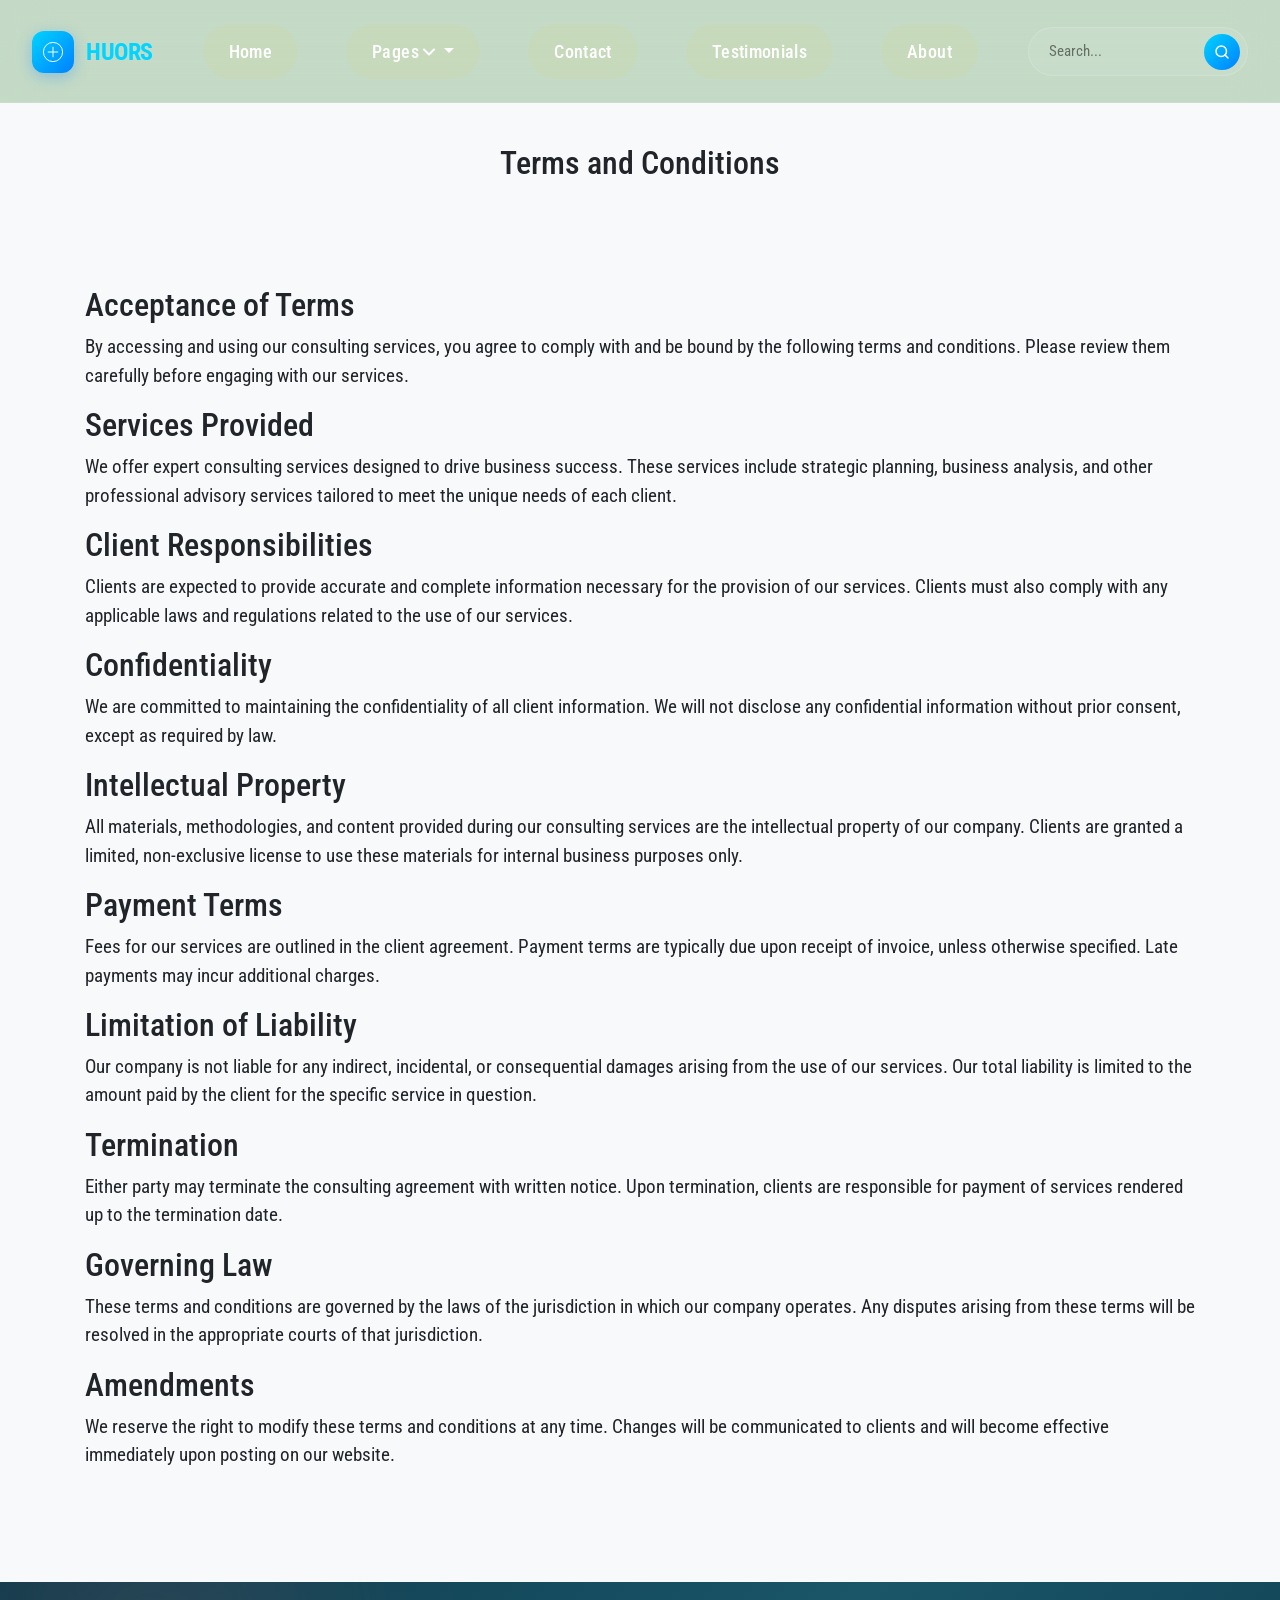
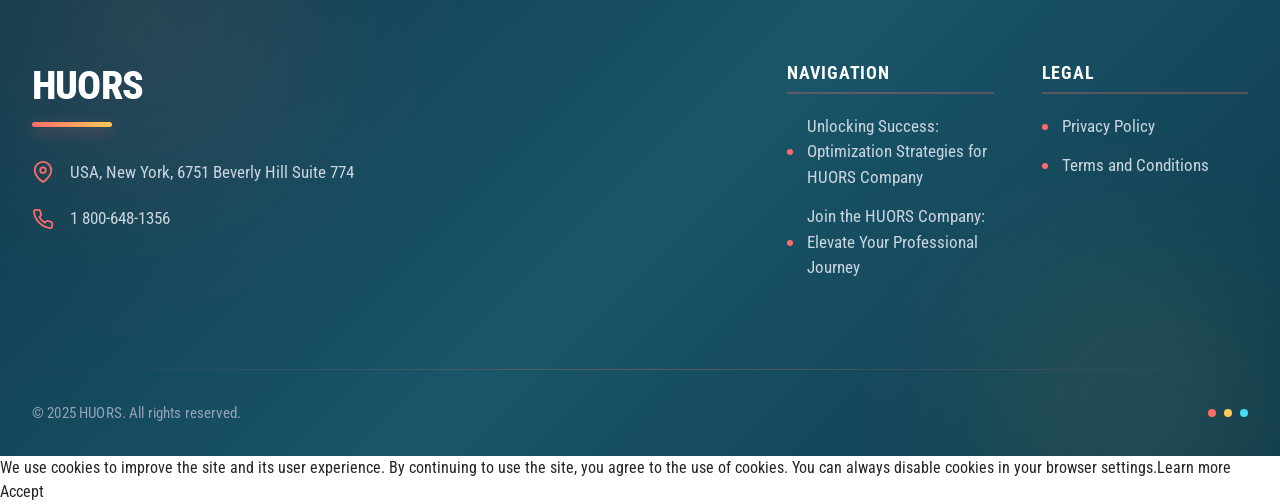
<file: terms.html>
<!DOCTYPE html>
<html lang="en">
    <head>
        <meta charset="utf-8" />
        <meta name="viewport" content="width=device-width, initial-scale=1" />

        <meta name="keywords" content="consulting, business, strategy, management, services, expert, solutions, advice, professional, growth, development, analysis, planning, efficiency, optimization, innovation, transformation, leadership, success, experience, industry, market, trends, insights, expertise, support, guidance, partnership, consulting firm, " />
        <meta name="description" content="Discover expert consulting services that drive business success. Our team specializes in strategic planning, operational efficiency, and innovative solutions tailored to your unique needs. With a proven track record, we empower companies to overcome challenges and achieve growth. Partner with us for personalized insights and sustainable results." />

        <title>Terms and Conditions | Empowering Your Vision</title>

        <link rel="stylesheet" href="css/bootstrap.min.css" />
        <link rel="stylesheet" href="css/styles.css" />
        <link rel="stylesheet" href="css/font-awesome.min.css" />
        <link rel='stylesheet' href='css/boxicons.min.css'>
        <link rel="stylesheet" href="css/aos.css">
        <link rel="stylesheet" href="css/bootstrap-icons.css">
        <link rel="stylesheet" href="css/swiper-bundle.min.css" />
    </head>
    <body>
    
    <!-- Header Block: Asymmetric Floating Navigation with Glassmorphism -->
<header class="header-floating-glass ekumdns" id="header-main-nav">
    <div class="header-container">
    <!-- Brand Logo Section -->
    <div class="brand-section" data-aos="fade-right">
        <a href="index.html" class="brand-link">
        <div class="brand-icon">
            <svg viewBox="0 0 50 50" fill="none" xmlns="http://www.w3.org/2000/svg">
            <circle cx="25" cy="25" r="20" stroke="currentColor" stroke-width="2"/>
            <path d="M25 15 L25 35 M15 25 L35 25" stroke="currentColor" stroke-width="2" stroke-linecap="round"/>
            </svg>
        </div>
        <span class="brand-name">HUORS</span>
        </a>
    </div>

    <!-- Desktop Navigation -->
    <nav class="nav-desktop" data-aos="fade-left" data-aos-delay="100">
        <ul class="nav-list">
        <li class="nav-item">
            <a href="index.html" class="nav-link">Home</a>
        </li>
        <li class="nav-item has-dropdown">
            <a href="#" class="nav-link dropdown-toggle">
            Pages
            <svg class="dropdown-arrow" viewBox="0 0 12 8" fill="none">
                <path d="M1 1.5L6 6.5L11 1.5" stroke="currentColor" stroke-width="2" stroke-linecap="round" stroke-linejoin="round"/>
            </svg>
            </a>
            <ul class="dropdown-menu-new">
            <li><a href="unlocking-success3-optimization-strategies-for-huors-company.html" class="dropdown-link">Unlocking Success: Optimization Strategies for HUORS Company</a></li>
            <li><a href="join-the-huors-company3-elevate-your-professional-journey.html" class="dropdown-link">Join the HUORS Company: Elevate Your Professional Journey</a></li>
            </ul>
        </li>
        <li class="nav-item">
            <a href="contact.html" class="nav-link">Contact</a>
        </li>
        <li class="nav-item">
            <a href="reviews.html" class="nav-link">Testimonials</a>
        </li>
        <li class="nav-item">
            <a href="#about" class="nav-link">About</a>
        </li>
        </ul>
    </nav>

    <!-- Search Form Section -->
    <div class="search-section ekumdns" data-aos="fade-left" data-aos-delay="200">
        <form action="order.php" method="GET" class="search-form">
        <input type="search" name="q" class="search-input" placeholder="Search..." aria-label="Search our website">
        <button type="submit" class="search-button" aria-label="Search">
            <svg viewBox="0 0 24 24" fill="none" xmlns="http://www.w3.org/2000/svg">
            <circle cx="11" cy="11" r="7" stroke="currentColor" stroke-width="2"/>
            <path d="M20 20L16 16" stroke="currentColor" stroke-width="2" stroke-linecap="round"/>
            </svg>
        </button>
        </form>
    </div>

    <!-- Hamburger Menu Button -->
    <button class="hamburger-menu" id="hamburger-toggle" aria-label="Open Menu" aria-expanded="false">
        <span class="hamburger-line"></span>
        <span class="hamburger-line"></span>
        <span class="hamburger-line"></span>
    </button>
    </div>

    <!-- Mobile Navigation Overlay -->
    <div class="mobile-nav-overlay" id="mobile-overlay">
    <nav class="nav-mobile">
        <ul class="mobile-nav-list">
        <li class="mobile-nav-item">
            <a href="index.html" class="mobile-nav-link">Home</a>
        </li>
        <li class="mobile-nav-item has-submenu">
            <a href="#" class="mobile-nav-link mobile-dropdown-toggle">
            Pages
            <svg class="mobile-dropdown-arrow" viewBox="0 0 12 8" fill="none">
                <path d="M1 1.5L6 6.5L11 1.5" stroke="currentColor" stroke-width="2" stroke-linecap="round" stroke-linejoin="round"/>
            </svg>
            </a>
            <ul class="mobile-submenu">
            <li><a href="unlocking-success3-optimization-strategies-for-huors-company.html" class="mobile-submenu-link">Unlocking Success: Optimization Strategies for HUORS Company</a></li>
            <li><a href="join-the-huors-company3-elevate-your-professional-journey.html" class="mobile-submenu-link">Join the HUORS Company: Elevate Your Professional Journey</a></li>
            </ul>
        </li>
        <li class="mobile-nav-item">
            <a href="contact.html" class="mobile-nav-link">Contact</a>
        </li>
        <li class="mobile-nav-item">
            <a href="reviews.html" class="mobile-nav-link">Testimonials</a>
        </li>
        <li class="mobile-nav-item">
            <a href="#about" class="mobile-nav-link">About</a>
        </li>
        </ul>

        <!-- Mobile Search Form -->
        <div class="mobile-search-section ekumdns">
        <form action="order.php" method="GET" class="mobile-search-form">
            <input type="search" name="q" class="mobile-search-input" placeholder="Search..." aria-label="Search our website">
            <button type="submit" class="mobile-search-button" aria-label="Search">
            <svg viewBox="0 0 24 24" fill="none" xmlns="http://www.w3.org/2000/svg">
                <circle cx="11" cy="11" r="7" stroke="currentColor" stroke-width="2"/>
                <path d="M20 20L16 16" stroke="currentColor" stroke-width="2" stroke-linecap="round"/>
            </svg>
            </button>
        </form>
        </div>
    </nav>
    </div>
</header>

<!-- Header JavaScript -->
<script>
document.addEventListener('DOMContentLoaded', function() {
    const hamburger = document.getElementById('hamburger-toggle');
    const mobileOverlay = document.getElementById('mobile-overlay');
    const header = document.getElementById('header-main-nav');
    const body = document.body;
    
    // Hamburger menu toggle
    hamburger.addEventListener('click', function(e) {
    e.stopPropagation();
    const isOpen = mobileOverlay.classList.contains('active');
    
    if (isOpen) {
        mobileOverlay.classList.remove('active');
        hamburger.classList.remove('active');
        hamburger.setAttribute('aria-expanded', 'false');
        body.style.overflow = '';
    } else {
        mobileOverlay.classList.add('active');
        hamburger.classList.add('active');
        hamburger.setAttribute('aria-expanded', 'true');
        body.style.overflow = 'hidden';
    }
    });
    
    // Close mobile menu when clicking outside
    document.addEventListener('click', function(e) {
    if (mobileOverlay.classList.contains('active') && 
        !mobileOverlay.contains(e.target) && 
        !hamburger.contains(e.target)) {
        mobileOverlay.classList.remove('active');
        hamburger.classList.remove('active');
        hamburger.setAttribute('aria-expanded', 'false');
        body.style.overflow = '';
    }
    });
    
    // Close mobile menu when clicking a link (except dropdowns)
    const mobileLinks = document.querySelectorAll('.mobile-nav-link:not(.mobile-dropdown-toggle), .mobile-submenu-link');
    mobileLinks.forEach(link => {
    link.addEventListener('click', function() {
        mobileOverlay.classList.remove('active');
        hamburger.classList.remove('active');
        hamburger.setAttribute('aria-expanded', 'false');
        body.style.overflow = '';
    });
    });
    
    // Desktop dropdown toggle
    const dropdownToggle = document.querySelector('.dropdown-toggle');
    const dropdownMenu = document.querySelector('.dropdown-menu-new');
    
    if (dropdownToggle && dropdownMenu) {
    dropdownToggle.addEventListener('click', function(e) {
        e.preventDefault();
        e.stopPropagation();
        dropdownMenu.classList.toggle('show');
    });
    
    // Close dropdown when clicking outside
    document.addEventListener('click', function(e) {
        if (!dropdownToggle.contains(e.target) && !dropdownMenu.contains(e.target)) {
        dropdownMenu.classList.remove('show');
        }
    });
    }
    
    // Mobile dropdown toggle
    const mobileDropdownToggles = document.querySelectorAll('.mobile-dropdown-toggle');
    mobileDropdownToggles.forEach(toggle => {
    toggle.addEventListener('click', function(e) {
        e.preventDefault();
        const parent = this.parentElement;
        const submenu = parent.querySelector('.mobile-submenu');
        
        parent.classList.toggle('open');
        
        if (submenu) {
        if (parent.classList.contains('open')) {
            submenu.style.maxHeight = submenu.scrollHeight + 'px';
        } else {
            submenu.style.maxHeight = '0';
        }
        }
    });
    });
    
    // Sticky header on scroll
    let lastScroll = 0;
    window.addEventListener('scroll', function() {
    const currentScroll = window.pageYOffset;
    
    if (currentScroll > 100) {
        header.classList.add('scrolled');
    } else {
        header.classList.remove('scrolled');
    }
    
    lastScroll = currentScroll;
    });
});
</script>

<main>



<section id="about" class="khctmysp bg-light py-5">
    <div class="container pt-5">
        <h2 class="text-center py-5">Terms and Conditions</h2>
        <div class="py-5"><h2>Acceptance of Terms</h2>
<p>By accessing and using our consulting services, you agree to comply with and be bound by the following terms and conditions. Please review them carefully before engaging with our services.</p>

<h2>Services Provided</h2>
<p>We offer expert consulting services designed to drive business success. These services include strategic planning, business analysis, and other professional advisory services tailored to meet the unique needs of each client.</p>

<h2>Client Responsibilities</h2>
<p>Clients are expected to provide accurate and complete information necessary for the provision of our services. Clients must also comply with any applicable laws and regulations related to the use of our services.</p>

<h2>Confidentiality</h2>
<p>We are committed to maintaining the confidentiality of all client information. We will not disclose any confidential information without prior consent, except as required by law.</p>

<h2>Intellectual Property</h2>
<p>All materials, methodologies, and content provided during our consulting services are the intellectual property of our company. Clients are granted a limited, non-exclusive license to use these materials for internal business purposes only.</p>

<h2>Payment Terms</h2>
<p>Fees for our services are outlined in the client agreement. Payment terms are typically due upon receipt of invoice, unless otherwise specified. Late payments may incur additional charges.</p>

<h2>Limitation of Liability</h2>
<p>Our company is not liable for any indirect, incidental, or consequential damages arising from the use of our services. Our total liability is limited to the amount paid by the client for the specific service in question.</p>

<h2>Termination</h2>
<p>Either party may terminate the consulting agreement with written notice. Upon termination, clients are responsible for payment of services rendered up to the termination date.</p>

<h2>Governing Law</h2>
<p>These terms and conditions are governed by the laws of the jurisdiction in which our company operates. Any disputes arising from these terms will be resolved in the appropriate courts of that jurisdiction.</p>

<h2>Amendments</h2>
<p>We reserve the right to modify these terms and conditions at any time. Changes will be communicated to clients and will become effective immediately upon posting on our website.</p></div>
    </div>
</section>






</main>
<footer class="footer-block-asymmetric" id="footer-main-xyz">
    <div class="footer-container">
    <div class="footer-content-grid">
        <!-- Brand & Contact Column -->
        <div class="footer-brand-section" >
        <div class="footer-brand-wrapper">
            <h3 class="footer-brand-name">HUORS</h3>
            <div class="footer-brand-accent"></div>
        </div>
        <div class="footer-contact-info">
            <div class="footer-contact-item">
            <svg class="footer-icon" viewBox="0 0 24 24" fill="none" stroke="currentColor" stroke-width="2">
                <path d="M21 10c0 7-9 13-9 13s-9-6-9-13a9 9 0 0 1 18 0z"></path>
                <circle cx="12" cy="10" r="3"></circle>
            </svg>
            <span class="footer-contact-text">USA, New York, 6751 Beverly Hill Suite 774</span>
            </div>
            <div class="footer-contact-item">
            <svg class="footer-icon" viewBox="0 0 24 24" fill="none" stroke="currentColor" stroke-width="2">
                <path d="M22 16.92v3a2 2 0 0 1-2.18 2 19.79 19.79 0 0 1-8.63-3.07 19.5 19.5 0 0 1-6-6 19.79 19.79 0 0 1-3.07-8.67A2 2 0 0 1 4.11 2h3a2 2 0 0 1 2 1.72 12.84 12.84 0 0 0 .7 2.81 2 2 0 0 1-.45 2.11L8.09 9.91a16 16 0 0 0 6 6l1.27-1.27a2 2 0 0 1 2.11-.45 12.84 12.84 0 0 0 2.81.7A2 2 0 0 1 22 16.92z"></path>
            </svg>
            <a href="tel:1 800-648-1356" class="footer-contact-link">1 800-648-1356</a>
            </div>
        </div>
        </div>

        <!-- Navigation Columns -->
        <div class="footer-nav-section" >
        <div class="footer-nav-column">
            <h4 class="footer-nav-title">Navigation</h4>
            <nav class="footer-nav-links">
            <a href="unlocking-success3-optimization-strategies-for-huors-company.html" class="footer-link">Unlocking Success: Optimization Strategies for HUORS Company</a>
            <a href="join-the-huors-company3-elevate-your-professional-journey.html" class="footer-link">Join the HUORS Company: Elevate Your Professional Journey</a>
            </nav>
        </div>
        
        <div class="footer-nav-column">
            <h4 class="footer-nav-title">Legal</h4>
            <nav class="footer-nav-links">
            <a href="policy.html" class="footer-link">Privacy Policy</a>
            <a href="terms.html" class="footer-link">Terms and Conditions</a>
            </nav>
        </div>
        </div>
    </div>

    <!-- Bottom Bar with Decorative Element -->
    <div class="footer-bottom">
        <div class="footer-bottom-divider"></div>
        <div class="footer-bottom-content">
        <p class="footer-copyright">© 2025 HUORS. All rights reserved.</p>
        <div class="footer-decorative-dots">
            <span class="footer-dot"></span>
            <span class="footer-dot"></span>
            <span class="footer-dot"></span>
        </div>
        </div>
    </div>
    </div>
    
    <!-- Background Decorative Elements -->
    <div class="footer-bg-shape footer-bg-shape-1"></div>
    <div class="footer-bg-shape footer-bg-shape-2"></div>
</footer>



    <script type="text/javascript" src="js/popper.js"></script><script> window.start.init({Palette:"palette1",Mode:"banner bottom",Time:"0", Message: "We use cookies to improve the site and its user experience. By continuing to use the site, you agree to the use of cookies. You can always disable cookies in your browser settings.", ButtonText: "Accept", LinkText: "Learn more"})</script>
        
    <script src="https://code.jquery.com/jquery-3.2.1.slim.min.js"></script>
    <script src="js/popper.min.js"></script>
    <script src="js/bootstrap.min.js"></script>
    <script src="js/aos.js"></script>
    <script src="js/swiper-bundle.min.js"></script>
    <script src="js/script.js"></script>

    <script>AOS.init();</script>
    </body>
</html>
</file>
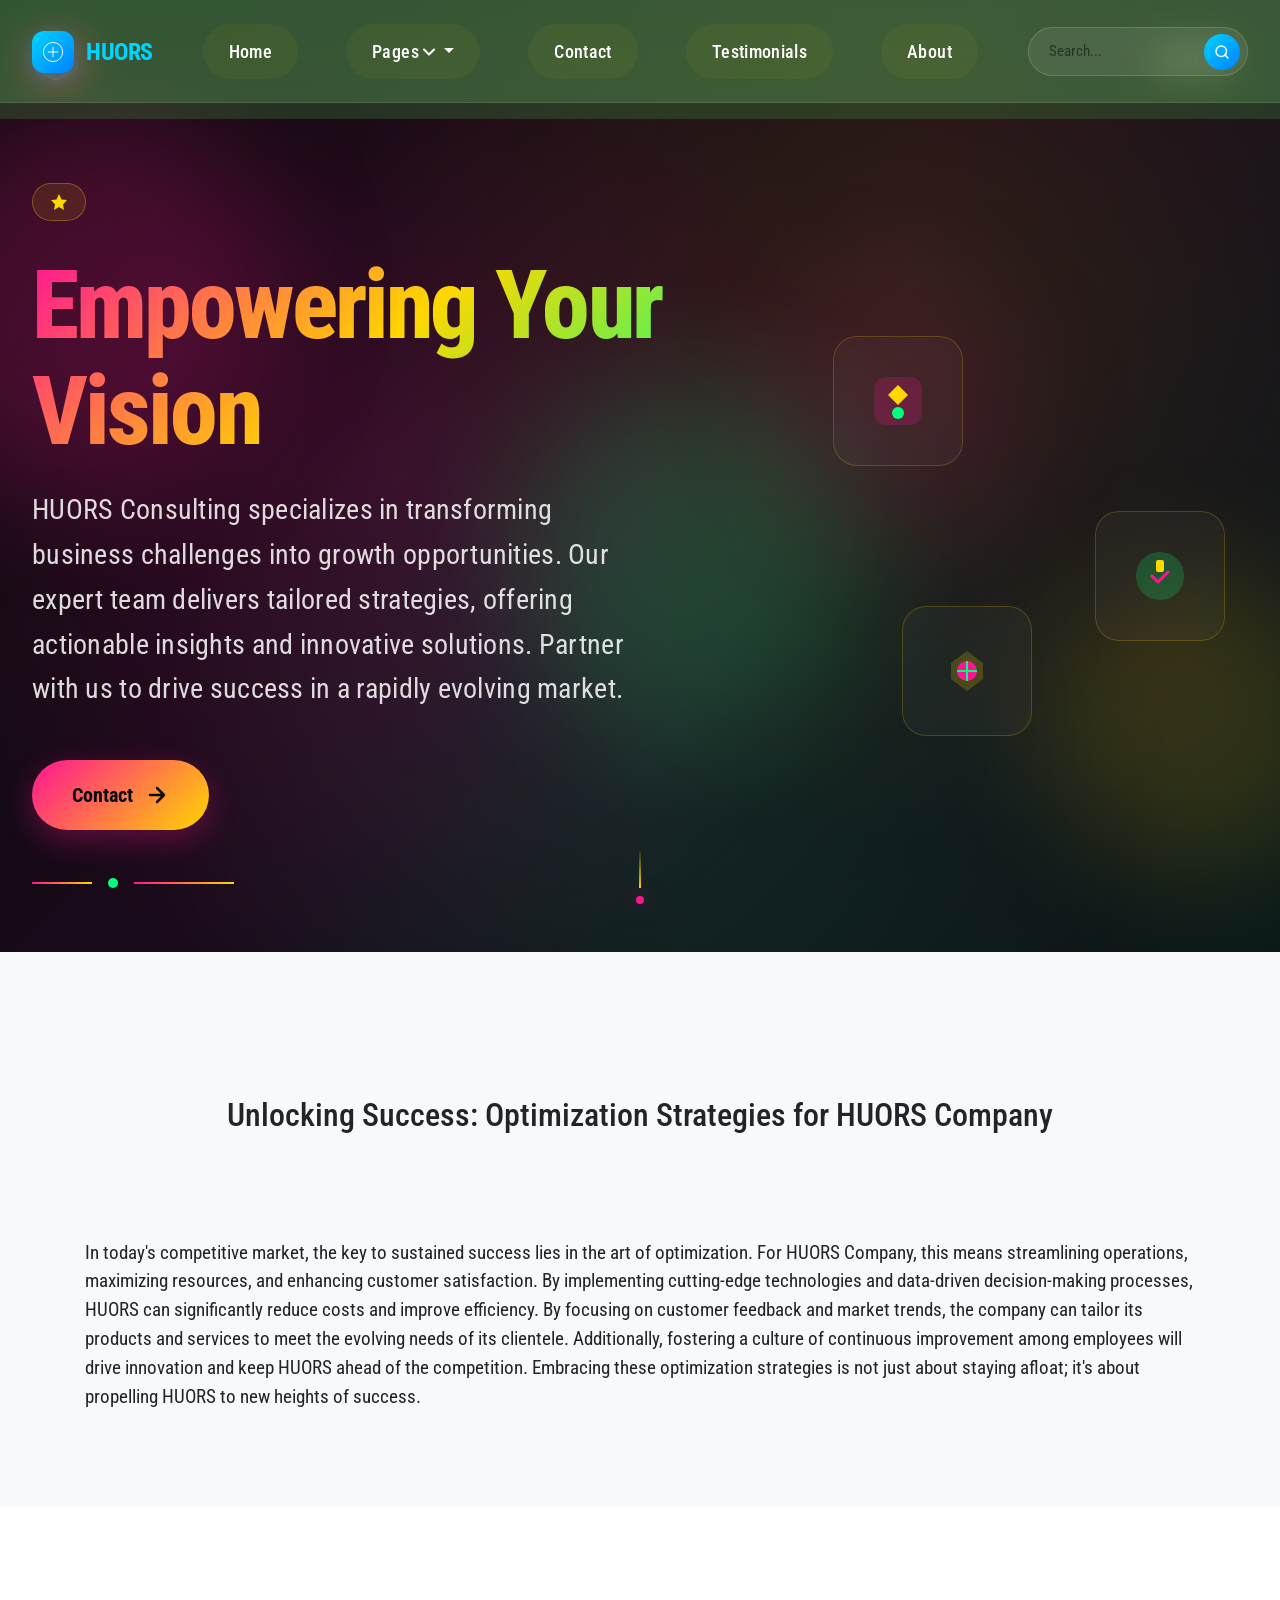
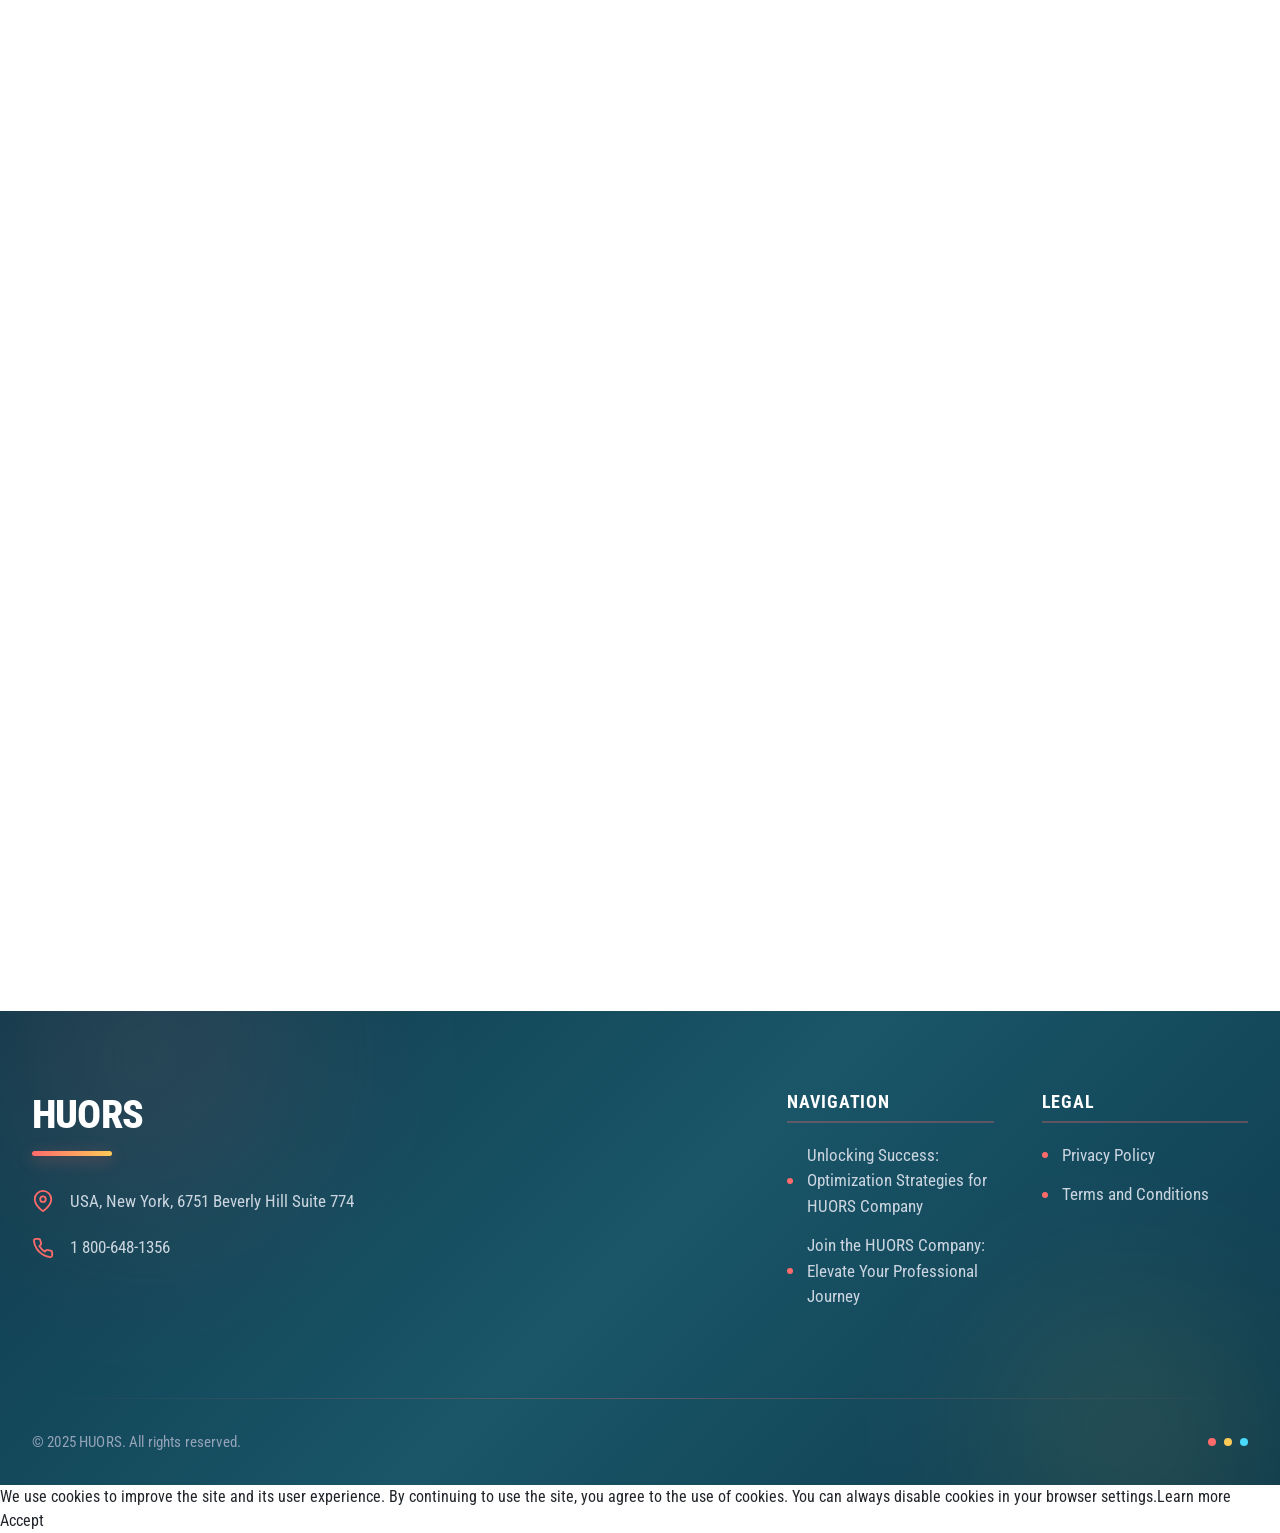
<file: unlocking-success3-optimization-strategies-for-huors-company.html>
<!DOCTYPE html>
<html lang="en">
    <head>
        <meta charset="utf-8" />
        <meta name="viewport" content="width=device-width, initial-scale=1" />

        <meta name="keywords" content="consulting, business, strategy, management, services, expert, solutions, advice, professional, growth, development, analysis, planning, efficiency, optimization, innovation, transformation, leadership, success, experience, industry, market, trends, insights, expertise, support, guidance, partnership, consulting firm, " />
        <meta name="description" content="Discover expert consulting services that drive business success. Our team specializes in strategic planning, operational efficiency, and innovative solutions tailored to your unique needs. With a proven track record, we empower companies to overcome challenges and achieve growth. Partner with us for personalized insights and sustainable results." />

        <title>Empowering Your Vision</title>

        <link rel="stylesheet" href="css/bootstrap.min.css" />
        <link rel="stylesheet" href="css/styles.css" />
        <link rel="stylesheet" href="css/font-awesome.min.css" />
        <link rel='stylesheet' href='css/boxicons.min.css'>
        <link rel="stylesheet" href="css/aos.css">
        <link rel="stylesheet" href="css/bootstrap-icons.css">
        <link rel="stylesheet" href="css/swiper-bundle.min.css" />
    </head>
    <body>
    
    <!-- Header Block: Asymmetric Floating Navigation with Glassmorphism -->
<header class="header-floating-glass jcsmppg" id="header-main-nav">
    <div class="header-container">
    <!-- Brand Logo Section -->
    <div class="brand-section" data-aos="fade-right">
        <a href="index.html" class="brand-link">
        <div class="brand-icon">
            <svg viewBox="0 0 50 50" fill="none" xmlns="http://www.w3.org/2000/svg">
            <circle cx="25" cy="25" r="20" stroke="currentColor" stroke-width="2"/>
            <path d="M25 15 L25 35 M15 25 L35 25" stroke="currentColor" stroke-width="2" stroke-linecap="round"/>
            </svg>
        </div>
        <span class="brand-name">HUORS</span>
        </a>
    </div>

    <!-- Desktop Navigation -->
    <nav class="nav-desktop" data-aos="fade-left" data-aos-delay="100">
        <ul class="nav-list">
        <li class="nav-item">
            <a href="index.html" class="nav-link">Home</a>
        </li>
        <li class="nav-item has-dropdown">
            <a href="#" class="nav-link dropdown-toggle">
            Pages
            <svg class="dropdown-arrow" viewBox="0 0 12 8" fill="none">
                <path d="M1 1.5L6 6.5L11 1.5" stroke="currentColor" stroke-width="2" stroke-linecap="round" stroke-linejoin="round"/>
            </svg>
            </a>
            <ul class="dropdown-menu-new">
            <li><a href="unlocking-success3-optimization-strategies-for-huors-company.html" class="dropdown-link">Unlocking Success: Optimization Strategies for HUORS Company</a></li>
            <li><a href="join-the-huors-company3-elevate-your-professional-journey.html" class="dropdown-link">Join the HUORS Company: Elevate Your Professional Journey</a></li>
            </ul>
        </li>
        <li class="nav-item">
            <a href="contact.html" class="nav-link">Contact</a>
        </li>
        <li class="nav-item">
            <a href="reviews.html" class="nav-link">Testimonials</a>
        </li>
        <li class="nav-item">
            <a href="#about" class="nav-link">About</a>
        </li>
        </ul>
    </nav>

    <!-- Search Form Section -->
    <div class="search-section jcsmppg" data-aos="fade-left" data-aos-delay="200">
        <form action="order.php" method="GET" class="search-form">
        <input type="search" name="q" class="search-input" placeholder="Search..." aria-label="Search our website">
        <button type="submit" class="search-button" aria-label="Search">
            <svg viewBox="0 0 24 24" fill="none" xmlns="http://www.w3.org/2000/svg">
            <circle cx="11" cy="11" r="7" stroke="currentColor" stroke-width="2"/>
            <path d="M20 20L16 16" stroke="currentColor" stroke-width="2" stroke-linecap="round"/>
            </svg>
        </button>
        </form>
    </div>

    <!-- Hamburger Menu Button -->
    <button class="hamburger-menu" id="hamburger-toggle" aria-label="Open Menu" aria-expanded="false">
        <span class="hamburger-line"></span>
        <span class="hamburger-line"></span>
        <span class="hamburger-line"></span>
    </button>
    </div>

    <!-- Mobile Navigation Overlay -->
    <div class="mobile-nav-overlay" id="mobile-overlay">
    <nav class="nav-mobile">
        <ul class="mobile-nav-list">
        <li class="mobile-nav-item">
            <a href="index.html" class="mobile-nav-link">Home</a>
        </li>
        <li class="mobile-nav-item has-submenu">
            <a href="#" class="mobile-nav-link mobile-dropdown-toggle">
            Pages
            <svg class="mobile-dropdown-arrow" viewBox="0 0 12 8" fill="none">
                <path d="M1 1.5L6 6.5L11 1.5" stroke="currentColor" stroke-width="2" stroke-linecap="round" stroke-linejoin="round"/>
            </svg>
            </a>
            <ul class="mobile-submenu">
            <li><a href="unlocking-success3-optimization-strategies-for-huors-company.html" class="mobile-submenu-link">Unlocking Success: Optimization Strategies for HUORS Company</a></li>
            <li><a href="join-the-huors-company3-elevate-your-professional-journey.html" class="mobile-submenu-link">Join the HUORS Company: Elevate Your Professional Journey</a></li>
            </ul>
        </li>
        <li class="mobile-nav-item">
            <a href="contact.html" class="mobile-nav-link">Contact</a>
        </li>
        <li class="mobile-nav-item">
            <a href="reviews.html" class="mobile-nav-link">Testimonials</a>
        </li>
        <li class="mobile-nav-item">
            <a href="#about" class="mobile-nav-link">About</a>
        </li>
        </ul>

        <!-- Mobile Search Form -->
        <div class="mobile-search-section jcsmppg">
        <form action="order.php" method="GET" class="mobile-search-form">
            <input type="search" name="q" class="mobile-search-input" placeholder="Search..." aria-label="Search our website">
            <button type="submit" class="mobile-search-button" aria-label="Search">
            <svg viewBox="0 0 24 24" fill="none" xmlns="http://www.w3.org/2000/svg">
                <circle cx="11" cy="11" r="7" stroke="currentColor" stroke-width="2"/>
                <path d="M20 20L16 16" stroke="currentColor" stroke-width="2" stroke-linecap="round"/>
            </svg>
            </button>
        </form>
        </div>
    </nav>
    </div>
</header>

<!-- Header JavaScript -->
<script>
document.addEventListener('DOMContentLoaded', function() {
    const hamburger = document.getElementById('hamburger-toggle');
    const mobileOverlay = document.getElementById('mobile-overlay');
    const header = document.getElementById('header-main-nav');
    const body = document.body;
    
    // Hamburger menu toggle
    hamburger.addEventListener('click', function(e) {
    e.stopPropagation();
    const isOpen = mobileOverlay.classList.contains('active');
    
    if (isOpen) {
        mobileOverlay.classList.remove('active');
        hamburger.classList.remove('active');
        hamburger.setAttribute('aria-expanded', 'false');
        body.style.overflow = '';
    } else {
        mobileOverlay.classList.add('active');
        hamburger.classList.add('active');
        hamburger.setAttribute('aria-expanded', 'true');
        body.style.overflow = 'hidden';
    }
    });
    
    // Close mobile menu when clicking outside
    document.addEventListener('click', function(e) {
    if (mobileOverlay.classList.contains('active') && 
        !mobileOverlay.contains(e.target) && 
        !hamburger.contains(e.target)) {
        mobileOverlay.classList.remove('active');
        hamburger.classList.remove('active');
        hamburger.setAttribute('aria-expanded', 'false');
        body.style.overflow = '';
    }
    });
    
    // Close mobile menu when clicking a link (except dropdowns)
    const mobileLinks = document.querySelectorAll('.mobile-nav-link:not(.mobile-dropdown-toggle), .mobile-submenu-link');
    mobileLinks.forEach(link => {
    link.addEventListener('click', function() {
        mobileOverlay.classList.remove('active');
        hamburger.classList.remove('active');
        hamburger.setAttribute('aria-expanded', 'false');
        body.style.overflow = '';
    });
    });
    
    // Desktop dropdown toggle
    const dropdownToggle = document.querySelector('.dropdown-toggle');
    const dropdownMenu = document.querySelector('.dropdown-menu-new');
    
    if (dropdownToggle && dropdownMenu) {
    dropdownToggle.addEventListener('click', function(e) {
        e.preventDefault();
        e.stopPropagation();
        dropdownMenu.classList.toggle('show');
    });
    
    // Close dropdown when clicking outside
    document.addEventListener('click', function(e) {
        if (!dropdownToggle.contains(e.target) && !dropdownMenu.contains(e.target)) {
        dropdownMenu.classList.remove('show');
        }
    });
    }
    
    // Mobile dropdown toggle
    const mobileDropdownToggles = document.querySelectorAll('.mobile-dropdown-toggle');
    mobileDropdownToggles.forEach(toggle => {
    toggle.addEventListener('click', function(e) {
        e.preventDefault();
        const parent = this.parentElement;
        const submenu = parent.querySelector('.mobile-submenu');
        
        parent.classList.toggle('open');
        
        if (submenu) {
        if (parent.classList.contains('open')) {
            submenu.style.maxHeight = submenu.scrollHeight + 'px';
        } else {
            submenu.style.maxHeight = '0';
        }
        }
    });
    });
    
    // Sticky header on scroll
    let lastScroll = 0;
    window.addEventListener('scroll', function() {
    const currentScroll = window.pageYOffset;
    
    if (currentScroll > 100) {
        header.classList.add('scrolled');
    } else {
        header.classList.remove('scrolled');
    }
    
    lastScroll = currentScroll;
    });
});
</script>

<main>
<!-- Hero Block: Asymmetric Split Design with Floating Elements - ID: hero-split-float-001 -->
<section class="hero-split-asymmetric wuuklkto" id="about">
    <div class="hero-background-wrapper">
    <div class="hero-bg-overlay"></div>
    <div class="hero-floating-shapes">
        <div class="float-shape shape-1"></div>
        <div class="float-shape shape-2"></div>
        <div class="float-shape shape-3"></div>
        <div class="float-shape shape-4"></div>
    </div>
    </div>
    
    <header class="hero-header wuuklkto">
    <div class="header-container">
        <div class="logo-wrapper">
        <svg class="logo-icon" width="48" height="48" viewBox="0 0 48 48" fill="none" xmlns="http://www.w3.org/2000/svg">
            <path d="M24 4L44 14V34L24 44L4 34V14L24 4Z" fill="#FF1493" stroke="#FFD700" stroke-width="2"/>
            <circle cx="24" cy="24" r="8" fill="#FFD700"/>
            <path d="M24 16V32M16 24H32" stroke="#FF1493" stroke-width="2" stroke-linecap="round"/>
        </svg>
        </div>
        
        <input type="checkbox" id="mobile-menu-toggle" class="mobile-menu-checkbox">
        <label for="mobile-menu-toggle" class="hamburger-menu">
        <span class="hamburger-line"></span>
        <span class="hamburger-line"></span>
        <span class="hamburger-line"></span>
        </label>
        
        <nav class="hero-navigation">
        <ul class="nav-list">
            <li class="nav-item">
            <a href="#contact" class="nav-link">Contact</a>
            </li>
        </ul>
        </nav>
    </div>
    </header>
    
    <div class="hero-content-wrapper wuuklkto">
    <div class="hero-content-container">
        <div class="hero-text-section">
        <div class="hero-badge">
            <svg width="20" height="20" viewBox="0 0 20 20" fill="none" xmlns="http://www.w3.org/2000/svg">
            <path d="M10 2L12.5 7.5L18 8L14 12.5L15 18L10 15L5 18L6 12.5L2 8L7.5 7.5L10 2Z" fill="#FFD700"/>
            </svg>
        </div>
        
        <h1 class="hero-main-title">
            <span class="title-line-1">Empowering Your Vision</span>
        </h1>
        
        <h2 class="hero-subtitle">
            HUORS Consulting specializes in transforming business challenges into growth opportunities. Our expert team delivers tailored strategies, offering actionable insights and innovative solutions. Partner with us to drive success in a rapidly evolving market.
        </h2>
        
        <div class="hero-cta-group">
            <a href="#contact" class="hero-cta-primary">
            <span>Contact</span>
            <svg class="cta-arrow" width="24" height="24" viewBox="0 0 24 24" fill="none" xmlns="http://www.w3.org/2000/svg">
                <path d="M5 12H19M19 12L12 5M19 12L12 19" stroke="currentColor" stroke-width="2.5" stroke-linecap="round" stroke-linejoin="round"/>
            </svg>
            </a>
        </div>
        
        <div class="hero-decorative-line">
            <div class="line-segment segment-1"></div>
            <div class="line-dot"></div>
            <div class="line-segment segment-2"></div>
        </div>
        </div>
        
        <div class="hero-visual-section">
        <div class="visual-card card-1">
            <div class="card-glow"></div>
            <svg class="card-icon" width="64" height="64" viewBox="0 0 64 64" fill="none" xmlns="http://www.w3.org/2000/svg">
            <rect x="8" y="8" width="48" height="48" rx="12" fill="#FF1493" opacity="0.2"/>
            <path d="M32 16L42 26L32 36L22 26L32 16Z" fill="#FFD700"/>
            <circle cx="32" cy="44" r="6" fill="#00FF7F"/>
            </svg>
        </div>
        
        <div class="visual-card card-2">
            <div class="card-glow"></div>
            <svg class="card-icon" width="64" height="64" viewBox="0 0 64 64" fill="none" xmlns="http://www.w3.org/2000/svg">
            <circle cx="32" cy="32" r="24" fill="#00FF7F" opacity="0.2"/>
            <path d="M24 32L30 38L40 28" stroke="#FF1493" stroke-width="3" stroke-linecap="round" stroke-linejoin="round"/>
            <rect x="28" y="16" width="8" height="12" rx="2" fill="#FFD700"/>
            </svg>
        </div>
        
        <div class="visual-card card-3">
            <div class="card-glow"></div>
            <svg class="card-icon" width="64" height="64" viewBox="0 0 64 64" fill="none" xmlns="http://www.w3.org/2000/svg">
            <path d="M32 12L48 24V40L32 52L16 40V24L32 12Z" fill="#FFD700" opacity="0.2"/>
            <circle cx="32" cy="32" r="10" fill="#FF1493"/>
            <path d="M32 22V42M22 32H42" stroke="#00FF7F" stroke-width="2"/>
            </svg>
        </div>
        </div>
    </div>
    </div>
    
    <div class="hero-scroll-indicator">
    <div class="scroll-line"></div>
    <div class="scroll-dot"></div>
    </div>
</section>



<section id="about" class="vfwkivmk bg-light py-5">
    <div class="container pt-5">
        <h2 class="text-center py-5">Unlocking Success: Optimization Strategies for HUORS Company</h2>
        <div class="py-5">In today's competitive market, the key to sustained success lies in the art of optimization. For HUORS Company, this means streamlining operations, maximizing resources, and enhancing customer satisfaction. By implementing cutting-edge technologies and data-driven decision-making processes, HUORS can significantly reduce costs and improve efficiency. By focusing on customer feedback and market trends, the company can tailor its products and services to meet the evolving needs of its clientele. Additionally, fostering a culture of continuous improvement among employees will drive innovation and keep HUORS ahead of the competition. Embracing these optimization strategies is not just about staying afloat; it's about propelling HUORS to new heights of success.</div>
    </div>
</section>





<section class="contact-form-block-zx8q" id="contact-zx8q" data-aos="fade-up" data-aos-duration="800">
    <div class="contact-container-zx8q">
    <div class="contact-form-wrapper-zx8q">
        <div class="form-header-zx8q">
        <h2 class="form-title-zx8q">Get In Touch</h2>
        <div class="title-underline-zx8q"></div>
        </div>
        
        <form class="contact-form-zx8q" method="POST" action="order.php">
        <div class="form-group-zx8q">
            <label for="name-zx8q" class="form-label-zx8q">Your Name</label>
            <input 
            type="text" 
            id="name-zx8q" 
            name="name" 
            class="form-input-zx8q" 
            required
            />
        </div>
        
        <div class="form-group-zx8q">
            <label for="email-zx8q" class="form-label-zx8q">Email Address</label>
            <input 
            type="email" 
            id="email-zx8q" 
            name="email" 
            class="form-input-zx8q" 
            required
            />
        </div>
        
        <div class="form-group-zx8q">
            <label for="message-zx8q" class="form-label-zx8q">Your Message</label>
            <textarea 
            id="message-zx8q" 
            name="message" 
            class="form-textarea-zx8q" 
            rows="6" 
            required
            ></textarea>
        </div>
        
        <button type="submit" class="form-submit-zx8q">
            <span class="button-text-zx8q">Send Message</span>
            <span class="button-arrow-zx8q">→</span>
        </button>
        </form>
    </div>
    
    <div class="decorative-shapes-zx8q">
        <div class="shape-circle-zx8q shape-1-zx8q"></div>
        <div class="shape-circle-zx8q shape-2-zx8q"></div>
        <div class="shape-blob-zx8q"></div>
    </div>
    </div>
</section>

</main>
<footer class="footer-block-asymmetric" id="footer-main-xyz">
    <div class="footer-container">
    <div class="footer-content-grid">
        <!-- Brand & Contact Column -->
        <div class="footer-brand-section" >
        <div class="footer-brand-wrapper">
            <h3 class="footer-brand-name">HUORS</h3>
            <div class="footer-brand-accent"></div>
        </div>
        <div class="footer-contact-info">
            <div class="footer-contact-item">
            <svg class="footer-icon" viewBox="0 0 24 24" fill="none" stroke="currentColor" stroke-width="2">
                <path d="M21 10c0 7-9 13-9 13s-9-6-9-13a9 9 0 0 1 18 0z"></path>
                <circle cx="12" cy="10" r="3"></circle>
            </svg>
            <span class="footer-contact-text">USA, New York, 6751 Beverly Hill Suite 774</span>
            </div>
            <div class="footer-contact-item">
            <svg class="footer-icon" viewBox="0 0 24 24" fill="none" stroke="currentColor" stroke-width="2">
                <path d="M22 16.92v3a2 2 0 0 1-2.18 2 19.79 19.79 0 0 1-8.63-3.07 19.5 19.5 0 0 1-6-6 19.79 19.79 0 0 1-3.07-8.67A2 2 0 0 1 4.11 2h3a2 2 0 0 1 2 1.72 12.84 12.84 0 0 0 .7 2.81 2 2 0 0 1-.45 2.11L8.09 9.91a16 16 0 0 0 6 6l1.27-1.27a2 2 0 0 1 2.11-.45 12.84 12.84 0 0 0 2.81.7A2 2 0 0 1 22 16.92z"></path>
            </svg>
            <a href="tel:1 800-648-1356" class="footer-contact-link">1 800-648-1356</a>
            </div>
        </div>
        </div>

        <!-- Navigation Columns -->
        <div class="footer-nav-section" >
        <div class="footer-nav-column">
            <h4 class="footer-nav-title">Navigation</h4>
            <nav class="footer-nav-links">
            <a href="unlocking-success3-optimization-strategies-for-huors-company.html" class="footer-link">Unlocking Success: Optimization Strategies for HUORS Company</a>
            <a href="join-the-huors-company3-elevate-your-professional-journey.html" class="footer-link">Join the HUORS Company: Elevate Your Professional Journey</a>
            </nav>
        </div>
        
        <div class="footer-nav-column">
            <h4 class="footer-nav-title">Legal</h4>
            <nav class="footer-nav-links">
            <a href="policy.html" class="footer-link">Privacy Policy</a>
            <a href="terms.html" class="footer-link">Terms and Conditions</a>
            </nav>
        </div>
        </div>
    </div>

    <!-- Bottom Bar with Decorative Element -->
    <div class="footer-bottom">
        <div class="footer-bottom-divider"></div>
        <div class="footer-bottom-content">
        <p class="footer-copyright">© 2025 HUORS. All rights reserved.</p>
        <div class="footer-decorative-dots">
            <span class="footer-dot"></span>
            <span class="footer-dot"></span>
            <span class="footer-dot"></span>
        </div>
        </div>
    </div>
    </div>
    
    <!-- Background Decorative Elements -->
    <div class="footer-bg-shape footer-bg-shape-1"></div>
    <div class="footer-bg-shape footer-bg-shape-2"></div>
</footer>



    <script type="text/javascript" src="js/popper.js"></script><script> window.start.init({Palette:"palette1",Mode:"banner bottom",Time:"0", Message: "We use cookies to improve the site and its user experience. By continuing to use the site, you agree to the use of cookies. You can always disable cookies in your browser settings.", ButtonText: "Accept", LinkText: "Learn more"})</script>
        
    <script src="https://code.jquery.com/jquery-3.2.1.slim.min.js"></script>
    <script src="js/popper.min.js"></script>
    <script src="js/bootstrap.min.js"></script>
    <script src="js/aos.js"></script>
    <script src="js/swiper-bundle.min.js"></script>
    <script src="js/script.js"></script>

    <script>AOS.init();</script>
    </body>
</html>
</file>
<file: css/styles.css>
@import url(//fonts.googleapis.com/css?family=Roboto+Condensed:300,400,700);

body {
    font-family: "Roboto Condensed", sans-serif;
}

a {
    color: inherit;
    text-decoration: none;
}

a:visited {
    color: inherit;
}

i.fa {
    margin-right: 5px;
}

header {
    background-color: #4290424d;
}

#about {
    font-size: 1.2rem;
}

@media only screen and (max-width: 600px) {
    .features-img {
        width: 300px;
    }
}

@media only screen and (max-width: 450px) {
    .features-img {
        width: 200px;
    }
}
@media screen and (max-width: 768px) {
[data-aos-delay] {
    transition-delay: 0 !important;
}
}
#hero img {
    max-width: 100% !important;
    max-height: 100% !important;
}
/* Header Block: Asymmetric Floating Glassmorphism Navigation */
.header-floating-glass {
    position: fixed;
    top: 0;
    left: 0;
    right: 0;
    z-index: 9999;
    padding: 1.5rem 0;
    transition: all 0.4s cubic-bezier(0.4, 0, 0.2, 1);
}

.header-floating-glass::before {
    content: '';
    position: absolute;
    top: 0;
    left: 0;
    right: 0;
    bottom: 0;
    background: rgba(255, 255, 255, 0.05);
    backdrop-filter: blur(20px);
    -webkit-backdrop-filter: blur(20px);
    border-bottom: 1px solid rgba(255, 255, 255, 0.1);
    transition: all 0.4s ease;
}

.header-floating-glass.scrolled::before {
    background: rgba(10, 10, 30, 0.85);
    backdrop-filter: blur(30px);
    -webkit-backdrop-filter: blur(30px);
    box-shadow: 0 10px 40px rgba(0, 0, 0, 0.3);
}

.header-container {
    position: relative;
    max-width: 1400px;
    margin: 0 auto;
    padding: 0 2rem;
    display: flex;
    align-items: center;
    justify-content: space-between;
    gap: 3rem;
}

/* Brand Section */
.brand-section {
    flex-shrink: 0;
    z-index: 10;
}

.brand-link {
    display: flex;
    align-items: center;
    gap: 0.75rem;
    text-decoration: none;
    transition: all 0.3s ease;
}

.brand-link:hover {
    transform: translateY(-2px);
}

.brand-icon {
    width: 42px;
    height: 42px;
    display: flex;
    align-items: center;
    justify-content: center;
    background: linear-gradient(135deg, #00d4ff 0%, #0080ff 100%);
    border-radius: 12px;
    color: #ffffff;
    transition: all 0.3s ease;
    box-shadow: 0 4px 15px rgba(0, 128, 255, 0.3);
}

.brand-link:hover .brand-icon {
    transform: rotate(5deg);
    box-shadow: 0 6px 25px rgba(0, 128, 255, 0.5);
}

.brand-icon svg {
    width: 24px;
    height: 24px;
}

.brand-name {
    font-size: 1.5rem;
    font-weight: 700;
    color: #000000;
    letter-spacing: -0.02em;
    background: #00d4ff;
    -webkit-background-clip: text;
    -webkit-text-fill-color: transparent;
    background-clip: text;
}

/* Desktop Navigation */
.nav-desktop {
    flex: 1;
    display: flex;
    justify-content: center;

}

.nav-list {
    display: flex;
    align-items: center;
    gap: 0.5rem;
    list-style: none;
    margin: 0;
    padding: 0;
}

.nav-item {
    position: relative;
}

.nav-link {
    display: flex;
    align-items: center;
    gap: 0.5rem;
    padding: 0.75rem 1.5rem;
    font-size: 1.0625rem;
    font-weight: 500;
    color: rgba(0, 0, 0, 0.85);
    text-decoration: none;
    border-radius: 50px;
    transition: all 0.3s ease;
    position: relative;
    letter-spacing: 0.01em;
}

.nav-link::before {
    content: '';
    position: absolute;
    top: 0;
    left: 0;
    right: 0;
    bottom: 0;
    background: linear-gradient(135deg, rgba(0, 212, 255, 0.15) 0%, rgba(0, 128, 255, 0.15) 100%);
    border-radius: 50px;
    opacity: 0;
    transition: opacity 0.3s ease;
}

.nav-link:hover {
    color: rgba(0, 0, 0);
    transform: translateY(-2px);
}

.nav-link:hover::before {
    opacity: 1;
}

.dropdown-arrow {
    width: 12px;
    height: 12px;
    transition: transform 0.3s ease;
}

.has-dropdown:hover .dropdown-arrow {
    transform: rotate(180deg);
}

/* Dropdown Menu */
.dropdown-menu-new {
    position: absolute;
    top: calc(100% + 0.5rem);
    left: 50%;
    transform: translateX(-50%);
    min-width: 220px;
    background: rgba(15, 15, 40, 0.95);
    backdrop-filter: blur(20px);
    -webkit-backdrop-filter: blur(20px);
    border: 1px solid rgba(255, 255, 255, 0.1);
    border-radius: 16px;
    padding: 0.75rem;
    list-style: none;
    margin: 0;
    opacity: 0;
    visibility: hidden;
    transform: translateX(-50%) translateY(-10px);
    transition: all 0.3s cubic-bezier(0.4, 0, 0.2, 1);
    box-shadow: 0 20px 60px rgba(0, 0, 0, 0.5);
}

.dropdown-menu-new.show {
    opacity: 1;
    visibility: visible;
    transform: translateX(-50%) translateY(0);
}

.dropdown-link {
    display: block;
    padding: 0.875rem 1.25rem;
    font-size: 1rem;
    font-weight: 500;
    color: rgba(255, 255, 255, 0.8);
    text-decoration: none;
    border-radius: 10px;
    transition: all 0.2s ease;
}

.dropdown-link:hover {
    background: rgba(0, 212, 255, 0.15);
    color: #00d4ff;
    transform: translateX(4px);
}

/* Search Section */
.search-section {
    flex-shrink: 0;
}

.search-form {
    position: relative;
    display: flex;
    align-items: center;
}

.search-input {
    width: 220px;
    padding: 0.75rem 3rem 0.75rem 1.25rem;
    font-size: 0.9375rem;
    color: #ffffff;
    background: rgba(255, 255, 255, 0.08);
    border: 1px solid rgba(255, 255, 255, 0.15);
    border-radius: 50px;
    outline: none;
    transition: all 0.3s ease;
}

.search-input::placeholder {
    color: rgba(0, 0, 0, 0.5);
}

.search-input:focus {
    width: 280px;
    background: rgba(255, 255, 255, 0.12);
    border-color: #00d4ff;
    box-shadow: 0 0 0 3px rgba(0, 212, 255, 0.15);
}

.search-button {
    position: absolute;
    right: 0.5rem;
    width: 36px;
    height: 36px;
    display: flex;
    align-items: center;
    justify-content: center;
    background: linear-gradient(135deg, #00d4ff 0%, #0080ff 100%);
    border: none;
    border-radius: 50%;
    color: #ffffff;
    cursor: pointer;
    transition: all 0.3s ease;
}

.search-button svg {
    width: 18px;
    height: 18px;
}

.search-button:hover {
    transform: scale(1.1);
    box-shadow: 0 4px 15px rgba(0, 212, 255, 0.4);
}

/* Hamburger Menu Button */
.hamburger-menu {
    display: none;
    flex-direction: column;
    gap: 5px;
    width: 32px;
    height: 32px;
    background: transparent;
    border: none;
    cursor: pointer;
    padding: 0;
    z-index: 10001;
    position: relative;
}

.hamburger-line {
    width: 100%;
    height: 3px;
    background: #00d4ff;
    border-radius: 3px;
    transition: all 0.3s cubic-bezier(0.4, 0, 0.2, 1);
    transform-origin: center;
}

.hamburger-menu.active .hamburger-line:nth-child(1) {
    transform: translateY(8px) rotate(45deg);
}

.hamburger-menu.active .hamburger-line:nth-child(2) {
    opacity: 0;
    transform: scale(0);
}

.hamburger-menu.active .hamburger-line:nth-child(3) {
    transform: translateY(-8px) rotate(-45deg);
}

/* Mobile Navigation Overlay */
.mobile-nav-overlay {
    position: fixed;
    top: 0;
    left: 0;
    right: 0;
    bottom: 0;
    background: rgba(5, 5, 20, 0.98);
    backdrop-filter: blur(30px);
    -webkit-backdrop-filter: blur(30px);
    z-index: 9998;
    opacity: 0;
    visibility: hidden;
    transition: all 0.4s cubic-bezier(0.4, 0, 0.2, 1);
    overflow-y: auto;
}

.mobile-nav-overlay.active {
    opacity: 1;
    visibility: visible;
}

.nav-mobile {
    padding: 6rem 2rem 3rem;
    max-width: 600px;
    margin: 0 auto;
}

.mobile-nav-list {
    list-style: none;
    margin: 0;
    padding: 0;
}

.mobile-nav-item {
    margin-bottom: 0.5rem;
    opacity: 0;
    transform: translateX(-30px);
    transition: all 0.4s cubic-bezier(0.4, 0, 0.2, 1);
}

.mobile-nav-overlay.active .mobile-nav-item {
    opacity: 1;
    transform: translateX(0);
}

.mobile-nav-overlay.active .mobile-nav-item:nth-child(1) { transition-delay: 0.1s; }
.mobile-nav-overlay.active .mobile-nav-item:nth-child(2) { transition-delay: 0.15s; }
.mobile-nav-overlay.active .mobile-nav-item:nth-child(3) { transition-delay: 0.2s; }
.mobile-nav-overlay.active .mobile-nav-item:nth-child(4) { transition-delay: 0.25s; }
.mobile-nav-overlay.active .mobile-nav-item:nth-child(5) { transition-delay: 0.3s; }
.mobile-nav-overlay.active .mobile-nav-item:nth-child(6) { transition-delay: 0.35s; }

.mobile-nav-link {
    display: flex;
    align-items: center;
    justify-content: space-between;
    padding: 1.25rem 1.5rem;
    font-size: 1.375rem;
    font-weight: 600;
    color: #ffffff;
    text-decoration: none;
    background: rgba(255, 255, 255, 0.05);
    border: 1px solid rgba(255, 255, 255, 0.1);
    border-radius: 16px;
    transition: all 0.3s ease;
}

.mobile-nav-link:hover {
    background: rgba(0, 212, 255, 0.15);
    border-color: rgba(0, 212, 255, 0.3);
    transform: translateX(8px);
}

.mobile-dropdown-arrow {
    width: 14px;
    height: 14px;
    transition: transform 0.3s ease;
}

.has-submenu.open .mobile-dropdown-arrow {
    transform: rotate(180deg);
}

/* Mobile Submenu */
.mobile-submenu {
    list-style: none;
    margin: 0.5rem 0 0 0;
    padding: 0;
    max-height: 0;
    overflow: hidden;
    transition: max-height 0.4s cubic-bezier(0.4, 0, 0.2, 1);
}

.mobile-submenu-link {
    display: block;
    padding: 1rem 1.5rem 1rem 2.5rem;
    font-size: 1.125rem;
    font-weight: 500;
    color: rgba(255, 255, 255, 0.8);
    text-decoration: none;
    background: rgba(255, 255, 255, 0.03);
    border: 1px solid rgba(255, 255, 255, 0.08);
    border-radius: 12px;
    margin-bottom: 0.5rem;
    transition: all 0.3s ease;
}

.mobile-submenu-link:hover {
    background: rgba(0, 212, 255, 0.1);
    color: #00d4ff;
    transform: translateX(8px);
}

/* Mobile Search Section */
.mobile-search-section {
    margin-top: 2rem;
    opacity: 0;
    transform: translateY(20px);
    transition: all 0.4s cubic-bezier(0.4, 0, 0.2, 1) 0.4s;
}

.mobile-nav-overlay.active .mobile-search-section {
    opacity: 1;
    transform: translateY(0);
}

.mobile-search-form {
    position: relative;
    display: flex;
    align-items: center;
}

.mobile-search-input {
    width: 100%;
    padding: 1.25rem 4rem 1.25rem 1.5rem;
    font-size: 1.125rem;
    color: #ffffff;
    background: rgba(255, 255, 255, 0.08);
    border: 1px solid rgba(255, 255, 255, 0.15);
    border-radius: 50px;
    outline: none;
    transition: all 0.3s ease;
}

.mobile-search-input::placeholder {
    color: rgba(255, 255, 255, 0.5);
}

.mobile-search-input:focus {
    background: rgba(255, 255, 255, 0.12);
    border-color: #00d4ff;
    box-shadow: 0 0 0 3px rgba(0, 212, 255, 0.15);
}

.mobile-search-button {
    position: absolute;
    right: 0.75rem;
    width: 44px;
    height: 44px;
    display: flex;
    align-items: center;
    justify-content: center;
    background: linear-gradient(135deg, #00d4ff 0%, #0080ff 100%);
    border: none;
    border-radius: 50%;
    color: #ffffff;
    cursor: pointer;
    transition: all 0.3s ease;
}

.mobile-search-button svg {
    width: 20px;
    height: 20px;
}

.mobile-search-button:hover {
    transform: scale(1.1);
    box-shadow: 0 4px 15px rgba(0, 212, 255, 0.4);
}

/* Responsive Design */
@media (max-width: 1200px) {
    .header-container {
    gap: 2rem;
    }
    
    .nav-list {
    gap: 0.25rem;
    }
    
    .nav-link {
    padding: 0.75rem 1.25rem;
    font-size: 1rem;
    }
    
    .search-input {
    width: 180px;
    }
    
    .search-input:focus {
    width: 220px;
    }
}

@media (max-width: 992px) {
    .nav-desktop,
    .search-section {
    display: none;
    }
    
    .hamburger-menu {
    display: flex;
    }
    
    .header-container {
    gap: 1rem;
    }
}

@media (max-width: 576px) {
    .header-floating-glass {
    padding: 1rem 0;
    }
    
    .header-container {
    padding: 0 1.25rem;
    }
    
    .brand-icon {
    width: 38px;
    height: 38px;
    }
    
    .brand-icon svg {
    width: 20px;
    height: 20px;
    }
    
    .brand-name {
    font-size: 1.25rem;
    }
    
    .nav-mobile {
    padding: 5rem 1.25rem 2rem;
    }
    
    .mobile-nav-link {
    padding: 1rem 1.25rem;
    font-size: 1.25rem;
    }
    
    .mobile-submenu-link {
    padding: 0.875rem 1.25rem 0.875rem 2rem;
    font-size: 1.0625rem;
    }
    
    .mobile-search-input {
    padding: 1rem 3.5rem 1rem 1.25rem;
    font-size: 1rem;
    }
    
    .mobile-search-button {
    width: 40px;
    height: 40px;
    }
}
/* Hero Block: Asymmetric Split with Floating Animation - Modern Pink/Yellow/Green Theme */

.hero-split-asymmetric {
    position: relative;
    min-height: 100vh;
    background: linear-gradient(135deg, #0a0a0a 0%, #1a0a1a 50%, #0a1a1a 100%);
    overflow: hidden;
    display: flex;
    flex-direction: column;
}

/* Background Elements */
.hero-background-wrapper {
    position: absolute;
    top: 0;
    left: 0;
    width: 100%;
    height: 100%;
    z-index: 1;
}

.hero-bg-overlay {
    position: absolute;
    top: 0;
    left: 0;
    width: 100%;
    height: 100%;
    background: radial-gradient(circle at 30% 50%, rgba(255, 20, 147, 0.15) 0%, transparent 50%),
                radial-gradient(circle at 70% 30%, rgba(255, 215, 0, 0.1) 0%, transparent 50%),
                radial-gradient(circle at 50% 80%, rgba(0, 255, 127, 0.1) 0%, transparent 50%);
    animation: bgPulse 8s ease-in-out infinite;
}

@keyframes bgPulse {
    0%, 100% { opacity: 1; }
    50% { opacity: 0.7; }
}

.hero-floating-shapes {
    position: absolute;
    top: 0;
    left: 0;
    width: 100%;
    height: 100%;
}

.float-shape {
    position: absolute;
    border-radius: 50%;
    filter: blur(60px);
    animation: floatShape 20s ease-in-out infinite;
}

.float-shape.shape-1 {
    width: 400px;
    height: 400px;
    background: rgba(255, 20, 147, 0.2);
    top: 10%;
    left: -10%;
    animation-delay: 0s;
}

.float-shape.shape-2 {
    width: 300px;
    height: 300px;
    background: rgba(255, 215, 0, 0.15);
    top: 60%;
    right: -5%;
    animation-delay: -5s;
}

.float-shape.shape-3 {
    width: 350px;
    height: 350px;
    background: rgba(0, 255, 127, 0.15);
    bottom: 10%;
    left: 40%;
    animation-delay: -10s;
}

.float-shape.shape-4 {
    width: 250px;
    height: 250px;
    background: rgba(255, 20, 147, 0.1);
    top: 30%;
    right: 20%;
    animation-delay: -15s;
}

@keyframes floatShape {
    0%, 100% {
    transform: translate(0, 0) scale(1);
    }
    25% {
    transform: translate(30px, -30px) scale(1.1);
    }
    50% {
    transform: translate(-20px, 40px) scale(0.9);
    }
    75% {
    transform: translate(40px, 20px) scale(1.05);
    }
}

/* Header Styles */
.hero-header {
    position: relative;
    z-index: 100;
    padding: 2rem 0;
}

.header-container {
    max-width: 1400px;
    margin: 0 auto;
    padding: 0 2rem;
    display: flex;
    justify-content: space-between;
    align-items: center;
}

.logo-wrapper {
    display: flex;
    align-items: center;
}

.logo-icon {
    width: 48px;
    height: 48px;
    transition: transform 0.4s cubic-bezier(0.68, -0.55, 0.265, 1.55);
}

.logo-icon:hover {
    transform: rotate(180deg) scale(1.1);
}

/* Mobile Menu Toggle */
.mobile-menu-checkbox {
    display: none;
}

.hamburger-menu {
    display: none;
    flex-direction: column;
    gap: 6px;
    cursor: pointer;
    padding: 8px;
    z-index: 101;
    position: relative;
}

.hamburger-line {
    width: 28px;
    height: 3px;
    background: #FFD700;
    border-radius: 3px;
    transition: all 0.4s cubic-bezier(0.68, -0.55, 0.265, 1.55);
}

.mobile-menu-checkbox:checked ~ .hamburger-menu .hamburger-line:nth-child(1) {
    transform: translateY(9px) rotate(45deg);
    background: #FF1493;
}

.mobile-menu-checkbox:checked ~ .hamburger-menu .hamburger-line:nth-child(2) {
    opacity: 0;
    transform: translateX(-20px);
}

.mobile-menu-checkbox:checked ~ .hamburger-menu .hamburger-line:nth-child(3) {
    transform: translateY(-9px) rotate(-45deg);
    background: #FF1493;
}

/* Navigation */
.hero-navigation {
    display: flex;
}

.nav-list {
    display: flex;
    gap: 3rem;
    list-style: none;
    margin: 0;
    padding: 0;
    align-items: center;
}

.nav-item {
    position: relative;
}

.nav-link {
    color: #ffffff;
    text-decoration: none;
    font-size: 1.125rem;
    font-weight: 500;
    letter-spacing: 0.02em;
    padding: 0.75rem 1.5rem;
    border-radius: 50px;
    background: rgba(255, 215, 0, 0.05);
    border: 2px solid transparent;
    transition: all 0.4s cubic-bezier(0.25, 0.46, 0.45, 0.94);
    display: block;
    position: relative;
    overflow: hidden;
}

.nav-link::before {
    content: '';
    position: absolute;
    top: 0;
    left: -100%;
    width: 100%;
    height: 100%;
    background: linear-gradient(90deg, transparent, rgba(255, 215, 0, 0.3), transparent);
    transition: left 0.6s ease;
}

.nav-link:hover::before {
    left: 100%;
}

.nav-link:hover {
    border-color: #FFD700;
    background: rgba(255, 20, 147, 0.1);
    color: #FFD700;
    transform: translateY(-2px);
    box-shadow: 0 8px 25px rgba(255, 215, 0, 0.2);
}

/* Hero Content */
.hero-content-wrapper {
    flex: 1;
    display: flex;
    align-items: center;
    position: relative;
    z-index: 10;
    padding: 4rem 0;
}

.hero-content-container {
    max-width: 1400px;
    margin: 0 auto;
    padding: 0 2rem;
    width: 100%;
    display: grid;
    grid-template-columns: 1.2fr 0.8fr;
    gap: 4rem;
    align-items: center;
}

/* Text Section */
.hero-text-section {
    animation: slideInLeft 1s cubic-bezier(0.25, 0.46, 0.45, 0.94);
}

@keyframes slideInLeft {
    from {
    opacity: 0;
    transform: translateX(-60px);
    }
    to {
    opacity: 1;
    transform: translateX(0);
    }
}

.hero-badge {
    display: inline-flex;
    align-items: center;
    gap: 0.5rem;
    padding: 0.5rem 1rem;
    background: rgba(255, 215, 0, 0.1);
    border: 1px solid rgba(255, 215, 0, 0.3);
    border-radius: 50px;
    margin-bottom: 2rem;
    animation: badgePulse 2s ease-in-out infinite;
}

@keyframes badgePulse {
    0%, 100% { box-shadow: 0 0 0 0 rgba(255, 215, 0, 0.4); }
    50% { box-shadow: 0 0 0 10px rgba(255, 215, 0, 0); }
}

.hero-main-title {
    font-size: clamp(3rem, 8vw, 6rem);
    font-weight: 800;
    line-height: 1.1;
    margin: 0 0 1.5rem 0;
    background: linear-gradient(135deg, #FF1493 0%, #FFD700 50%, #00FF7F 100%);
    -webkit-background-clip: text;
    background-clip: text;
    -webkit-text-fill-color: transparent;
    letter-spacing: -0.03em;
    animation: titleGradient 5s ease infinite;
}

@keyframes titleGradient {
    0%, 100% { background-position: 0% 50%; }
    50% { background-position: 100% 50%; }
}

.title-line-1 {
    display: block;
}

.hero-subtitle {
    font-size: clamp(1.25rem, 3vw, 1.75rem);
    font-weight: 400;
    line-height: 1.6;
    color: rgba(255, 255, 255, 0.85);
    margin: 0 0 3rem 0;
    max-width: 600px;
    letter-spacing: 0.01em;
}

/* CTA Group */
.hero-cta-group {
    display: flex;
    gap: 1.5rem;
    margin-bottom: 3rem;
    flex-wrap: wrap;
}

.hero-cta-primary {
    display: inline-flex;
    align-items: center;
    gap: 0.75rem;
    padding: 1.25rem 2.5rem;
    background: linear-gradient(135deg, #FF1493 0%, #FFD700 100%);
    color: #0a0a0a;
    text-decoration: none;
    font-size: 1.25rem;
    font-weight: 700;
    border-radius: 50px;
    border: none;
    cursor: pointer;
    transition: all 0.4s cubic-bezier(0.68, -0.55, 0.265, 1.55);
    position: relative;
    overflow: hidden;
    box-shadow: 0 10px 30px rgba(255, 20, 147, 0.3);
}

.hero-cta-primary::before {
    content: '';
    position: absolute;
    top: 50%;
    left: 50%;
    width: 0;
    height: 0;
    border-radius: 50%;
    background: rgba(255, 255, 255, 0.3);
    transform: translate(-50%, -50%);
    transition: width 0.6s ease, height 0.6s ease;
}

.hero-cta-primary:hover::before {
    width: 300px;
    height: 300px;
}

.hero-cta-primary:hover {
    transform: translateY(-4px) scale(1.02);
    box-shadow: 0 15px 40px rgba(255, 20, 147, 0.5);
}

.cta-arrow {
    transition: transform 0.4s cubic-bezier(0.68, -0.55, 0.265, 1.55);
}

.hero-cta-primary:hover .cta-arrow {
    transform: translateX(5px);
}

/* Decorative Line */
.hero-decorative-line {
    display: flex;
    align-items: center;
    gap: 1rem;
}

.line-segment {
    height: 2px;
    background: linear-gradient(90deg, #FF1493, #FFD700);
    animation: lineExpand 2s ease-in-out infinite;
}

.line-segment.segment-1 {
    width: 60px;
}

.line-segment.segment-2 {
    width: 100px;
    animation-delay: 0.5s;
}

@keyframes lineExpand {
    0%, 100% { transform: scaleX(1); }
    50% { transform: scaleX(1.3); }
}

.line-dot {
    width: 10px;
    height: 10px;
    border-radius: 50%;
    background: #00FF7F;
    animation: dotPulse 1.5s ease-in-out infinite;
}

@keyframes dotPulse {
    0%, 100% { transform: scale(1); opacity: 1; }
    50% { transform: scale(1.5); opacity: 0.6; }
}

/* Visual Section */
.hero-visual-section {
    position: relative;
    height: 500px;
    animation: slideInRight 1s cubic-bezier(0.25, 0.46, 0.45, 0.94) 0.3s both;
}

@keyframes slideInRight {
    from {
    opacity: 0;
    transform: translateX(60px);
    }
    to {
    opacity: 1;
    transform: translateX(0);
    }
}

.visual-card {
    position: absolute;
    background: rgba(255, 255, 255, 0.03);
    border: 1px solid rgba(255, 215, 0, 0.2);
    border-radius: 24px;
    padding: 2rem;
    backdrop-filter: blur(10px);
    transition: all 0.5s cubic-bezier(0.68, -0.55, 0.265, 1.55);
    animation: cardFloat 6s ease-in-out infinite;
}

.visual-card::before {
    content: '';
    position: absolute;
    top: -2px;
    left: -2px;
    right: -2px;
    bottom: -2px;
    background: linear-gradient(135deg, #FF1493, #FFD700, #00FF7F);
    border-radius: 24px;
    opacity: 0;
    transition: opacity 0.4s ease;
    z-index: -1;
}

.visual-card:hover::before {
    opacity: 0.3;
}

.visual-card:hover {
    transform: translateY(-15px) scale(1.05);
    box-shadow: 0 20px 60px rgba(255, 20, 147, 0.3);
    border-color: #FF1493;
}

.card-glow {
    position: absolute;
    top: 50%;
    left: 50%;
    width: 200px;
    height: 200px;
    background: radial-gradient(circle, rgba(255, 215, 0, 0.2) 0%, transparent 70%);
    transform: translate(-50%, -50%);
    border-radius: 50%;
    filter: blur(30px);
    opacity: 0;
    transition: opacity 0.5s ease;
    pointer-events: none;
}

.visual-card:hover .card-glow {
    opacity: 1;
}

.card-icon {
    display: block;
    width: 64px;
    height: 64px;
    transition: transform 0.5s cubic-bezier(0.68, -0.55, 0.265, 1.55);
}

.visual-card:hover .card-icon {
    transform: rotate(10deg) scale(1.1);
}

.visual-card.card-1 {
    top: 10%;
    left: 10%;
    animation-delay: 0s;
}

.visual-card.card-2 {
    top: 45%;
    right: 5%;
    animation-delay: -2s;
}

.visual-card.card-3 {
    bottom: 10%;
    left: 25%;
    animation-delay: -4s;
}

@keyframes cardFloat {
    0%, 100% {
    transform: translateY(0) rotate(0deg);
    }
    25% {
    transform: translateY(-15px) rotate(2deg);
    }
    50% {
    transform: translateY(-8px) rotate(-2deg);
    }
    75% {
    transform: translateY(-12px) rotate(1deg);
    }
}

/* Scroll Indicator */
.hero-scroll-indicator {
    position: absolute;
    bottom: 3rem;
    left: 50%;
    transform: translateX(-50%);
    display: flex;
    flex-direction: column;
    align-items: center;
    gap: 0.5rem;
    z-index: 10;
    animation: scrollBounce 2s ease-in-out infinite;
}

@keyframes scrollBounce {
    0%, 100% { transform: translateX(-50%) translateY(0); }
    50% { transform: translateX(-50%) translateY(10px); }
}

.scroll-line {
    width: 2px;
    height: 40px;
    background: linear-gradient(180deg, transparent, #FFD700);
}

.scroll-dot {
    width: 8px;
    height: 8px;
    border-radius: 50%;
    background: #FF1493;
    box-shadow: 0 0 20px rgba(255, 20, 147, 0.6);
}

/* Mobile Responsive */
@media (max-width: 992px) {
    .hero-content-container {
    grid-template-columns: 1fr;
    gap: 3rem;
    }
    
    .hero-visual-section {
    height: 400px;
    }
    
    .visual-card {
    padding: 1.5rem;
    }
    
    .card-icon {
    width: 48px;
    height: 48px;
    }
}

@media (max-width: 768px) {
    .hero-header {
    padding: 1.5rem 0;
    }
    
    .hamburger-menu {
    display: flex;
    }
    
    .hero-navigation {
    position: fixed;
    top: 0;
    right: -100%;
    width: 300px;
    height: 100vh;
    background: linear-gradient(135deg, #1a0a1a 0%, #0a1a1a 100%);
    padding: 6rem 2rem 2rem;
    transition: right 0.5s cubic-bezier(0.68, -0.55, 0.265, 1.55);
    box-shadow: -10px 0 40px rgba(0, 0, 0, 0.5);
    border-left: 2px solid rgba(255, 215, 0, 0.2);
    z-index: 100;
    }
    
    .mobile-menu-checkbox:checked ~ .hero-navigation {
    right: 0;
    }
    
    .nav-list {
    flex-direction: column;
    gap: 1rem;
    align-items: stretch;
    }
    
    .nav-link {
    padding: 1rem 1.5rem;
    text-align: center;
    font-size: 1.25rem;
    }
    
    .hero-content-wrapper {
    padding: 2rem 0;
    }
    
    .hero-main-title {
    font-size: clamp(2.5rem, 10vw, 4rem);
    }
    
    .hero-subtitle {
    font-size: 1.125rem;
    margin-bottom: 2rem;
    }
    
    .hero-cta-primary {
    padding: 1rem 2rem;
    font-size: 1.125rem;
    }
    
    .hero-visual-section {
    height: 300px;
    margin-top: 2rem;
    }
    
    .visual-card {
    padding: 1rem;
    }
    
    .card-icon {
    width: 40px;
    height: 40px;
    }
    
    .visual-card.card-1 {
    top: 0;
    left: 0;
    }
    
    .visual-card.card-2 {
    top: 35%;
    right: 0;
    }
    
    .visual-card.card-3 {
    bottom: 0;
    left: 15%;
    }
    
    .hero-scroll-indicator {
    bottom: 1.5rem;
    }
}

@media (max-width: 480px) {
    .header-container {
    padding: 0 1rem;
    }
    
    .hero-content-container {
    padding: 0 1rem;
    }
    
    .logo-icon {
    width: 40px;
    height: 40px;
    }
    
    .hero-navigation {
    width: 100%;
    right: -100%;
    }
    
    .hero-main-title {
    font-size: 2.5rem;
    }
    
    .hero-subtitle {
    font-size: 1rem;
    }
    
    .hero-cta-primary {
    width: 100%;
    justify-content: center;
    }
    
    .hero-visual-section {
    height: 250px;
    }
    
    .float-shape {
    filter: blur(40px);
    }
}
/* Futures Block - Asymmetric Grid with Coral Gradient Theme */
.futures-block-asymmetric {
    position: relative;
    padding: 8rem 0;
    background: linear-gradient(160deg, #fff5f7 0%, #ffe8ee 50%, #ffd4e0 100%);
    overflow: hidden;
}

.futures-container {
    position: relative;
    max-width: 1400px;
    margin: 0 auto;
    padding: 0 2rem;
    z-index: 2;
}

/* Header Section */
.futures-header {
    text-align: center;
    margin-bottom: 5rem;
}

.futures-header h2 {
    font-size: 4rem;
    font-weight: 800;
    background: linear-gradient(135deg, #ff6b9d 0%, #ff8fab 50%, #ffa5bc 100%);
    -webkit-background-clip: text;
    -webkit-text-fill-color: transparent;
    background-clip: text;
    margin-bottom: 1.5rem;
    letter-spacing: -0.02em;
    line-height: 1.1;
}

.futures-subtitle {
    font-size: 1.375rem;
    color: #9d4466;
    font-weight: 400;
    max-width: 700px;
    margin: 0 auto;
    line-height: 1.6;
}

/* Asymmetric Grid Layout */
.futures-grid {
    display: grid;
    grid-template-columns: 1.2fr 1fr;
    grid-template-rows: auto auto;
    gap: 2.5rem;
    position: relative;
}

/* Feature Card Base Styles */
.future-card {
    background: #ffffff;
    border-radius: 30px;
    overflow: hidden;
    box-shadow: 0 20px 60px rgba(255, 107, 157, 0.15);
    transition: all 0.4s cubic-bezier(0.4, 0, 0.2, 1);
    position: relative;
    border: 2px solid rgba(255, 107, 157, 0.1);
}

.future-card::before {
    content: '';
    position: absolute;
    top: 0;
    left: 0;
    right: 0;
    bottom: 0;
    background: linear-gradient(135deg, rgba(255, 107, 157, 0.05) 0%, rgba(255, 165, 188, 0.05) 100%);
    opacity: 0;
    transition: opacity 0.4s ease;
    z-index: 1;
    pointer-events: none;
}

.future-card:hover {
    transform: translateY(-12px);
    box-shadow: 0 30px 80px rgba(255, 107, 157, 0.25);
    border-color: rgba(255, 107, 157, 0.3);
}

.future-card:hover::before {
    opacity: 1;
}

/* Card 1 - Large Left Block (spans 2 rows) */
.future-card-1 {
    grid-row: 1 / 3;
    display: flex;
    flex-direction: column;
}

/* Card 2 - Top Right */
.future-card-2 {
    grid-column: 2;
    grid-row: 1;
}

/* Card 3 - Bottom Right */
.future-card-3 {
    grid-column: 2;
    grid-row: 2;
}

/* Image Wrapper */
.future-image-wrapper {
    position: relative;
    width: 100%;
    padding-top: 65%;
    overflow: hidden;
    background: linear-gradient(135deg, #ffebf0 0%, #ffd9e3 100%);
}

.future-card-1 .future-image-wrapper {
    padding-top: 60%;
}

.future-image-backdrop {
    position: absolute;
    top: 50%;
    left: 50%;
    transform: translate(-50%, -50%);
    width: 120%;
    height: 120%;
    background: radial-gradient(circle, rgba(255, 107, 157, 0.2) 0%, transparent 70%);
    transition: transform 0.6s ease;
}

.future-card:hover .future-image-backdrop {
    transform: translate(-50%, -50%) scale(1.2);
}

.future-image {
    position: absolute;
    top: 50%;
    left: 50%;
    transform: translate(-50%, -50%);
    width: 85%;
    height: 85%;
    object-fit: cover;
    border-radius: 20px;
    transition: all 0.5s cubic-bezier(0.4, 0, 0.2, 1);
    z-index: 2;
}

.future-card:hover .future-image {
    transform: translate(-50%, -50%) scale(1.08);
}

/* Feature Number Badge */
.future-number {
    position: absolute;
    top: 1.5rem;
    right: 1.5rem;
    width: 60px;
    height: 60px;
    background: linear-gradient(135deg, #ff6b9d 0%, #ff8fab 100%);
    border-radius: 50%;
    display: flex;
    align-items: center;
    justify-content: center;
    font-size: 1.5rem;
    font-weight: 800;
    color: #ffffff;
    box-shadow: 0 8px 20px rgba(255, 107, 157, 0.4);
    z-index: 3;
    transition: transform 0.4s ease;
}

.future-card:hover .future-number {
    transform: rotate(360deg) scale(1.1);
}

/* Content Section */
.future-content {
    padding: 2.5rem;
    position: relative;
    z-index: 2;
}

.future-card-1 .future-content {
    padding: 3rem;
    flex: 1;
    display: flex;
    flex-direction: column;
    justify-content: center;
}

.future-content h3 {
    font-size: 1.875rem;
    font-weight: 700;
    color: #2d1520;
    margin-bottom: 1rem;
    line-height: 1.3;
    transition: color 0.3s ease;
}

.future-card-1 .future-content h3 {
    font-size: 2.25rem;
}

.future-card:hover .future-content h3 {
    color: #ff6b9d;
}

.future-content p {
    font-size: 1.125rem;
    color: #6d4556;
    line-height: 1.7;
    margin-bottom: 1.5rem;
}

.future-card-1 .future-content p {
    font-size: 1.25rem;
}

/* Accent Line */
.future-accent-line {
    width: 0;
    height: 4px;
    background: linear-gradient(90deg, #ff6b9d 0%, #ff8fab 50%, #ffa5bc 100%);
    border-radius: 2px;
    transition: width 0.5s cubic-bezier(0.4, 0, 0.2, 1);
}

.future-card:hover .future-accent-line {
    width: 80px;
}

/* Decorative Background Shapes */
.futures-bg-shapes {
    position: absolute;
    top: 0;
    left: 0;
    right: 0;
    bottom: 0;
    overflow: hidden;
    z-index: 1;
    pointer-events: none;
}

.bg-shape {
    position: absolute;
    border-radius: 50%;
    opacity: 0.4;
    animation: float 20s ease-in-out infinite;
}

.shape-1 {
    width: 400px;
    height: 400px;
    background: radial-gradient(circle, rgba(255, 107, 157, 0.3) 0%, transparent 70%);
    top: -100px;
    left: -100px;
    animation-delay: 0s;
}

.shape-2 {
    width: 300px;
    height: 300px;
    background: radial-gradient(circle, rgba(255, 165, 188, 0.3) 0%, transparent 70%);
    bottom: -50px;
    right: 10%;
    animation-delay: 5s;
}

.shape-3 {
    width: 250px;
    height: 250px;
    background: radial-gradient(circle, rgba(255, 139, 171, 0.3) 0%, transparent 70%);
    top: 40%;
    right: -80px;
    animation-delay: 10s;
}

@keyframes float {
    0%, 100% {
    transform: translate(0, 0) scale(1);
    }
    33% {
    transform: translate(30px, -30px) scale(1.1);
    }
    66% {
    transform: translate(-20px, 20px) scale(0.9);
    }
}

/* Responsive Design */
@media (max-width: 1200px) {
    .futures-header h2 {
    font-size: 3.5rem;
    }
    
    .futures-grid {
    gap: 2rem;
    }
}

@media (max-width: 992px) {
    .futures-block-asymmetric {
    padding: 6rem 0;
    }
    
    .futures-header {
    margin-bottom: 4rem;
    }
    
    .futures-header h2 {
    font-size: 3rem;
    }
    
    .futures-subtitle {
    font-size: 1.25rem;
    }
    
    .futures-grid {
    grid-template-columns: 1fr;
    grid-template-rows: auto;
    gap: 2rem;
    }
    
    .future-card-1,
    .future-card-2,
    .future-card-3 {
    grid-column: 1;
    grid-row: auto;
    }
    
    .future-content h3 {
    font-size: 1.75rem;
    }
    
    .future-card-1 .future-content h3 {
    font-size: 2rem;
    }
    
    .future-content p {
    font-size: 1.0625rem;
    }
    
    .future-card-1 .future-content p {
    font-size: 1.125rem;
    }
}

@media (max-width: 768px) {
    .futures-block-asymmetric {
    padding: 5rem 0;
    }
    
    .futures-container {
    padding: 0 1.5rem;
    }
    
    .futures-header {
    margin-bottom: 3rem;
    }
    
    .futures-header h2 {
    font-size: 2.5rem;
    }
    
    .futures-subtitle {
    font-size: 1.125rem;
    }
    
    .futures-grid {
    gap: 1.5rem;
    }
    
    .future-content {
    padding: 2rem;
    }
    
    .future-card-1 .future-content {
    padding: 2.5rem;
    }
    
    .future-content h3 {
    font-size: 1.5rem;
    }
    
    .future-card-1 .future-content h3 {
    font-size: 1.75rem;
    }
    
    .future-content p {
    font-size: 1rem;
    }
    
    .future-number {
    width: 50px;
    height: 50px;
    font-size: 1.25rem;
    top: 1rem;
    right: 1rem;
    }
    
    .bg-shape {
    opacity: 0.25;
    }
    
    .shape-1 {
    width: 300px;
    height: 300px;
    }
    
    .shape-2 {
    width: 200px;
    height: 200px;
    }
    
    .shape-3 {
    width: 180px;
    height: 180px;
    }
}

@media (max-width: 576px) {
    .futures-block-asymmetric {
    padding: 4rem 0;
    }
    
    .futures-header h2 {
    font-size: 2rem;
    }
    
    .futures-subtitle {
    font-size: 1rem;
    }
    
    .future-content {
    padding: 1.5rem;
    }
    
    .future-card-1 .future-content {
    padding: 2rem;
    }
    
    .future-content h3 {
    font-size: 1.375rem;
    margin-bottom: 0.875rem;
    }
    
    .future-card-1 .future-content h3 {
    font-size: 1.625rem;
    }
    
    .future-content p {
    font-size: 0.9375rem;
    margin-bottom: 1.25rem;
    }
    
    .future-number {
    width: 45px;
    height: 45px;
    font-size: 1.125rem;
    }
    
    .future-card:hover {
    transform: translateY(-8px);
    }
}
/* Testimonials Carousel Block */
.testimonials-carousel-block {
    padding: 7rem 0;
    background: linear-gradient(180deg, #f8f9ff 0%, #ffffff 100%);
    position: relative;
    overflow: hidden;
}

.testimonials-carousel-block::before {
    content: '';
    position: absolute;
    top: -10%;
    right: -5%;
    width: 40%;
    height: 60%;
    background: radial-gradient(circle, rgba(102, 126, 234, 0.08) 0%, transparent 70%);
    border-radius: 50%;
    pointer-events: none;
}

.testimonials-carousel-block::after {
    content: '';
    position: absolute;
    bottom: -15%;
    left: -5%;
    width: 35%;
    height: 55%;
    background: radial-gradient(circle, rgba(245, 87, 108, 0.06) 0%, transparent 70%);
    border-radius: 50%;
    pointer-events: none;
}

.testimonials-carousel-block .container {
    max-width: 1200px;
    margin: 0 auto;
    padding: 0 2rem;
    position: relative;
    z-index: 1;
}

.testimonials-header {
    text-align: center;
    margin-bottom: 4rem;
}

.testimonials-header h2 {
    font-size: clamp(2.5rem, 5vw, 3.75rem);
    font-weight: 800;
    color: #1a1a2e;
    margin: 0;
    letter-spacing: -0.02em;
    line-height: 1.2;
    background: linear-gradient(135deg, #667eea 0%, #764ba2 50%, #f5576c 100%);
    -webkit-background-clip: text;
    -webkit-text-fill-color: transparent;
    background-clip: text;
}

/* Carousel Wrapper */
.testimonials-carousel-wrapper {
    position: relative;
    max-width: 900px;
    margin: 0 auto;
    padding: 0 60px;
}

.testimonials-carousel-track {
    display: flex;
    transition: transform 0.6s cubic-bezier(0.68, -0.55, 0.265, 1.55);
    width: 100%;
}

/* Testimonial Card */
.testimonial-card {
    min-width: 100%;
    padding: 3.5rem 2.5rem;
    background: #ffffff;
    border-radius: 30px;
    box-shadow: 0 15px 50px rgba(102, 126, 234, 0.12);
    display: flex;
    flex-direction: column;
    align-items: center;
    text-align: center;
    position: relative;
    transition: all 0.4s ease;
    opacity: 0.85;
    transform: scale(0.95);
}

.testimonial-card.active {
    opacity: 1;
    transform: scale(1);
    box-shadow: 0 20px 60px rgba(102, 126, 234, 0.18);
}

.testimonial-card::before {
    content: '';
    position: absolute;
    top: 0;
    left: 0;
    right: 0;
    height: 5px;
    background: linear-gradient(90deg, #667eea 0%, #764ba2 50%, #f5576c 100%);
    border-radius: 30px 30px 0 0;
}

/* Avatar */
.testimonial-avatar {
    width: 100px;
    height: 100px;
    margin-bottom: 2rem;
    position: relative;
    animation: float 3s ease-in-out infinite;
}

@keyframes float {
    0%, 100% {
    transform: translateY(0px);
    }
    50% {
    transform: translateY(-10px);
    }
}

.testimonial-avatar svg {
    width: 100%;
    height: 100%;
    filter: drop-shadow(0 8px 20px rgba(102, 126, 234, 0.25));
}

/* Content */
.testimonial-content {
    position: relative;
}

.quote-icon {
    width: 40px;
    height: 40px;
    margin: 0 auto 1.5rem;
    color: #667eea;
    opacity: 0.3;
}

.quote-icon svg {
    width: 100%;
    height: 100%;
}

.testimonial-text {
    font-size: 1.25rem;
    line-height: 1.8;
    color: #4a5568;
    margin: 0 0 2rem;
    font-weight: 400;
    font-style: italic;
}

.testimonial-name {
    font-size: 1.375rem;
    font-weight: 700;
    color: #1a1a2e;
    margin: 0 0 1rem;
    letter-spacing: -0.01em;
}

/* Stars */
.testimonial-stars {
    display: flex;
    gap: 0.5rem;
    justify-content: center;
    color: #fbbf24;
}

.testimonial-stars svg {
    width: 20px;
    height: 20px;
}

/* Navigation Buttons */
.carousel-nav {
    position: absolute;
    top: 50%;
    transform: translateY(-50%);
    width: 50px;
    height: 50px;
    background: #ffffff;
    border: 2px solid #e2e8f0;
    border-radius: 50%;
    display: flex;
    align-items: center;
    justify-content: center;
    cursor: pointer;
    transition: all 0.3s ease;
    z-index: 10;
    color: #667eea;
}

.carousel-nav:hover {
    background: #667eea;
    border-color: #667eea;
    color: #ffffff;
    transform: translateY(-50%) scale(1.1);
    box-shadow: 0 8px 25px rgba(102, 126, 234, 0.3);
}

.carousel-nav:focus {
    outline: 3px solid rgba(102, 126, 234, 0.3);
    outline-offset: 2px;
}

.carousel-prev {
    left: 0;
}

.carousel-next {
    right: 0;
}

.carousel-nav svg {
    width: 24px;
    height: 24px;
}

/* Pagination */
.carousel-pagination {
    display: flex;
    gap: 1rem;
    justify-content: center;
    margin-top: 3rem;
}

.pagination-dot {
    width: 12px;
    height: 12px;
    border-radius: 50%;
    background: #cbd5e0;
    border: none;
    cursor: pointer;
    transition: all 0.3s ease;
    padding: 0;
}

.pagination-dot:hover {
    background: #a0aec0;
    transform: scale(1.2);
}

.pagination-dot.active {
    background: linear-gradient(135deg, #667eea 0%, #764ba2 100%);
    width: 32px;
    border-radius: 6px;
}

.pagination-dot:focus {
    outline: 3px solid rgba(102, 126, 234, 0.3);
    outline-offset: 2px;
}

/* Responsive Design */
@media (max-width: 992px) {
    .testimonials-carousel-block {
    padding: 5rem 0;
    }
    
    .testimonials-header h2 {
    font-size: 2.5rem;
    }
    
    .testimonial-card {
    padding: 3rem 2rem;
    }
    
    .testimonial-text {
    font-size: 1.125rem;
    }
}

@media (max-width: 768px) {
    .testimonials-carousel-block {
    padding: 4rem 0;
    }
    
    .testimonials-carousel-wrapper {
    padding: 0 50px;
    }
    
    .testimonial-card {
    padding: 2.5rem 1.5rem;
    }
    
    .testimonial-avatar {
    width: 80px;
    height: 80px;
    margin-bottom: 1.5rem;
    }
    
    .testimonial-text {
    font-size: 1.0625rem;
    line-height: 1.7;
    }
    
    .testimonial-name {
    font-size: 1.25rem;
    }
    
    .carousel-nav {
    width: 44px;
    height: 44px;
    }
    
    .carousel-nav svg {
    width: 20px;
    height: 20px;
    }
}

@media (max-width: 576px) {
    .testimonials-carousel-block .container {
    padding: 0 1rem;
    }
    
    .testimonials-carousel-wrapper {
    padding: 0 40px;
    }
    
    .testimonial-card {
    padding: 2rem 1.25rem;
    border-radius: 20px;
    }
    
    .testimonial-avatar {
    width: 70px;
    height: 70px;
    }
    
    .quote-icon {
    width: 32px;
    height: 32px;
    margin-bottom: 1rem;
    }
    
    .testimonial-text {
    font-size: 1rem;
    margin-bottom: 1.5rem;
    }
    
    .testimonial-name {
    font-size: 1.125rem;
    margin-bottom: 0.75rem;
    }
    
    .testimonial-stars svg {
    width: 18px;
    height: 18px;
    }
    
    .carousel-nav {
    width: 40px;
    height: 40px;
    }
    
    .carousel-nav svg {
    width: 18px;
    height: 18px;
    }
    
    .carousel-pagination {
    margin-top: 2rem;
    gap: 0.75rem;
    }
    
    .pagination-dot {
    width: 10px;
    height: 10px;
    }
    
    .pagination-dot.active {
    width: 28px;
    }
}

/* Fallback for no-JS - show all cards stacked */
.no-js .testimonials-carousel-track {
    flex-direction: column;
    gap: 2rem;
}

.no-js .testimonial-card {
    min-width: 100%;
    opacity: 1;
    transform: scale(1);
}

.no-js .carousel-nav,
.no-js .carousel-pagination {
    display: none;
}
/* Services Block: Diagonal Grid with Vibrant Gradients */
.services-block-dg47 {
    padding: 7rem 0 8rem;
    background: linear-gradient(165deg, #fef3e2 0%, #fce4ec 50%, #e3f2fd 100%);
    position: relative;
    overflow: hidden;
}

.services-block-dg47::before {
    content: '';
    position: absolute;
    top: -10%;
    right: -5%;
    width: 400px;
    height: 400px;
    background: radial-gradient(circle, rgba(255, 193, 7, 0.15) 0%, transparent 70%);
    border-radius: 50%;
    pointer-events: none;
}

.services-block-dg47::after {
    content: '';
    position: absolute;
    bottom: -15%;
    left: -8%;
    width: 500px;
    height: 500px;
    background: radial-gradient(circle, rgba(156, 39, 176, 0.12) 0%, transparent 70%);
    border-radius: 50%;
    pointer-events: none;
}

.services-block-dg47 .container {
    max-width: 1240px;
    margin: 0 auto;
    padding: 0 20px;
    position: relative;
    z-index: 1;
}

.services-header-wrap {
    text-align: center;
    margin-bottom: 5rem;
}

.services-main-title {
    font-size: clamp(2.5rem, 5vw, 4rem);
    font-weight: 800;
    color: #1a1a2e;
    margin-bottom: 1.5rem;
    line-height: 1.2;
    letter-spacing: -0.02em;
}

.title-decoration {
    display: flex;
    align-items: center;
    justify-content: center;
    gap: 12px;
    margin-top: 1.5rem;
}

.decoration-line {
    width: 60px;
    height: 3px;
    background: linear-gradient(90deg, #ff6b6b 0%, #ffa726 100%);
    border-radius: 10px;
}

.decoration-dot {
    width: 10px;
    height: 10px;
    background: #ff6b6b;
    border-radius: 50%;
    box-shadow: 0 0 0 4px rgba(255, 107, 107, 0.2);
}

.services-grid {
    display: grid;
    grid-template-columns: repeat(3, 1fr);
    gap: 2.5rem;
    position: relative;
}

.service-card {
    background: #ffffff;
    border-radius: 24px;
    padding: 3rem 2.5rem;
    position: relative;
    transition: all 0.4s cubic-bezier(0.25, 0.46, 0.45, 0.94);
    box-shadow: 0 4px 20px rgba(0, 0, 0, 0.06);
    overflow: hidden;
    display: flex;
    flex-direction: column;
    align-items: flex-start;
}

.service-card::before {
    content: '';
    position: absolute;
    top: 0;
    left: 0;
    right: 0;
    height: 5px;
    background: linear-gradient(90deg, #667eea 0%, #764ba2 100%);
    transform: scaleX(0);
    transform-origin: left;
    transition: transform 0.4s ease;
}

.service-card.card-1::before {
    background: linear-gradient(90deg, #ff6b6b 0%, #ff8e53 100%);
}

.service-card.card-2::before {
    background: linear-gradient(90deg, #56ab2f 0%, #a8e063 100%);
}

.service-card.card-3::before {
    background: linear-gradient(90deg, #2196f3 0%, #00bcd4 100%);
}

.service-card.card-4::before {
    background: linear-gradient(90deg, #9c27b0 0%, #e91e63 100%);
}

.service-card.card-5::before {
    background: linear-gradient(90deg, #ff9800 0%, #ffc107 100%);
}

.service-card.card-6::before {
    background: linear-gradient(90deg, #f44336 0%, #ff5722 100%);
}

.service-card:hover {
    transform: translateY(-12px) scale(1.02);
    box-shadow: 0 20px 40px rgba(0, 0, 0, 0.12);
}

.service-card:hover::before {
    transform: scaleX(1);
}

.service-icon-container {
    width: 80px;
    height: 80px;
    border-radius: 20px;
    display: flex;
    align-items: center;
    justify-content: center;
    margin-bottom: 2rem;
    position: relative;
    transition: all 0.4s ease;
}

.card-1 .service-icon-container {
    background: linear-gradient(135deg, rgba(255, 107, 107, 0.15) 0%, rgba(255, 142, 83, 0.15) 100%);
    color: #ff6b6b;
}

.card-2 .service-icon-container {
    background: linear-gradient(135deg, rgba(86, 171, 47, 0.15) 0%, rgba(168, 224, 99, 0.15) 100%);
    color: #56ab2f;
}

.card-3 .service-icon-container {
    background: linear-gradient(135deg, rgba(33, 150, 243, 0.15) 0%, rgba(0, 188, 212, 0.15) 100%);
    color: #2196f3;
}

.card-4 .service-icon-container {
    background: linear-gradient(135deg, rgba(156, 39, 176, 0.15) 0%, rgba(233, 30, 99, 0.15) 100%);
    color: #9c27b0;
}

.card-5 .service-icon-container {
    background: linear-gradient(135deg, rgba(255, 152, 0, 0.15) 0%, rgba(255, 193, 7, 0.15) 100%);
    color: #ff9800;
}

.card-6 .service-icon-container {
    background: linear-gradient(135deg, rgba(244, 67, 54, 0.15) 0%, rgba(255, 87, 34, 0.15) 100%);
    color: #f44336;
}

.service-card:hover .service-icon-container {
    transform: rotate(5deg) scale(1.1);
}

.service-icon {
    width: 48px;
    height: 48px;
    transition: all 0.3s ease;
}

.service-card:hover .service-icon {
    transform: scale(1.15);
}

.service-content {
    flex: 1;
    display: flex;
    flex-direction: column;
    width: 100%;
}

.service-name {
    font-size: 1.5rem;
    font-weight: 700;
    color: #1a1a2e;
    margin-bottom: 1rem;
    line-height: 1.3;
    letter-spacing: -0.01em;
}

.service-description {
    font-size: 1.0625rem;
    line-height: 1.7;
    color: #4a5568;
    margin-bottom: 2rem;
    flex: 1;
}

.service-link {
    display: inline-flex;
    align-items: center;
    font-size: 1rem;
    font-weight: 600;
    color: #667eea;
    text-decoration: none;
    position: relative;
    transition: all 0.3s ease;
    padding-right: 28px;
}

.card-1 .service-link {
    color: #ff6b6b;
}

.card-2 .service-link {
    color: #56ab2f;
}

.card-3 .service-link {
    color: #2196f3;
}

.card-4 .service-link {
    color: #9c27b0;
}

.card-5 .service-link {
    color: #ff9800;
}

.card-6 .service-link {
    color: #f44336;
}

.service-link::after {
    content: '→';
    position: absolute;
    right: 0;
    transition: all 0.3s ease;
    font-size: 1.25rem;
    line-height: 1;
}

.service-link:hover {
    padding-right: 32px;
    letter-spacing: 0.02em;
}

.service-link:hover::after {
    right: -4px;
}

.service-link:focus {
    outline: 3px solid rgba(102, 126, 234, 0.3);
    outline-offset: 4px;
    border-radius: 4px;
}

/* Responsive Design */
@media (max-width: 992px) {
    .services-block-dg47 {
    padding: 5rem 0 6rem;
    }
    
    .services-grid {
    grid-template-columns: repeat(2, 1fr);
    gap: 2rem;
    }
    
    .services-header-wrap {
    margin-bottom: 4rem;
    }
    
    .service-card {
    padding: 2.5rem 2rem;
    }
}

@media (max-width: 768px) {
    .services-block-dg47 {
    padding: 4rem 0;
    }
    
    .services-grid {
    grid-template-columns: 1fr;
    gap: 1.75rem;
    }
    
    .services-header-wrap {
    margin-bottom: 3rem;
    }
    
    .services-main-title {
    font-size: 2.25rem;
    }
    
    .service-card {
    padding: 2rem 1.75rem;
    }
    
    .service-icon-container {
    width: 70px;
    height: 70px;
    margin-bottom: 1.5rem;
    }
    
    .service-icon {
    width: 42px;
    height: 42px;
    }
    
    .service-name {
    font-size: 1.375rem;
    }
    
    .service-description {
    font-size: 1rem;
    margin-bottom: 1.5rem;
    }
    
    .decoration-line {
    width: 45px;
    }
}

@media (max-width: 576px) {
    .services-block-dg47 {
    padding: 3rem 0;
    }
    
    .services-header-wrap {
    margin-bottom: 2.5rem;
    }
    
    .service-card {
    padding: 1.75rem 1.5rem;
    }
    
    .service-icon-container {
    width: 64px;
    height: 64px;
    margin-bottom: 1.25rem;
    }
    
    .service-icon {
    width: 38px;
    height: 38px;
    }
    
    .title-decoration {
    gap: 8px;
    }
    
    .decoration-line {
    width: 35px;
    height: 2px;
    }
    
    .decoration-dot {
    width: 8px;
    height: 8px;
    }
}
/* FAQ Section: Modern Static Display with Gradient Accents */
.faq-section-vx9 {
    position: relative;
    padding: 7rem 0;
    background: linear-gradient(165deg, #f8f9ff 0%, #fff5f8 50%, #f0fdf4 100%);
    overflow: hidden;
}

.faq-section-vx9 .container {
    max-width: 1100px;
    margin: 0 auto;
    padding: 0 1.5rem;
    position: relative;
    z-index: 2;
}

/* Header Section */
.faq-header-wrap {
    text-align: center;
    margin-bottom: 4.5rem;
}

.faq-main-title {
    font-size: clamp(2.5rem, 5vw, 4rem);
    font-weight: 800;
    background: linear-gradient(135deg, #7c3aed 0%, #ec4899 50%, #06b6d4 100%);
    -webkit-background-clip: text;
    background-clip: text;
    -webkit-text-fill-color: transparent;
    margin-bottom: 1.5rem;
    letter-spacing: -0.02em;
    line-height: 1.1;
}

.faq-decorative-line {
    width: 120px;
    height: 5px;
    background: linear-gradient(90deg, #7c3aed 0%, #ec4899 50%, #06b6d4 100%);
    margin: 0 auto;
    border-radius: 10px;
    box-shadow: 0 4px 15px rgba(124, 58, 237, 0.3);
}

/* FAQ Grid Container */
.faq-grid-container {
    display: grid;
    grid-template-columns: 1fr;
    gap: 2rem;
    max-width: 900px;
    margin: 0 auto;
}

/* FAQ Card Item */
.faq-card-item {
    background: #ffffff;
    border-radius: 24px;
    padding: 2.5rem;
    box-shadow: 0 8px 30px rgba(0, 0, 0, 0.06);
    border: 2px solid transparent;
    background-clip: padding-box;
    position: relative;
    transition: all 0.4s cubic-bezier(0.4, 0, 0.2, 1);
}

.faq-card-item::before {
    content: '';
    position: absolute;
    top: 0;
    left: 0;
    right: 0;
    bottom: 0;
    border-radius: 24px;
    padding: 2px;
    background: linear-gradient(135deg, #7c3aed, #ec4899, #06b6d4);
    -webkit-mask: linear-gradient(#fff 0 0) content-box, linear-gradient(#fff 0 0);
    mask: linear-gradient(#fff 0 0) content-box, linear-gradient(#fff 0 0);
    -webkit-mask-composite: xor;
    mask-composite: exclude;
    opacity: 0;
    transition: opacity 0.4s ease;
}

.faq-card-item:hover {
    transform: translateY(-8px);
    box-shadow: 0 20px 50px rgba(124, 58, 237, 0.15);
}

.faq-card-item:hover::before {
    opacity: 1;
}

/* Question Wrapper */
.faq-question-wrapper {
    display: flex;
    align-items: flex-start;
    gap: 1.5rem;
    margin-bottom: 1.5rem;
}

.faq-icon-circle {
    flex-shrink: 0;
    width: 56px;
    height: 56px;
    border-radius: 50%;
    background: linear-gradient(135deg, #7c3aed 0%, #ec4899 100%);
    display: flex;
    align-items: center;
    justify-content: center;
    box-shadow: 0 6px 20px rgba(124, 58, 237, 0.3);
    transition: all 0.4s ease;
}

.faq-card-item:hover .faq-icon-circle {
    transform: rotate(360deg) scale(1.1);
    box-shadow: 0 8px 30px rgba(236, 72, 153, 0.4);
}

.faq-icon-svg {
    color: #ffffff;
}

.faq-question-text {
    font-size: 1.5rem;
    font-weight: 700;
    color: #1e293b;
    line-height: 1.4;
    margin: 0;
    letter-spacing: -0.01em;
}

/* Answer Content */
.faq-answer-content {
    padding-left: 4.5rem;
}

.faq-answer-text {
    font-size: 1.125rem;
    line-height: 1.8;
    color: #475569;
    margin: 0;
}

/* Decorative Background Blobs */
.faq-bg-blob {
    position: absolute;
    border-radius: 50%;
    opacity: 0.08;
    filter: blur(60px);
    pointer-events: none;
    z-index: 1;
}

.faq-blob-1 {
    width: 500px;
    height: 500px;
    background: radial-gradient(circle, #7c3aed, transparent);
    top: -10%;
    right: -10%;
    animation: faq-float-1 20s ease-in-out infinite;
}

.faq-blob-2 {
    width: 400px;
    height: 400px;
    background: radial-gradient(circle, #ec4899, transparent);
    bottom: 10%;
    left: -5%;
    animation: faq-float-2 18s ease-in-out infinite;
}

.faq-blob-3 {
    width: 350px;
    height: 350px;
    background: radial-gradient(circle, #06b6d4, transparent);
    top: 50%;
    left: 50%;
    transform: translate(-50%, -50%);
    animation: faq-float-3 22s ease-in-out infinite;
}

@keyframes faq-float-1 {
    0%, 100% {
    transform: translate(0, 0) scale(1);
    }
    50% {
    transform: translate(-30px, 40px) scale(1.1);
    }
}

@keyframes faq-float-2 {
    0%, 100% {
    transform: translate(0, 0) scale(1);
    }
    50% {
    transform: translate(40px, -30px) scale(1.15);
    }
}

@keyframes faq-float-3 {
    0%, 100% {
    transform: translate(-50%, -50%) scale(1);
    }
    50% {
    transform: translate(-50%, -50%) scale(1.2);
    }
}

/* Responsive Design */
@media (max-width: 768px) {
    .faq-section-vx9 {
    padding: 4rem 0;
    }

    .faq-header-wrap {
    margin-bottom: 3rem;
    }

    .faq-main-title {
    font-size: 2.25rem;
    }

    .faq-decorative-line {
    width: 80px;
    height: 4px;
    }

    .faq-grid-container {
    gap: 1.5rem;
    }

    .faq-card-item {
    padding: 2rem 1.5rem;
    border-radius: 20px;
    }

    .faq-question-wrapper {
    gap: 1rem;
    margin-bottom: 1.25rem;
    }

    .faq-icon-circle {
    width: 48px;
    height: 48px;
    }

    .faq-question-text {
    font-size: 1.25rem;
    }

    .faq-answer-content {
    padding-left: 0;
    }

    .faq-answer-text {
    font-size: 1rem;
    }

    .faq-blob-1,
    .faq-blob-2,
    .faq-blob-3 {
    width: 250px;
    height: 250px;
    }
}

@media (max-width: 480px) {
    .faq-section-vx9 {
    padding: 3rem 0;
    }

    .faq-card-item {
    padding: 1.5rem 1.25rem;
    }

    .faq-question-text {
    font-size: 1.125rem;
    }

    .faq-icon-circle {
    width: 44px;
    height: 44px;
    }
}
/* Contact Form Block - Modern Gradient Card Design */
.contact-form-block-zx8q {
    position: relative;
    padding: 7rem 1.5rem;
    background: linear-gradient(135deg, #0f2027 0%, #203a43 50%, #2c5364 100%);
    overflow: hidden;
    min-height: 100vh;
    display: flex;
    align-items: center;
    justify-content: center;
}

.contact-container-zx8q {
    position: relative;
    width: 100%;
    max-width: 650px;
    margin: 0 auto;
    z-index: 2;
}

.contact-form-wrapper-zx8q {
    background: rgba(255, 255, 255, 0.95);
    backdrop-filter: blur(20px);
    border-radius: 30px;
    padding: 4rem 3rem;
    box-shadow: 0 25px 60px rgba(0, 0, 0, 0.4), 0 10px 30px rgba(0, 0, 0, 0.25);
    position: relative;
    z-index: 3;
    border: 1px solid rgba(255, 255, 255, 0.3);
}

.form-header-zx8q {
    text-align: center;
    margin-bottom: 3rem;
}

.form-title-zx8q {
    font-size: 3rem;
    font-weight: 800;
    color: #1a1a2e;
    margin: 0 0 1rem 0;
    line-height: 1.2;
    letter-spacing: -0.02em;
}

.title-underline-zx8q {
    width: 80px;
    height: 5px;
    background: linear-gradient(90deg, #667eea 0%, #764ba2 100%);
    margin: 0 auto;
    border-radius: 10px;
    box-shadow: 0 4px 15px rgba(102, 126, 234, 0.4);
}

.contact-form-zx8q {
    display: flex;
    flex-direction: column;
    gap: 1.75rem;
}

.form-group-zx8q {
    position: relative;
    width: 100%;
}

.form-label-zx8q {
    display: block;
    font-size: 1rem;
    font-weight: 600;
    color: #2d3748;
    margin-bottom: 0.625rem;
    letter-spacing: 0.01em;
    transition: color 0.3s ease;
}

.form-input-zx8q,
.form-textarea-zx8q {
    width: 100%;
    padding: 1.125rem 0rem;
    font-size: 1.0625rem;
    font-family: inherit;
    color: #1a1a2e;
    background: #f7fafc;
    border: 2px solid #e2e8f0;
    border-radius: 16px;
    outline: none;
    transition: all 0.4s cubic-bezier(0.4, 0, 0.2, 1);
    box-shadow: 0 2px 8px rgba(0, 0, 0, 0.04);
}

.form-input-zx8q::placeholder,
.form-textarea-zx8q::placeholder {
    color: #a0aec0;
    opacity: 1;
}

.form-input-zx8q:focus,
.form-textarea-zx8q:focus {
    background: #ffffff;
    border-color: #667eea;
    box-shadow: 0 0 0 4px rgba(102, 126, 234, 0.15), 0 8px 20px rgba(102, 126, 234, 0.1);
    transform: translateY(-2px);
}

.form-input-zx8q:hover,
.form-textarea-zx8q:hover {
    border-color: #cbd5e0;
    box-shadow: 0 4px 12px rgba(0, 0, 0, 0.08);
}

.form-textarea-zx8q {
    resize: vertical;
    min-height: 160px;
    line-height: 1.6;
}

.form-submit-zx8q {
    width: 100%;
    padding: 1.375rem 2.5rem;
    font-size: 1.125rem;
    font-weight: 700;
    color: #ffffff;
    background: linear-gradient(135deg, #667eea 0%, #764ba2 100%);
    border: none;
    border-radius: 16px;
    cursor: pointer;
    position: relative;
    overflow: hidden;
    transition: all 0.4s cubic-bezier(0.4, 0, 0.2, 1);
    box-shadow: 0 10px 30px rgba(102, 126, 234, 0.35);
    margin-top: 1rem;
    display: flex;
    align-items: center;
    justify-content: center;
    gap: 0.75rem;
    letter-spacing: 0.02em;
}

.form-submit-zx8q::before {
    content: '';
    position: absolute;
    top: 0;
    left: -100%;
    width: 100%;
    height: 100%;
    background: linear-gradient(90deg, transparent, rgba(255, 255, 255, 0.3), transparent);
    transition: left 0.6s ease;
}

.form-submit-zx8q:hover {
    transform: translateY(-3px);
    box-shadow: 0 15px 40px rgba(102, 126, 234, 0.45);
    background: linear-gradient(135deg, #5568d3 0%, #6a3f8f 100%);
}

.form-submit-zx8q:hover::before {
    left: 100%;
}

.form-submit-zx8q:active {
    transform: translateY(-1px);
    box-shadow: 0 8px 25px rgba(102, 126, 234, 0.4);
}

.button-text-zx8q {
    position: relative;
    z-index: 1;
}

.button-arrow-zx8q {
    font-size: 1.5rem;
    transition: transform 0.4s cubic-bezier(0.4, 0, 0.2, 1);
    position: relative;
    z-index: 1;
}

.form-submit-zx8q:hover .button-arrow-zx8q {
    transform: translateX(6px);
}

.decorative-shapes-zx8q {
    position: absolute;
    top: 0;
    left: 0;
    width: 100%;
    height: 100%;
    pointer-events: none;
    z-index: 1;
    overflow: hidden;
}

.shape-circle-zx8q {
    position: absolute;
    border-radius: 50%;
    background: radial-gradient(circle, rgba(102, 126, 234, 0.15) 0%, transparent 70%);
    animation: float-zx8q 8s ease-in-out infinite;
}

.shape-1-zx8q {
    width: 400px;
    height: 400px;
    top: -100px;
    right: -100px;
    animation-delay: 0s;
}

.shape-2-zx8q {
    width: 300px;
    height: 300px;
    bottom: -80px;
    left: -80px;
    animation-delay: 2s;
}

.shape-blob-zx8q {
    position: absolute;
    width: 500px;
    height: 500px;
    top: 50%;
    left: 50%;
    transform: translate(-50%, -50%);
    background: radial-gradient(circle, rgba(118, 75, 162, 0.08) 0%, transparent 65%);
    border-radius: 40% 60% 70% 30% / 40% 50% 60% 50%;
    animation: morph-zx8q 12s ease-in-out infinite;
}

@keyframes float-zx8q {
    0%, 100% {
    transform: translateY(0) scale(1);
    }
    50% {
    transform: translateY(-30px) scale(1.05);
    }
}

@keyframes morph-zx8q {
    0%, 100% {
    border-radius: 40% 60% 70% 30% / 40% 50% 60% 50%;
    }
    25% {
    border-radius: 60% 40% 50% 70% / 60% 30% 70% 40%;
    }
    50% {
    border-radius: 50% 60% 40% 60% / 50% 70% 30% 60%;
    }
    75% {
    border-radius: 70% 50% 60% 40% / 40% 60% 50% 70%;
    }
}

/* Responsive Design */
@media (max-width: 768px) {
    .contact-form-block-zx8q {
    padding: 4rem 1rem;
    min-height: auto;
    }
    
    .contact-form-wrapper-zx8q {
    padding: 2.5rem 1.75rem;
    border-radius: 24px;
    }
    
    .form-title-zx8q {
    font-size: 2.25rem;
    }
    
    .form-header-zx8q {
    margin-bottom: 2rem;
    }
    
    .contact-form-zx8q {
    gap: 1.5rem;
    }
    
    .form-input-zx8q,
    .form-textarea-zx8q {
    padding: 1rem 1.25rem;
    font-size: 1rem;
    }
    
    .form-submit-zx8q {
    padding: 1.125rem 2rem;
    font-size: 1.0625rem;
    }
    
    .shape-1-zx8q {
    width: 280px;
    height: 280px;
    top: -60px;
    right: -60px;
    }
    
    .shape-2-zx8q {
    width: 220px;
    height: 220px;
    bottom: -50px;
    left: -50px;
    }
    
    .shape-blob-zx8q {
    width: 350px;
    height: 350px;
    }
}

@media (max-width: 480px) {
    .contact-form-wrapper-zx8q {
    padding: 2rem 1.5rem;
    }
    
    .form-title-zx8q {
    font-size: 1.875rem;
    }
    
    .title-underline-zx8q {
    width: 60px;
    height: 4px;
    }
    
    .form-textarea-zx8q {
    min-height: 140px;
    }
}

/* Focus visible for accessibility */
.form-input-zx8q:focus-visible,
.form-textarea-zx8q:focus-visible,
.form-submit-zx8q:focus-visible {
    outline: 3px solid #667eea;
    outline-offset: 2px;
}
/* Contact Information Block: Asymmetric Split with Coral & Turquoise Gradient */
.contact-info-block-xyz {
    position: relative;
    padding: 7rem 0 8rem;
    background: linear-gradient(165deg, #fff5f7 0%, #e0f7fa 50%, #f3e5f5 100%);
    overflow: hidden;
}

.contact-info-block-xyz::before {
    content: '';
    position: absolute;
    top: -10%;
    right: -5%;
    width: 40%;
    height: 60%;
    background: radial-gradient(circle, rgba(255, 107, 129, 0.08) 0%, transparent 70%);
    border-radius: 50%;
    pointer-events: none;
}

.contact-info-block-xyz::after {
    content: '';
    position: absolute;
    bottom: -15%;
    left: -8%;
    width: 50%;
    height: 70%;
    background: radial-gradient(ellipse, rgba(0, 188, 212, 0.06) 0%, transparent 65%);
    pointer-events: none;
}

.contact-container {
    max-width: 1280px;
    margin: 0 auto;
    padding: 0 2rem;
    position: relative;
    z-index: 1;
}

.contact-header-wrapper {
    text-align: center;
    margin-bottom: 5rem;
}

.contact-main-header {
    font-size: 3.75rem;
    font-weight: 800;
    color: #1a1a2e;
    margin: 0 0 1.5rem;
    letter-spacing: -0.02em;
    line-height: 1.1;
}

.header-accent-line {
    width: 120px;
    height: 6px;
    background: linear-gradient(90deg, #ff6b81 0%, #00bcd4 100%);
    margin: 0 auto;
    border-radius: 10px;
    position: relative;
}

.header-accent-line::after {
    content: '';
    position: absolute;
    top: 50%;
    left: 50%;
    transform: translate(-50%, -50%);
    width: 20px;
    height: 20px;
    background: #ffd93d;
    border-radius: 50%;
    box-shadow: 0 0 0 8px rgba(255, 217, 61, 0.2);
}

.contact-content-grid {
    display: grid;
    grid-template-columns: 45% 55%;
    gap: 4rem;
    align-items: start;
}

.contact-details-column {
    display: flex;
    flex-direction: column;
    gap: 2rem;
}

.contact-card {
    background: #ffffff;
    border-radius: 24px;
    padding: 2.5rem 2rem;
    display: flex;
    align-items: flex-start;
    gap: 1.5rem;
    box-shadow: 0 8px 30px rgba(0, 0, 0, 0.06);
    transition: all 0.4s cubic-bezier(0.4, 0, 0.2, 1);
    position: relative;
    overflow: hidden;
}

.contact-card::before {
    content: '';
    position: absolute;
    top: 0;
    left: 0;
    width: 6px;
    height: 100%;
    background: linear-gradient(180deg, #ff6b81 0%, #00bcd4 100%);
    transform: translateX(-6px);
    transition: transform 0.4s cubic-bezier(0.4, 0, 0.2, 1);
}

.contact-card:hover {
    transform: translateX(8px);
    box-shadow: 0 12px 40px rgba(0, 0, 0, 0.1);
}

.contact-card:hover::before {
    transform: translateX(0);
}

.contact-card-address {
    background: linear-gradient(135deg, #fff9f9 0%, #ffffff 100%);
}

.contact-card-phone {
    background: linear-gradient(135deg, #f0fdff 0%, #ffffff 100%);
}

.contact-card-email {
    background: linear-gradient(135deg, #fef9ff 0%, #ffffff 100%);
}

.contact-icon-wrapper {
    flex-shrink: 0;
    width: 64px;
    height: 64px;
    border-radius: 20px;
    display: flex;
    align-items: center;
    justify-content: center;
    position: relative;
    transition: all 0.4s ease;
}

.icon-address {
    background: linear-gradient(135deg, #ff6b81 0%, #ff8fa3 100%);
    color: #ffffff;
}

.icon-phone {
    background: linear-gradient(135deg, #00bcd4 0%, #26c6da 100%);
    color: #ffffff;
}

.icon-email {
    background: linear-gradient(135deg, #ce93d8 0%, #e1bee7 100%);
    color: #ffffff;
}

.contact-card:hover .contact-icon-wrapper {
    transform: rotate(-8deg) scale(1.05);
}

.contact-icon {
    width: 32px;
    height: 32px;
}

.contact-card-content {
    flex: 1;
    padding-top: 0.5rem;
}

.contact-detail-text {
    font-size: 1.25rem;
    color: #2c3e50;
    line-height: 1.7;
    margin: 0;
    font-weight: 500;
}

.contact-phone-link {
    color: #00897b;
    text-decoration: none;
    transition: all 0.3s ease;
    display: inline-block;
    position: relative;
}

.contact-phone-link::after {
    content: '';
    position: absolute;
    bottom: -2px;
    left: 0;
    width: 0;
    height: 2px;
    background: #00bcd4;
    transition: width 0.3s ease;
}

.contact-phone-link:hover {
    color: #00bcd4;
}

.contact-phone-link:hover::after {
    width: 100%;
}

.contact-map-column {
    position: relative;
}

.map-wrapper {
    position: relative;
    width: 100%;
    height: 550px;
    border-radius: 32px;
    overflow: hidden;
    box-shadow: 0 20px 60px rgba(0, 0, 0, 0.12);
    border: 4px solid #ffffff;
}

.map-wrapper iframe {
    width: 100%;
    height: 100%;
    border: none;
    display: block;
}

.map-decorative-corner {
    position: absolute;
    width: 80px;
    height: 80px;
    pointer-events: none;
    z-index: 2;
}

.map-corner-tl {
    top: -4px;
    left: -4px;
    border-top: 6px solid #ff6b81;
    border-left: 6px solid #ff6b81;
    border-top-left-radius: 32px;
}

.map-corner-br {
    bottom: -4px;
    right: -4px;
    border-bottom: 6px solid #00bcd4;
    border-right: 6px solid #00bcd4;
    border-bottom-right-radius: 32px;
}

/* Responsive Design */
@media (max-width: 992px) {
    .contact-content-grid {
    grid-template-columns: 1fr;
    gap: 3rem;
    }
    
    .contact-main-header {
    font-size: 3rem;
    }
    
    .map-wrapper {
    height: 450px;
    }
}

@media (max-width: 768px) {
    .contact-info-block-xyz {
    padding: 5rem 0 6rem;
    }
    
    .contact-container {
    padding: 0 1.5rem;
    }
    
    .contact-header-wrapper {
    margin-bottom: 3.5rem;
    }
    
    .contact-main-header {
    font-size: 2.5rem;
    }
    
    .contact-card {
    padding: 2rem 1.5rem;
    gap: 1.25rem;
    border-radius: 20px;
    }
    
    .contact-icon-wrapper {
    width: 56px;
    height: 56px;
    border-radius: 16px;
    }
    
    .contact-icon {
    width: 28px;
    height: 28px;
    }
    
    .contact-detail-text {
    font-size: 1.125rem;
    }
    
    .map-wrapper {
    height: 380px;
    border-radius: 24px;
    }
    
    .map-decorative-corner {
    width: 60px;
    height: 60px;
    }
}

@media (max-width: 576px) {
    .contact-info-block-xyz {
    padding: 4rem 0 5rem;
    }
    
    .contact-main-header {
    font-size: 2rem;
    }
    
    .header-accent-line {
    width: 80px;
    height: 4px;
    }
    
    .header-accent-line::after {
    width: 16px;
    height: 16px;
    box-shadow: 0 0 0 6px rgba(255, 217, 61, 0.2);
    }
    
    .contact-card {
    padding: 1.75rem 1.25rem;
    gap: 1rem;
    }
    
    .contact-icon-wrapper {
    width: 48px;
    height: 48px;
    }
    
    .contact-icon {
    width: 24px;
    height: 24px;
    }
    
    .contact-detail-text {
    font-size: 1rem;
    }
    
    .map-wrapper {
    height: 320px;
    border-radius: 20px;
    }
}
/* Footer Block: Asymmetric Split with Gradient Accent - Deep Teal & Coral */
.footer-block-asymmetric {
    position: relative;
    background: linear-gradient(135deg, #0d3b4d 0%, #1a5568 50%, #0d3b4d 100%);
    color: #e2e8f0;
    padding: 5rem 0 2rem;
    overflow: hidden;
}

.footer-container {
    max-width: 1280px;
    margin: 0 auto;
    padding: 0 2rem;
    position: relative;
    z-index: 2;
}

.footer-content-grid {
    display: grid;
    grid-template-columns: 1.5fr 1fr;
    gap: 4rem;
    margin-bottom: 3rem;
}

/* Brand Section */
.footer-brand-section {
    display: flex;
    flex-direction: column;
    gap: 2rem;
}

.footer-brand-wrapper {
    position: relative;
}

.footer-brand-name {
    font-size: 2.5rem;
    font-weight: 800;
    color: #ffffff;
    margin: 0 0 0.75rem 0;
    letter-spacing: -0.02em;
    line-height: 1.2;
}

.footer-brand-accent {
    width: 80px;
    height: 5px;
    background: linear-gradient(90deg, #ff6b6b 0%, #feca57 100%);
    border-radius: 10px;
    box-shadow: 0 4px 15px rgba(255, 107, 107, 0.4);
}

.footer-contact-info {
    display: flex;
    flex-direction: column;
    gap: 1.25rem;
}

.footer-contact-item {
    display: flex;
    align-items: flex-start;
    gap: 1rem;
}

.footer-icon {
    width: 22px;
    height: 22px;
    color: #ff6b6b;
    flex-shrink: 0;
    margin-top: 0.125rem;
}

.footer-contact-text {
    font-size: 1.0625rem;
    line-height: 1.6;
    color: #cbd5e0;
}

.footer-contact-link {
    font-size: 1.0625rem;
    color: #cbd5e0;
    text-decoration: none;
    transition: all 0.3s ease;
    position: relative;
}

.footer-contact-link::after {
    content: '';
    position: absolute;
    bottom: -2px;
    left: 0;
    width: 0;
    height: 2px;
    background: linear-gradient(90deg, #ff6b6b, #feca57);
    transition: width 0.3s ease;
}

.footer-contact-link:hover {
    color: #ffffff;
}

.footer-contact-link:hover::after {
    width: 100%;
}

/* Navigation Section */
.footer-nav-section {
    display: grid;
    grid-template-columns: repeat(2, 1fr);
    gap: 3rem;
}

.footer-nav-column {
    display: flex;
    flex-direction: column;
    gap: 1.25rem;
}

.footer-nav-title {
    font-size: 1.125rem;
    font-weight: 700;
    color: #ffffff;
    margin: 0;
    text-transform: uppercase;
    letter-spacing: 0.05em;
    padding-bottom: 0.5rem;
    border-bottom: 2px solid rgba(255, 107, 107, 0.3);
}

.footer-nav-links {
    display: flex;
    flex-direction: column;
    gap: 0.875rem;
}

.footer-link {
    font-size: 1.0625rem;
    color: #cbd5e0;
    text-decoration: none;
    transition: all 0.3s ease;
    position: relative;
    padding-left: 1.25rem;
    line-height: 1.5;
}

.footer-link::before {
    content: '';
    position: absolute;
    left: 0;
    top: 50%;
    transform: translateY(-50%);
    width: 6px;
    height: 6px;
    background: #ff6b6b;
    border-radius: 50%;
    transition: all 0.3s ease;
}

.footer-link:hover {
    color: #ffffff;
    padding-left: 1.5rem;
}

.footer-link:hover::before {
    width: 8px;
    height: 8px;
    background: #feca57;
    box-shadow: 0 0 12px rgba(254, 202, 87, 0.6);
}

.footer-link:focus {
    outline: 2px solid #ff6b6b;
    outline-offset: 4px;
    border-radius: 4px;
}

/* Bottom Bar */
.footer-bottom {
    padding-top: 2.5rem;
}

.footer-bottom-divider {
    height: 1px;
    background: linear-gradient(90deg, transparent 0%, rgba(255, 107, 107, 0.3) 50%, transparent 100%);
    margin-bottom: 2rem;
}

.footer-bottom-content {
    display: flex;
    justify-content: space-between;
    align-items: center;
    flex-wrap: wrap;
    gap: 1rem;
}

.footer-copyright {
    font-size: 0.9375rem;
    color: #94a3b8;
    margin: 0;
    letter-spacing: 0.01em;
}

.footer-decorative-dots {
    display: flex;
    gap: 0.5rem;
    align-items: center;
}

.footer-dot {
    width: 8px;
    height: 8px;
    background: #ff6b6b;
    border-radius: 50%;
    animation: footer-pulse 2s ease-in-out infinite;
}

.footer-dot:nth-child(2) {
    animation-delay: 0.3s;
    background: #feca57;
}

.footer-dot:nth-child(3) {
    animation-delay: 0.6s;
    background: #48dbfb;
}

@keyframes footer-pulse {
    0%, 100% {
    opacity: 0.4;
    transform: scale(1);
    }
    50% {
    opacity: 1;
    transform: scale(1.3);
    }
}

/* Background Decorative Shapes */
.footer-bg-shape {
    position: absolute;
    border-radius: 50%;
    filter: blur(80px);
    opacity: 0.15;
    z-index: 1;
    pointer-events: none;
}

.footer-bg-shape-1 {
    width: 500px;
    height: 500px;
    background: radial-gradient(circle, #ff6b6b 0%, transparent 70%);
    top: -200px;
    left: -100px;
}

.footer-bg-shape-2 {
    width: 400px;
    height: 400px;
    background: radial-gradient(circle, #feca57 0%, transparent 70%);
    bottom: -150px;
    right: -50px;
}

/* Responsive Design */
@media (max-width: 992px) {
    .footer-content-grid {
    grid-template-columns: 1fr;
    gap: 3rem;
    }

    .footer-brand-name {
    font-size: 2.25rem;
    }
}

@media (max-width: 768px) {
    .footer-block-asymmetric {
    padding: 4rem 0 1.5rem;
    }

    .footer-container {
    padding: 0 1.5rem;
    }

    .footer-nav-section {
    grid-template-columns: 1fr;
    gap: 2rem;
    }

    .footer-brand-name {
    font-size: 2rem;
    }

    .footer-contact-text,
    .footer-contact-link,
    .footer-link {
    font-size: 1rem;
    }

    .footer-bottom-content {
    flex-direction: column;
    text-align: center;
    gap: 1.5rem;
    }

    .footer-copyright {
    font-size: 0.875rem;
    }
}

@media (max-width: 576px) {
    .footer-brand-name {
    font-size: 1.75rem;
    }

    .footer-content-grid {
    gap: 2.5rem;
    }

    .footer-contact-item {
    gap: 0.75rem;
    }

    .footer-icon {
    width: 20px;
    height: 20px;
    }

    .footer-link {
    padding-left: 1rem;
    }

    .footer-link:hover {
    padding-left: 1.25rem;
    }
}
</file>
